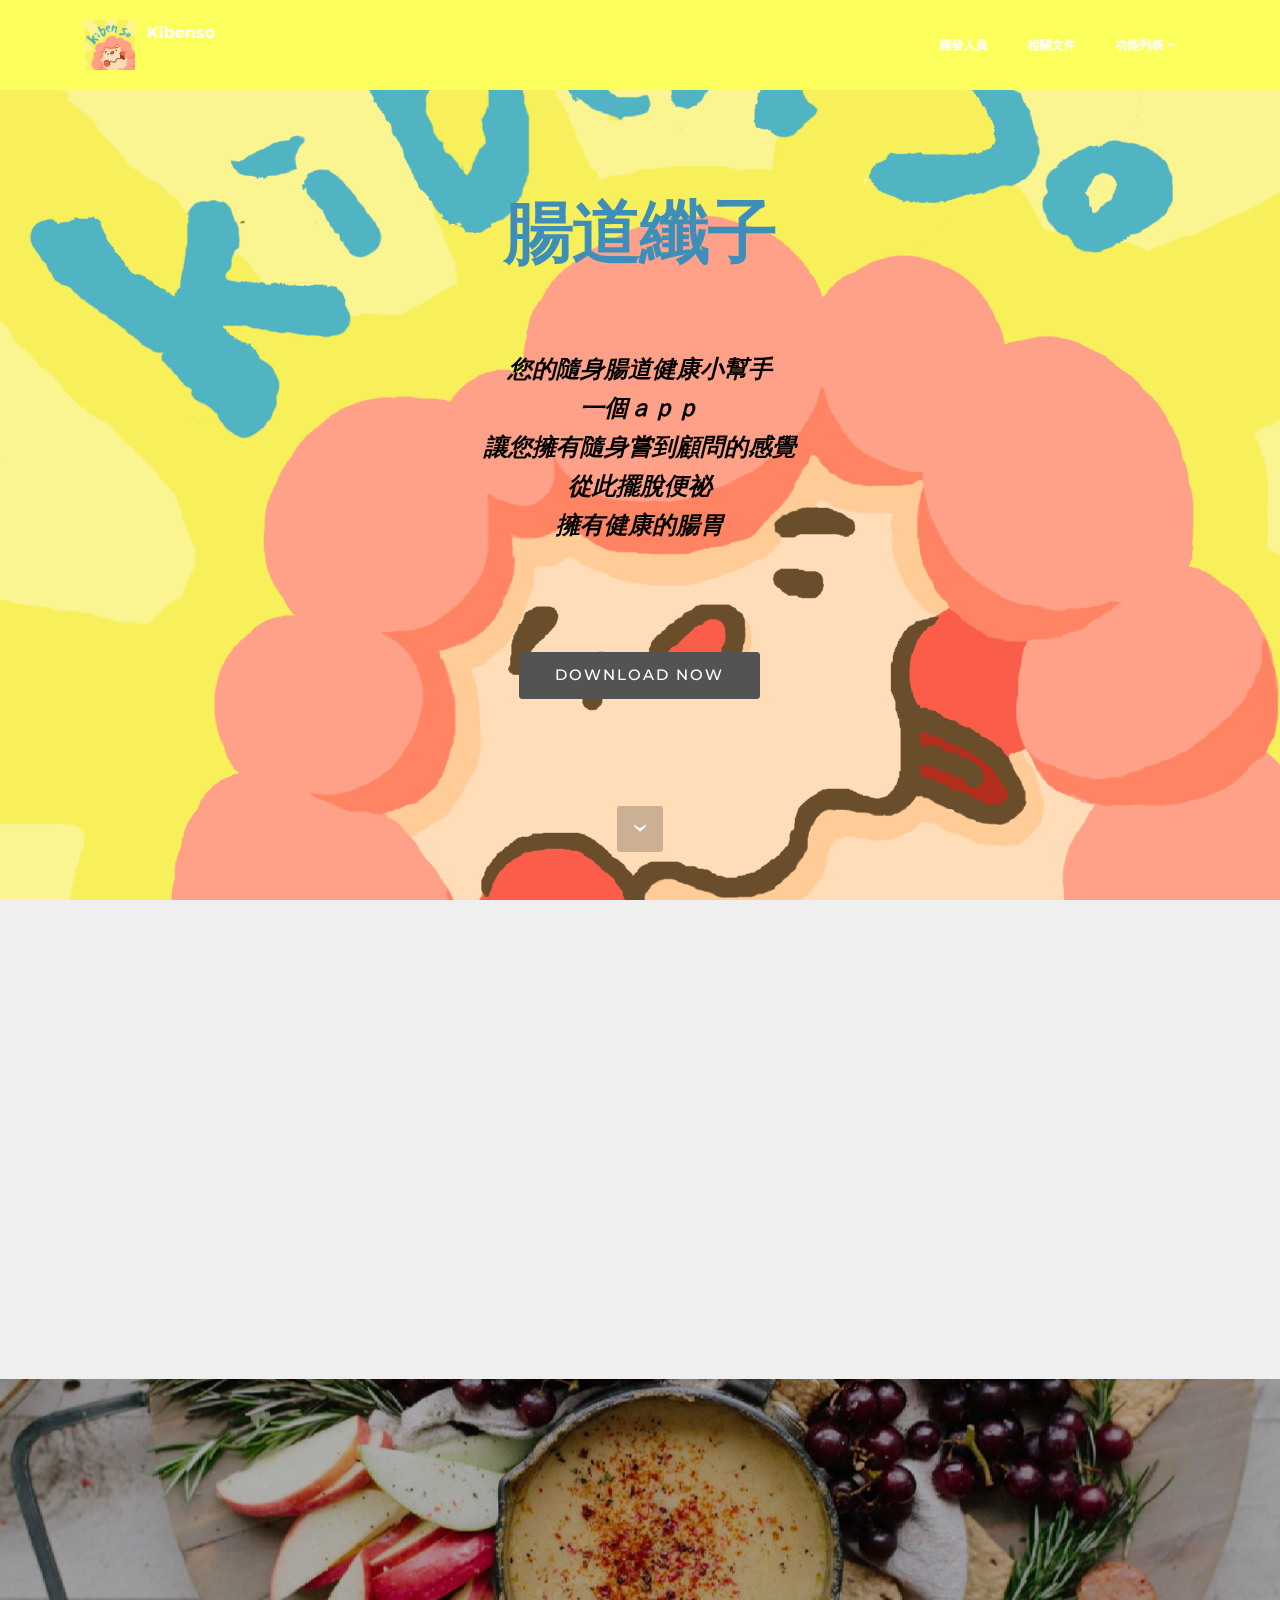
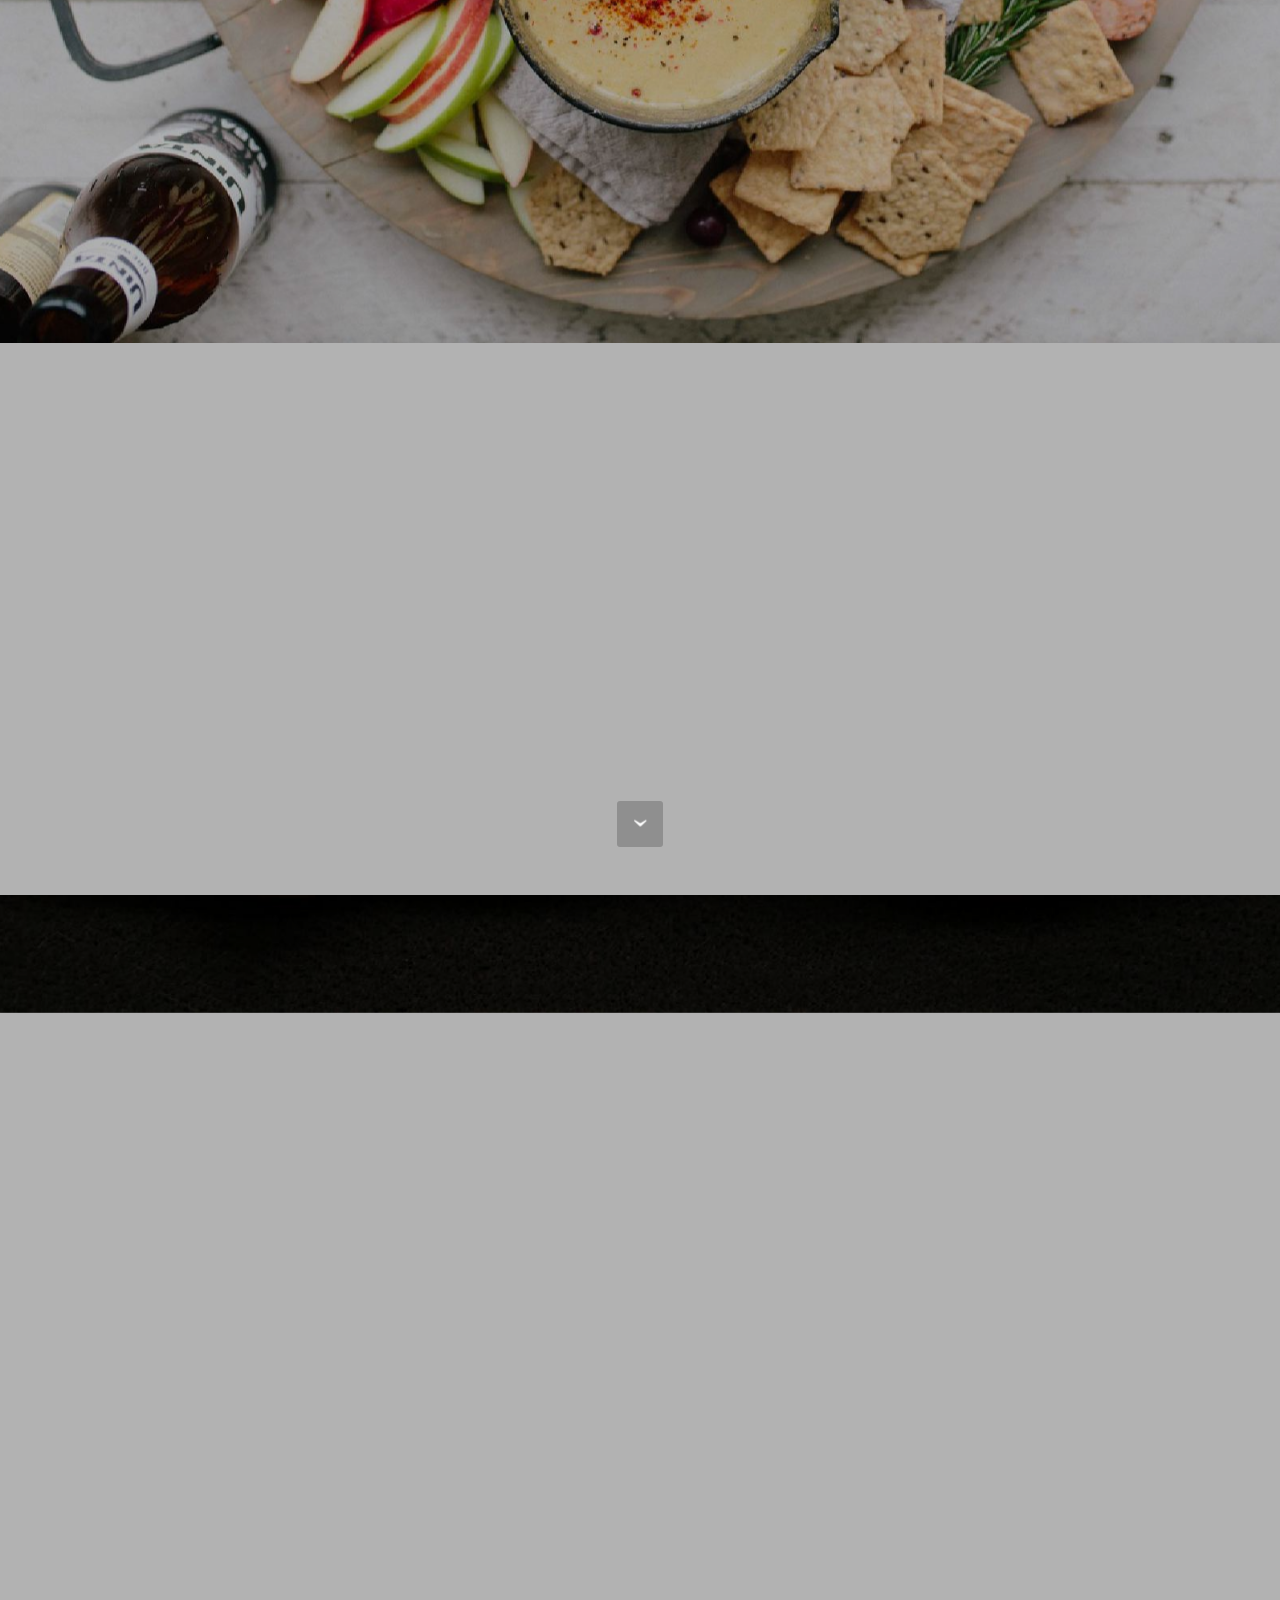
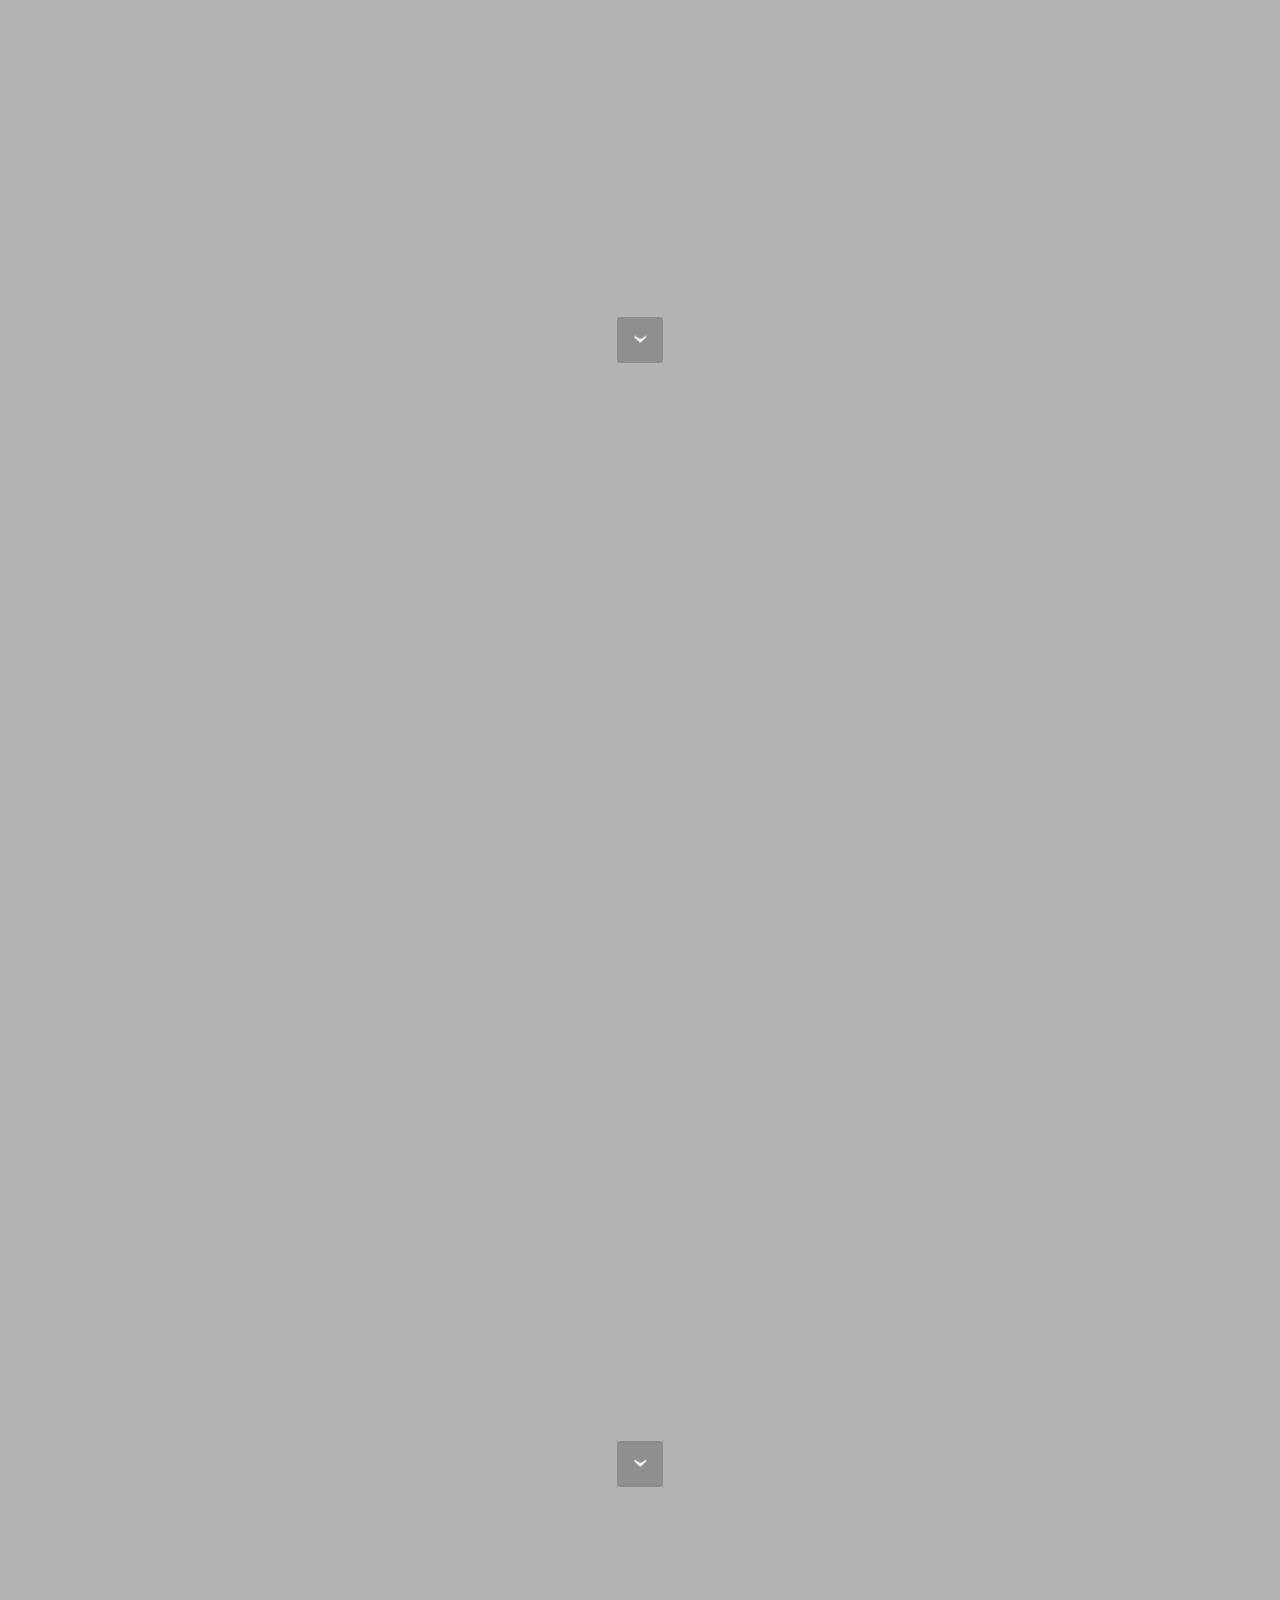
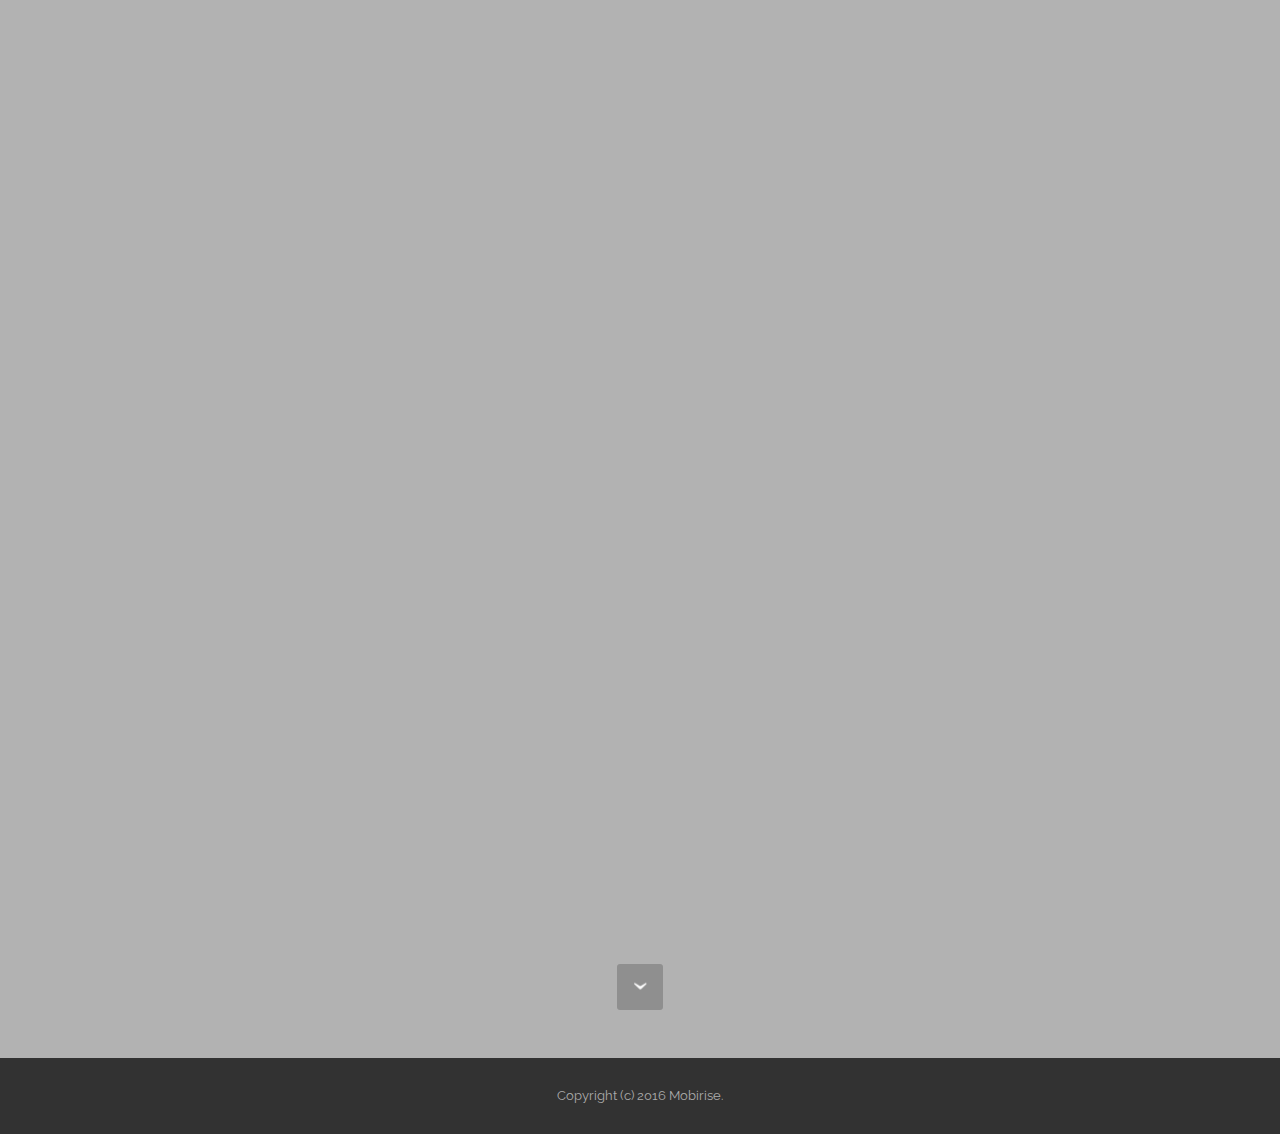
<file: index.html>
<!DOCTYPE html>
<html>
<head>
  <!-- Site made with Mobirise Website Builder v3.12.1, https://mobirise.com -->
  <meta charset="UTF-8">
  <meta http-equiv="X-UA-Compatible" content="IE=edge">
  <meta name="generator" content="Mobirise v3.12.1, mobirise.com">
  <meta name="viewport" content="width=device-width, initial-scale=1">
  <link rel="shortcut icon" href="assets/images/kibenso-127x128.png" type="image/x-icon">
  <meta name="description" content="">
  
  <link rel="stylesheet" href="https://fonts.googleapis.com/css?family=Lora:400,700,400italic,700italic&amp;subset=latin">
  <link rel="stylesheet" href="https://fonts.googleapis.com/css?family=Montserrat:400,700">
  <link rel="stylesheet" href="https://fonts.googleapis.com/css?family=Raleway:100,100i,200,200i,300,300i,400,400i,500,500i,600,600i,700,700i,800,800i,900,900i">
  <link rel="stylesheet" href="assets/bootstrap-material-design-font/css/material.css">
  <link rel="stylesheet" href="assets/web/assets/mobirise-icons/mobirise-icons.css">
  <link rel="stylesheet" href="assets/et-line-font-plugin/style.css">
  <link rel="stylesheet" href="assets/tether/tether.min.css">
  <link rel="stylesheet" href="assets/bootstrap/css/bootstrap.min.css">
  <link rel="stylesheet" href="assets/dropdown/css/style.css">
  <link rel="stylesheet" href="assets/animate.css/animate.min.css">
  <link rel="stylesheet" href="assets/theme/css/style.css">
  <link rel="stylesheet" href="assets/mobirise/css/mbr-additional.css" type="text/css">
  
  
  
</head>
<body>
<section id="ext_menu-0">

    <nav class="navbar navbar-dropdown navbar-fixed-top">
        <div class="container">

            <div class="mbr-table">
                <div class="mbr-table-cell">

                    <div class="navbar-brand">
                        <a href="index.html" class="navbar-logo"><img src="assets/images/kibenso-127x128.png" alt="Mobirise"></a>
                        <a class="navbar-caption" href="index.html">Kibenso<br><br></a>
                    </div>

                </div>
                <div class="mbr-table-cell">

                    <button class="navbar-toggler pull-xs-right hidden-md-up" type="button" data-toggle="collapse" data-target="#exCollapsingNavbar">
                        <div class="hamburger-icon"></div>
                    </button>

                    <ul class="nav-dropdown collapse pull-xs-right nav navbar-nav navbar-toggleable-sm" id="exCollapsingNavbar"><li class="nav-item"><a class="nav-link link" href="page1.html">開發人員</a></li><li class="nav-item"><a class="nav-link link" href="page2.html">相關文件</a></li><li class="nav-item dropdown open"><a class="nav-link link dropdown-toggle" href="page2.html" data-toggle="dropdown-submenu" aria-expanded="true">功能列表</a><div class="dropdown-menu"><a class="dropdown-item" href="辨識.html">辨識功能</a><a class="dropdown-item" href="問卷.html">問卷功能</a><a class="dropdown-item" href="計畫.html">計畫功能</a><a class="dropdown-item" href="查詢.html">查詢功能</a></div></li></ul>
                    <button hidden="" class="navbar-toggler navbar-close" type="button" data-toggle="collapse" data-target="#exCollapsingNavbar">
                        <div class="close-icon"></div>
                    </button>

                </div>
            </div>

        </div>
    </nav>

</section>

<section class="engine"><a rel="external" href="https://mobirise.com">Mobirise Web Creator</a></section><section class="mbr-section mbr-section-hero mbr-section-full mbr-parallax-background mbr-section-with-arrow mbr-after-navbar" id="header1-7" style="background-image: url(assets/images/kibenso-2000x2001.png);">

    

    <div class="mbr-table-cell">

        <div class="container">
            <div class="row">
                <div class="mbr-section col-md-10 col-md-offset-1 text-xs-center">

                    <h1 class="mbr-section-title display-1">腸道纖子</h1>
                    <p class="mbr-section-lead lead"><font color="#000000"><br></font><br><strong><font color="#000000">您的隨身腸道健康小幫手</font><br><font color="#000000">一個ａｐｐ<br>讓您擁有隨身嘗到顧問的感覺</font><br><font color="#000000">從此擺脫便祕</font><br></strong><font color="#000000"><strong>擁有健康的腸胃</strong><br></font><br><br></p>
                    <div class="mbr-section-btn"><a class="btn btn-lg btn-black" href="https://drive.google.com/drive/folders/0B69LGT6plQ8cMndBNDdSMTVucEE?usp=sharing" target="_blank">DOWNLOAD NOW</a>  </div>
                </div>
            </div>
        </div>
    </div>

    <div class="mbr-arrow mbr-arrow-floating" aria-hidden="true"><a href="#features6-4"><i class="mbr-arrow-icon"></i></a></div>

</section>

<section class="mbr-cards mbr-section mbr-section-nopadding" id="features6-4" style="background-color: rgb(239, 239, 239);">

    

    <div class="mbr-cards-row row">
        <div class="mbr-cards-col col-xs-12 col-lg-3" style="padding-top: 80px; padding-bottom: 80px;">
            <div class="container">
              <div class="card cart-block">
                  <div class="card-img"><a href="https://mobirise.com" class="mbri-file mbr-iconfont mbr-iconfont-features3"></a></div>
                  <div class="card-block">
                    <h4 class="card-title">問卷</h4>
                    
                    <p class="card-text">透過問卷了解自身健康.<br></p>
                    <div class="card-btn"><a href="index.html#header2-8" class="btn btn-primary">MORE</a></div>
                    </div>
                </div>
            </div>
        </div>
        <div class="mbr-cards-col col-xs-12 col-lg-3" style="padding-top: 80px; padding-bottom: 80px;">
            <div class="container">
                <div class="card cart-block">
                    <div class="card-img"><a href="https://mobirise.com" class="etl-icon icon-pencil mbr-iconfont mbr-iconfont-features3"></a></div>
                    <div class="card-block">
                        <h4 class="card-title">計畫</h4>
                        
                        <p class="card-text">客製化的整腸計畫.</p>
                        <div class="card-btn"><a href="index.html#header2-2" class="btn btn-primary">MORE</a></div>
                    </div>
                </div>
            </div>
        </div>
        <div class="mbr-cards-col col-xs-12 col-lg-3" style="padding-top: 80px; padding-bottom: 80px;">
            <div class="container">
                <div class="card cart-block">
                    <div class="card-img"><a href="https://mobirise.com" class="mbri-search mbr-iconfont mbr-iconfont-features3"></a></div>
                    <div class="card-block">
                        <h4 class="card-title">查詢</h4>
                        
                        <p class="card-text">查詢健康小撇步..</p>
                        <div class="card-btn"><a href="index.html#header2-3" class="btn btn-primary">MORE</a></div>
                    </div>
                </div>
            </div>
        </div>
        <div class="mbr-cards-col col-xs-12 col-lg-3" style="padding-top: 80px; padding-bottom: 80px;">
            <div class="container">
                <div class="card cart-block">
                    <div class="card-img"><a href="https://mobirise.com" class="mbri-camera mbr-iconfont mbr-iconfont-features3"></a></div>
                    <div class="card-block">
                        <h4 class="card-title">辨識</h4>
                        
                        <p class="card-text">辨識蔬菜，提供您有關蔬菜的資訊</p>
                        <div class="card-btn"><a href="index.html#header2-6" class="btn btn-primary">MORE</a></div>
                    </div>
                </div>
            </div>
        </div>
        
        
    </div>
</section>

<section class="mbr-section mbr-section-hero mbr-section-full header2 mbr-parallax-background" id="header2-8" style="background-image: url(assets/images/mbr-2000x1497.jpg);">

    <div class="mbr-overlay" style="opacity: 0.3; background-color: rgb(0, 0, 0);">
    </div>

    <div class="mbr-table mbr-table-full">
        <div class="mbr-table-cell">

            <div class="container">
                <div class="mbr-section row">
                    <div class="mbr-table-md-up">
                        
                        
                        

                        <div class="mbr-table-cell col-md-5 content-size text-xs-center text-md-right">

                            <h3 class="mbr-section-title display-2">腸道健康問卷</h3>

                            <div class="mbr-section-text">
                                <p>我們透過問卷的方式來了解使用者的飲食習慣、排便狀況、生活習性。</p>
                            </div>

                            <div class="mbr-section-btn"><a class="btn btn-primary" href="問卷.html">MORE</a></div>

                        </div>
                        <div class="mbr-table-cell mbr-valign-top mbr-left-padding-md-up col-md-7 image-size" style="width: 50%;">
                            <div class="mbr-figure"><img src="assets/images/-1400x2468.png"></div>
                        </div>

                    </div>
                </div>
            </div>

        </div>
    </div>

    <div class="mbr-arrow mbr-arrow-floating hidden-sm-down" aria-hidden="true"><a href="#header2-2"><i class="mbr-arrow-icon"></i></a></div>

</section>

<section class="mbr-section mbr-section-hero mbr-section-full header2 mbr-parallax-background" id="header2-2" style="background-image: url(assets/images/mbr-2000x1333.jpg);">

    <div class="mbr-overlay" style="opacity: 0.3; background-color: rgb(0, 0, 0);">
    </div>

    <div class="mbr-table mbr-table-full">
        <div class="mbr-table-cell">

            <div class="container">
                <div class="mbr-section row">
                    <div class="mbr-table-md-up">
                        
                        
                        

                        <div class="mbr-table-cell col-md-5 content-size text-xs-center text-md-right">

                            <h3 class="mbr-section-title display-2">整腸計畫</h3>

                            <div class="mbr-section-text">
                                <p>根據問卷所取得的使用者健康狀況後，給予使用者有效的整腸計畫，<br>並以圖表的方式呈現資訊，使得使用者能得以輕鬆的理解資訊。</p>
                            </div>

                            <div class="mbr-section-btn"><a class="btn btn-primary" href="計畫.html">MORE</a></div>

                        </div>
                        <div class="mbr-table-cell mbr-valign-top mbr-left-padding-md-up col-md-7 image-size" style="width: 50%;">
                            <div class="mbr-figure"><img src="assets/images/1-1400x2469.png"></div>
                        </div>

                    </div>
                </div>
            </div>

        </div>
    </div>

    <div class="mbr-arrow mbr-arrow-floating hidden-sm-down" aria-hidden="true"><a href="#header2-3"><i class="mbr-arrow-icon"></i></a></div>

</section>

<section class="mbr-section mbr-section-hero mbr-section-full header2 mbr-parallax-background" id="header2-3" style="background-image: url(assets/images/mbr-1-2000x1333.jpg);">

    <div class="mbr-overlay" style="opacity: 0.3; background-color: rgb(0, 0, 0);">
    </div>

    <div class="mbr-table mbr-table-full">
        <div class="mbr-table-cell">

            <div class="container">
                <div class="mbr-section row">
                    <div class="mbr-table-md-up">
                        
                        
                        

                        <div class="mbr-table-cell col-md-5 content-size text-xs-center text-md-right">

                            <h3 class="mbr-section-title display-2"><font color="#000000">腸道保健小知識</font></h3>

                            <div class="mbr-section-text">
                                <p>我們整理了許多提供腸道健康資訊的網站與部落格，<br>並利用ｇｏｏｇｌｅ　ｃｕｓｔｏｍ　ｓｅａｒｃｈ，<br>讓使用者能夠輕鬆的獲取這些健康資訊。</p>
                            </div>

                            <div class="mbr-section-btn"><a class="btn btn-primary" href="查詢.html">MORE</a></div>

                        </div>
                        <div class="mbr-table-cell mbr-valign-top mbr-left-padding-md-up col-md-7 image-size" style="width: 50%;">
                            <div class="mbr-figure"><img src="assets/images/-1400x2493.png"></div>
                        </div>

                    </div>
                </div>
            </div>

        </div>
    </div>

    <div class="mbr-arrow mbr-arrow-floating hidden-sm-down" aria-hidden="true"><a href="#footer1-5"><i class="mbr-arrow-icon"></i></a></div>

</section>

<section class="mbr-section mbr-section-hero mbr-section-full header2 mbr-parallax-background" id="header2-6" style="background-image: url(assets/images/mbr-2-2000x1333.jpg);">

    <div class="mbr-overlay" style="opacity: 0.3; background-color: rgb(0, 0, 0);">
    </div>

    <div class="mbr-table mbr-table-full">
        <div class="mbr-table-cell">

            <div class="container">
                <div class="mbr-section row">
                    <div class="mbr-table-md-up">
                        
                        
                        

                        <div class="mbr-table-cell col-md-5 content-size text-xs-center text-md-right">

                            <h3 class="mbr-section-title display-2"><font color="#000000">蔬菜</font>辨識</h3>

                            <div class="mbr-section-text">
                                <p>讓使用者拍攝蔬菜後，透過影像辨識＋ｏｐｅｎｄａｔａ，<br>讓使用者能夠輕鬆地得到該蔬菜的相關營養資訊</p>
                            </div>

                            <div class="mbr-section-btn"><a class="btn btn-primary" href="辨識.html">MORE</a></div>

                        </div>
                        <div class="mbr-table-cell mbr-valign-top mbr-left-padding-md-up col-md-7 image-size" style="width: 50%;">
                            <div class="mbr-figure"><img src="assets/images/18789957-1347154331986584-74972514-o-1400x2488.png"></div>
                        </div>

                    </div>
                </div>
            </div>

        </div>
    </div>

    <div class="mbr-arrow mbr-arrow-floating hidden-sm-down" aria-hidden="true"><a href="#next"><i class="mbr-arrow-icon"></i></a></div>

</section>

<footer class="mbr-small-footer mbr-section mbr-section-nopadding" id="footer1-5" style="background-color: rgb(50, 50, 50); padding-top: 1.75rem; padding-bottom: 1.75rem;">
    
    <div class="container">
        <p class="text-xs-center">Copyright (c) 2016 Mobirise.</p>
    </div>
</footer>


  <script src="assets/web/assets/jquery/jquery.min.js"></script>
  <script src="assets/tether/tether.min.js"></script>
  <script src="assets/bootstrap/js/bootstrap.min.js"></script>
  <script src="assets/smooth-scroll/smooth-scroll.js"></script>
  <script src="assets/dropdown/js/script.min.js"></script>
  <script src="assets/touch-swipe/jquery.touch-swipe.min.js"></script>
  <script src="assets/viewport-checker/jquery.viewportchecker.js"></script>
  <script src="assets/jarallax/jarallax.js"></script>
  <script src="assets/theme/js/script.js"></script>
  
  
  <input name="animation" type="hidden">
  </body>
</html>
</file>
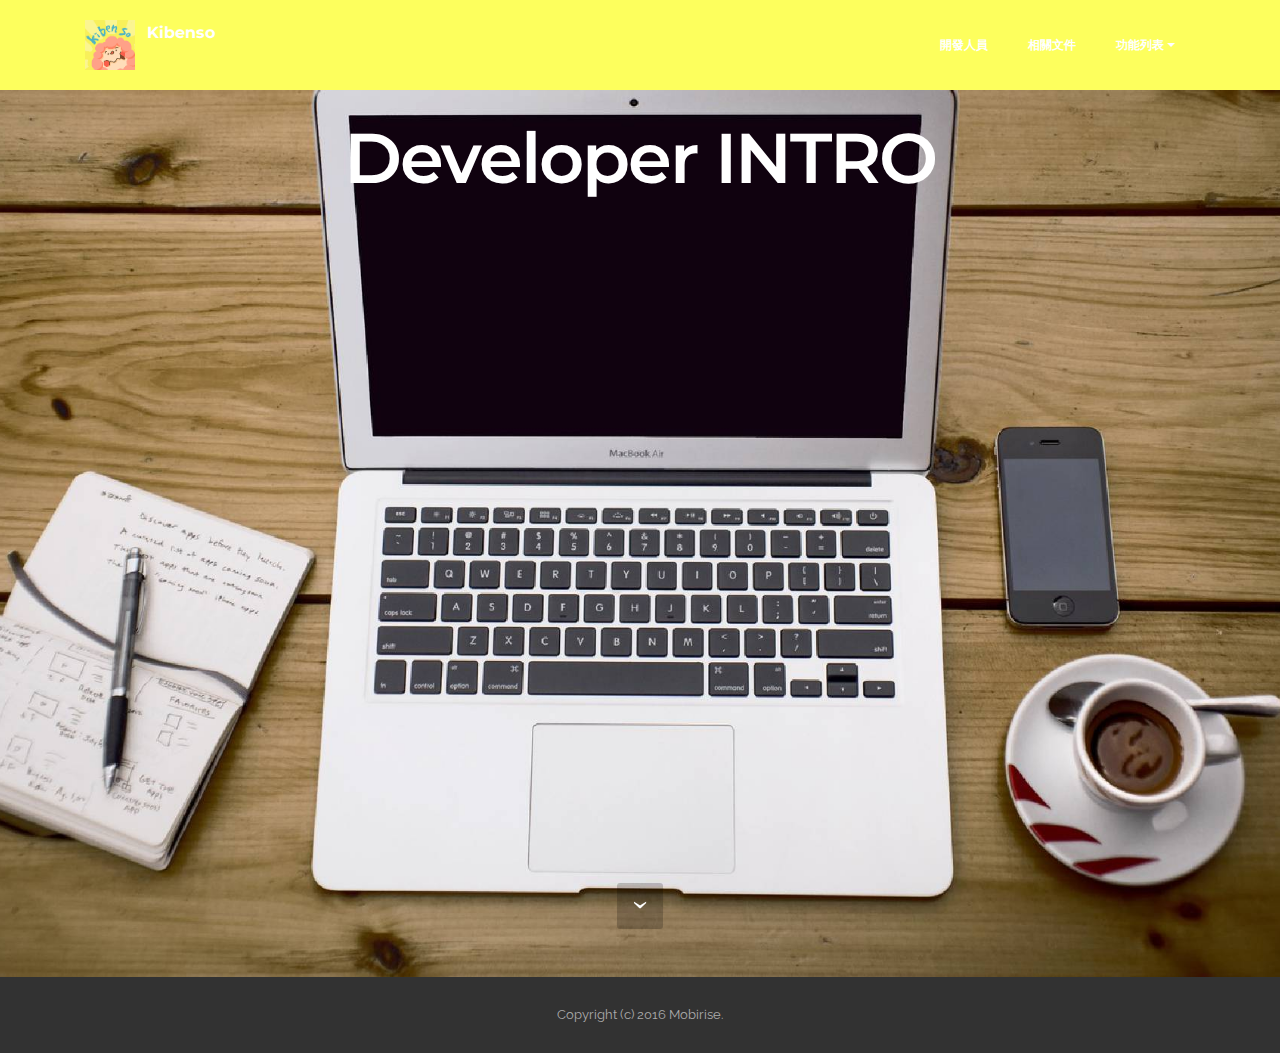
<file: page1.html>
<!DOCTYPE html>
<html>
<head>
  <!-- Site made with Mobirise Website Builder v3.12.1, https://mobirise.com -->
  <meta charset="UTF-8">
  <meta http-equiv="X-UA-Compatible" content="IE=edge">
  <meta name="generator" content="Mobirise v3.12.1, mobirise.com">
  <meta name="viewport" content="width=device-width, initial-scale=1">
  <link rel="shortcut icon" href="assets/images/kibenso-127x128.png" type="image/x-icon">
  <meta name="description" content="Web Site Builder Description">
  <title>Web Site Builder Title</title>
  <link rel="stylesheet" href="https://fonts.googleapis.com/css?family=Lora:400,700,400italic,700italic&amp;subset=latin">
  <link rel="stylesheet" href="https://fonts.googleapis.com/css?family=Montserrat:400,700">
  <link rel="stylesheet" href="https://fonts.googleapis.com/css?family=Raleway:100,100i,200,200i,300,300i,400,400i,500,500i,600,600i,700,700i,800,800i,900,900i">
  <link rel="stylesheet" href="assets/bootstrap-material-design-font/css/material.css">
  <link rel="stylesheet" href="assets/tether/tether.min.css">
  <link rel="stylesheet" href="assets/bootstrap/css/bootstrap.min.css">
  <link rel="stylesheet" href="assets/animate.css/animate.min.css">
  <link rel="stylesheet" href="assets/dropdown/css/style.css">
  <link rel="stylesheet" href="assets/theme/css/style.css">
  <link rel="stylesheet" href="assets/mobirise/css/mbr-additional.css" type="text/css">
  
  
  
</head>
<body>
<section id="ext_menu-0">

    <nav class="navbar navbar-dropdown navbar-fixed-top">
        <div class="container">

            <div class="mbr-table">
                <div class="mbr-table-cell">

                    <div class="navbar-brand">
                        <a href="index.html" class="navbar-logo"><img src="assets/images/kibenso-127x128.png" alt="Mobirise"></a>
                        <a class="navbar-caption" href="index.html">Kibenso<br><br></a>
                    </div>

                </div>
                <div class="mbr-table-cell">

                    <button class="navbar-toggler pull-xs-right hidden-md-up" type="button" data-toggle="collapse" data-target="#exCollapsingNavbar">
                        <div class="hamburger-icon"></div>
                    </button>

                    <ul class="nav-dropdown collapse pull-xs-right nav navbar-nav navbar-toggleable-sm" id="exCollapsingNavbar"><li class="nav-item"><a class="nav-link link" href="page1.html">開發人員</a></li><li class="nav-item"><a class="nav-link link" href="page2.html">相關文件</a></li><li class="nav-item dropdown open"><a class="nav-link link dropdown-toggle" href="page2.html" data-toggle="dropdown-submenu" aria-expanded="true">功能列表</a><div class="dropdown-menu"><a class="dropdown-item" href="辨識.html">辨識功能</a><a class="dropdown-item" href="問卷.html">問卷功能</a><a class="dropdown-item" href="計畫.html">計畫功能</a><a class="dropdown-item" href="查詢.html">查詢功能</a></div></li></ul>
                    <button hidden="" class="navbar-toggler navbar-close" type="button" data-toggle="collapse" data-target="#exCollapsingNavbar">
                        <div class="close-icon"></div>
                    </button>

                </div>
            </div>

        </div>
    </nav>

</section>

<section class="engine"><a rel="external" href="https://mobirise.com">Mobirise</a></section><section class="mbr-section mbr-section-hero mbr-section-full mbr-parallax-background mbr-section-with-arrow mbr-after-navbar" id="header1-c" style="background-image: url(assets/images/mbr-3-2000x1333.jpg);">

    

    <div class="mbr-table-cell">

        <div class="container">
            <div class="row">
                <div class="mbr-section col-md-10 col-md-offset-1 text-xs-center">

                    <h1 class="mbr-section-title display-1">Developer INTRO</h1>
                    <p class="mbr-section-lead lead"></p><p><a href="http://">&nbsp; &nbsp; &nbsp; &nbsp; &nbsp;&nbsp;<iframe height="600px" width="100%" style="border:none;" src="https://view-awesome-table.com/-KlPQv-dOq9E82PmiFxc/view"></iframe></a></p><p></p>
                    
                </div>
            </div>
        </div>
    </div>

    <div class="mbr-arrow mbr-arrow-floating" aria-hidden="true"><a href="#next"><i class="mbr-arrow-icon"></i></a></div>

</section>

<footer class="mbr-small-footer mbr-section mbr-section-nopadding" id="footer1-a" style="background-color: rgb(50, 50, 50); padding-top: 1.75rem; padding-bottom: 1.75rem;">
    
    <div class="container">
        <p class="text-xs-center">Copyright (c) 2016 Mobirise.</p>
    </div>
</footer>


  <script src="assets/web/assets/jquery/jquery.min.js"></script>
  <script src="assets/tether/tether.min.js"></script>
  <script src="assets/bootstrap/js/bootstrap.min.js"></script>
  <script src="assets/smooth-scroll/smooth-scroll.js"></script>
  <script src="assets/viewport-checker/jquery.viewportchecker.js"></script>
  <script src="assets/jarallax/jarallax.js"></script>
  <script src="assets/dropdown/js/script.min.js"></script>
  <script src="assets/touch-swipe/jquery.touch-swipe.min.js"></script>
  <script src="assets/theme/js/script.js"></script>
  
  
  <input name="animation" type="hidden">
  </body>
</html>
</file>
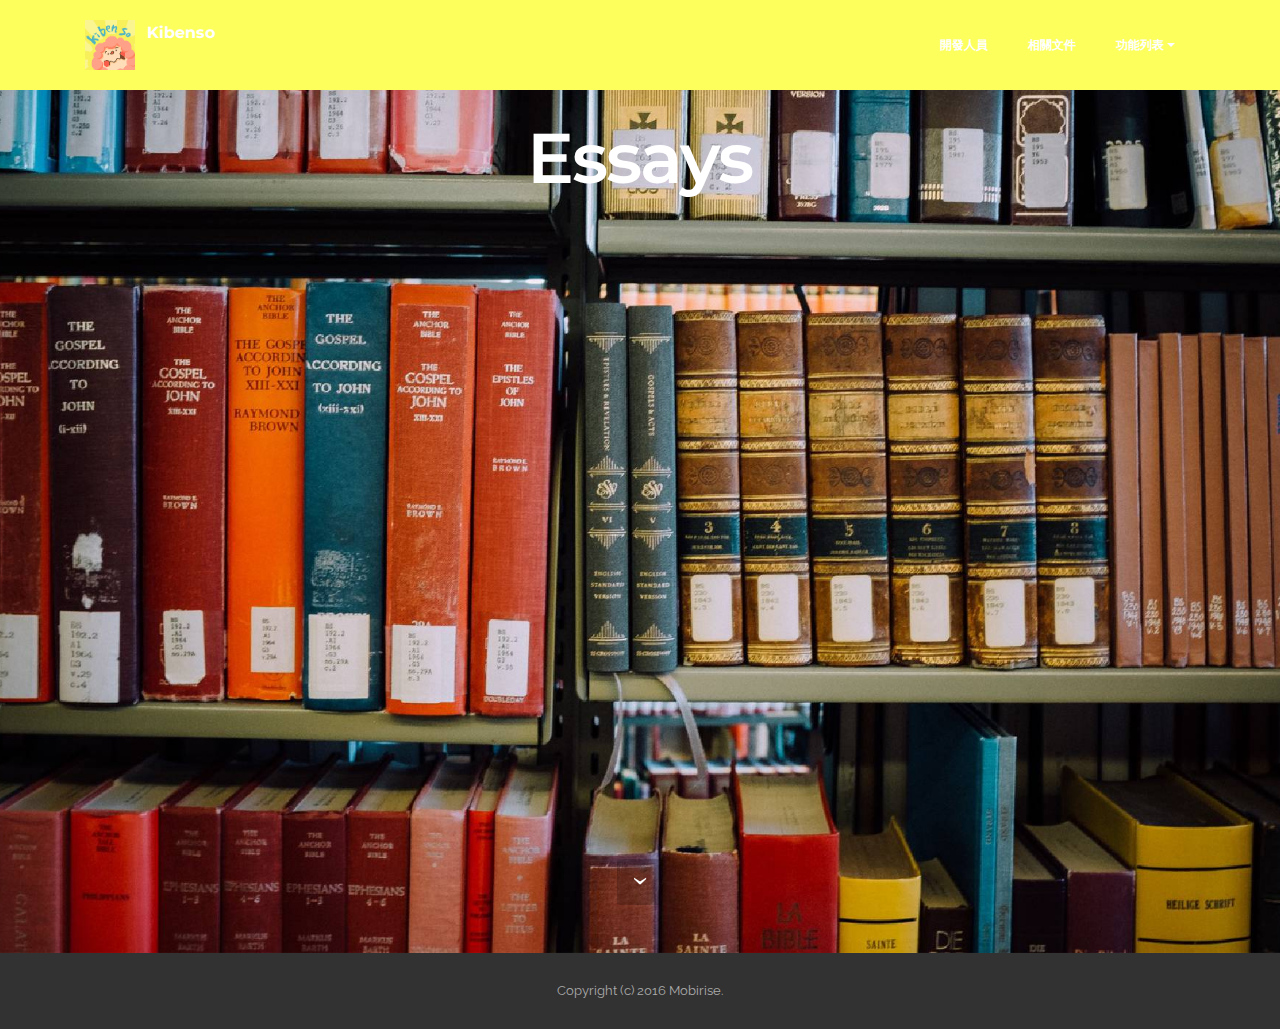
<file: page2.html>
<!DOCTYPE html>
<html>
<head>
  <!-- Site made with Mobirise Website Builder v3.12.1, https://mobirise.com -->
  <meta charset="UTF-8">
  <meta http-equiv="X-UA-Compatible" content="IE=edge">
  <meta name="generator" content="Mobirise v3.12.1, mobirise.com">
  <meta name="viewport" content="width=device-width, initial-scale=1">
  <link rel="shortcut icon" href="assets/images/kibenso-127x128.png" type="image/x-icon">
  <meta name="description" content="Web Builder Description">
  <title>Web Builder Title</title>
  <link rel="stylesheet" href="https://fonts.googleapis.com/css?family=Lora:400,700,400italic,700italic&amp;subset=latin">
  <link rel="stylesheet" href="https://fonts.googleapis.com/css?family=Montserrat:400,700">
  <link rel="stylesheet" href="https://fonts.googleapis.com/css?family=Raleway:100,100i,200,200i,300,300i,400,400i,500,500i,600,600i,700,700i,800,800i,900,900i">
  <link rel="stylesheet" href="assets/bootstrap-material-design-font/css/material.css">
  <link rel="stylesheet" href="assets/tether/tether.min.css">
  <link rel="stylesheet" href="assets/bootstrap/css/bootstrap.min.css">
  <link rel="stylesheet" href="assets/animate.css/animate.min.css">
  <link rel="stylesheet" href="assets/dropdown/css/style.css">
  <link rel="stylesheet" href="assets/theme/css/style.css">
  <link rel="stylesheet" href="assets/mobirise/css/mbr-additional.css" type="text/css">
  
  
  
</head>
<body>
<section id="ext_menu-0">

    <nav class="navbar navbar-dropdown navbar-fixed-top">
        <div class="container">

            <div class="mbr-table">
                <div class="mbr-table-cell">

                    <div class="navbar-brand">
                        <a href="index.html" class="navbar-logo"><img src="assets/images/kibenso-127x128.png" alt="Mobirise"></a>
                        <a class="navbar-caption" href="index.html">Kibenso<br><br></a>
                    </div>

                </div>
                <div class="mbr-table-cell">

                    <button class="navbar-toggler pull-xs-right hidden-md-up" type="button" data-toggle="collapse" data-target="#exCollapsingNavbar">
                        <div class="hamburger-icon"></div>
                    </button>

                    <ul class="nav-dropdown collapse pull-xs-right nav navbar-nav navbar-toggleable-sm" id="exCollapsingNavbar"><li class="nav-item"><a class="nav-link link" href="page1.html">開發人員</a></li><li class="nav-item"><a class="nav-link link" href="page2.html">相關文件</a></li><li class="nav-item dropdown open"><a class="nav-link link dropdown-toggle" href="page2.html" data-toggle="dropdown-submenu" aria-expanded="true">功能列表</a><div class="dropdown-menu"><a class="dropdown-item" href="辨識.html">辨識功能</a><a class="dropdown-item" href="問卷.html">問卷功能</a><a class="dropdown-item" href="計畫.html">計畫功能</a><a class="dropdown-item" href="查詢.html">查詢功能</a></div></li></ul>
                    <button hidden="" class="navbar-toggler navbar-close" type="button" data-toggle="collapse" data-target="#exCollapsingNavbar">
                        <div class="close-icon"></div>
                    </button>

                </div>
            </div>

        </div>
    </nav>

</section>

<section class="engine"><a rel="external" href="https://mobirise.com">mobirise.com</a></section><section class="mbr-section mbr-section-hero mbr-section-full mbr-parallax-background mbr-section-with-arrow mbr-after-navbar" id="header1-g" style="background-image: url(assets/images/mbr-4-2000x1333.jpg);">

    

    <div class="mbr-table-cell">

        <div class="container">
            <div class="row">
                <div class="mbr-section col-md-10 col-md-offset-1 text-xs-center">

                    <h1 class="mbr-section-title display-1">Essays</h1>
                    <p class="mbr-section-lead lead"></p><p><a href="http://"><iframe height="600px" width="100%" style="border:none;" src="https://view-awesome-table.com/-KlQ84C5MwH9eNVcSiPm/view"></iframe></a><a href="http://"></a></p><p></p>
                    
                </div>
            </div>
        </div>
    </div>

    <div class="mbr-arrow mbr-arrow-floating" aria-hidden="true"><a href="#next"><i class="mbr-arrow-icon"></i></a></div>

</section>

<footer class="mbr-small-footer mbr-section mbr-section-nopadding" id="footer1-e" style="background-color: rgb(50, 50, 50); padding-top: 1.75rem; padding-bottom: 1.75rem;">
    
    <div class="container">
        <p class="text-xs-center">Copyright (c) 2016 Mobirise.</p>
    </div>
</footer>


  <script src="assets/web/assets/jquery/jquery.min.js"></script>
  <script src="assets/tether/tether.min.js"></script>
  <script src="assets/bootstrap/js/bootstrap.min.js"></script>
  <script src="assets/smooth-scroll/smooth-scroll.js"></script>
  <script src="assets/viewport-checker/jquery.viewportchecker.js"></script>
  <script src="assets/jarallax/jarallax.js"></script>
  <script src="assets/dropdown/js/script.min.js"></script>
  <script src="assets/touch-swipe/jquery.touch-swipe.min.js"></script>
  <script src="assets/theme/js/script.js"></script>
  
  
  <input name="animation" type="hidden">
  </body>
</html>
</file>
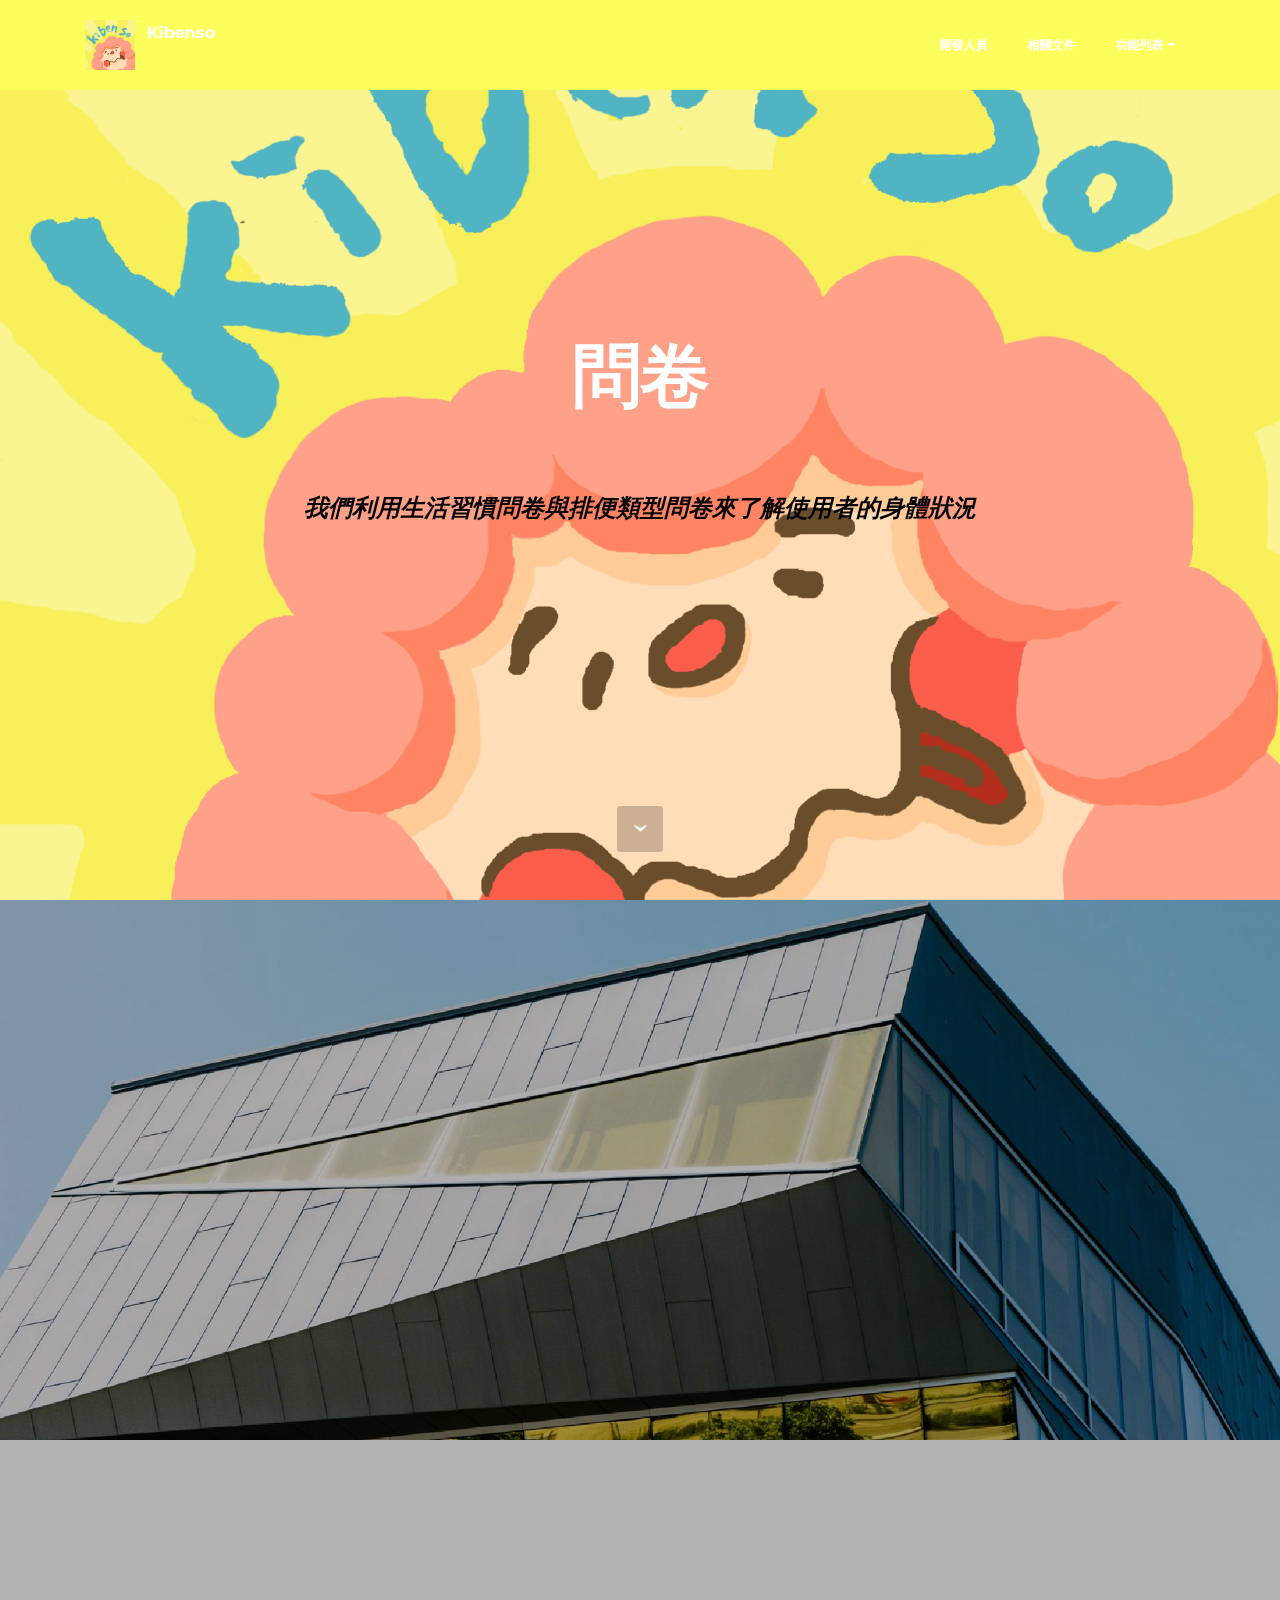
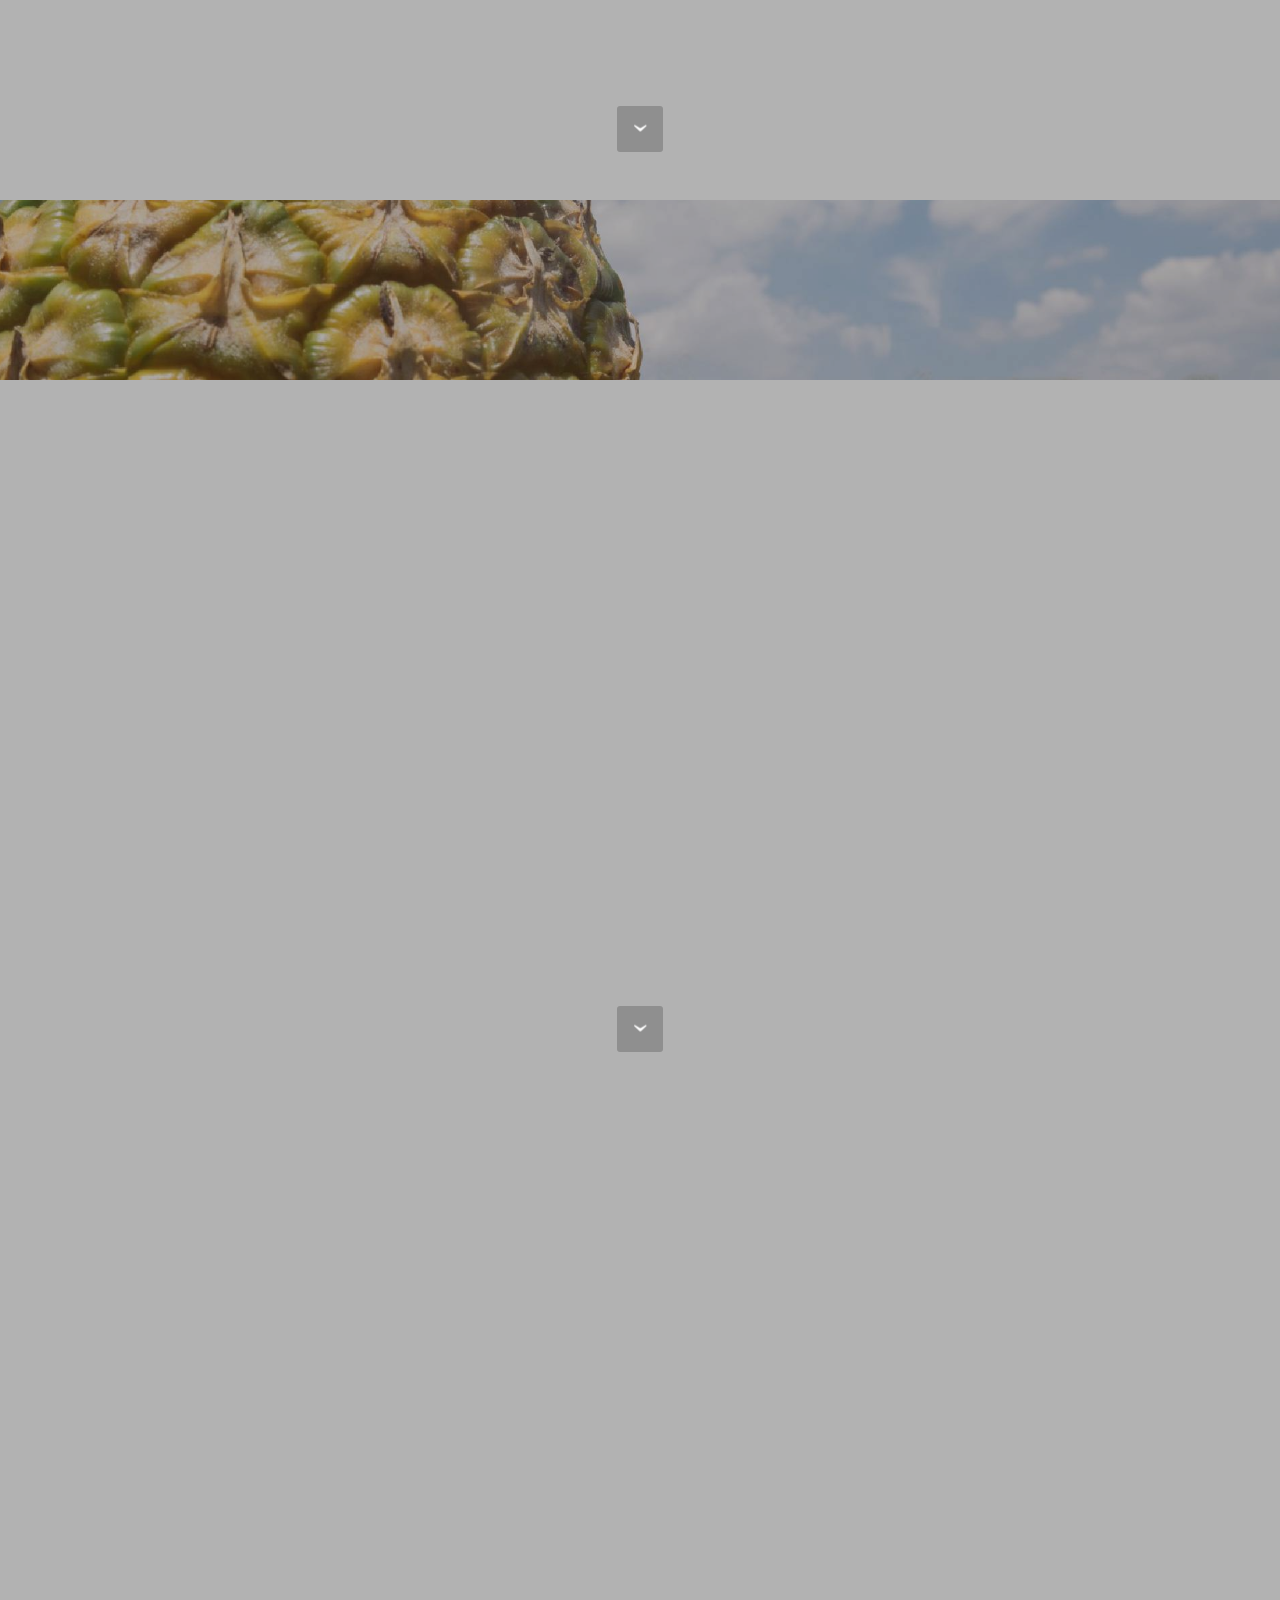
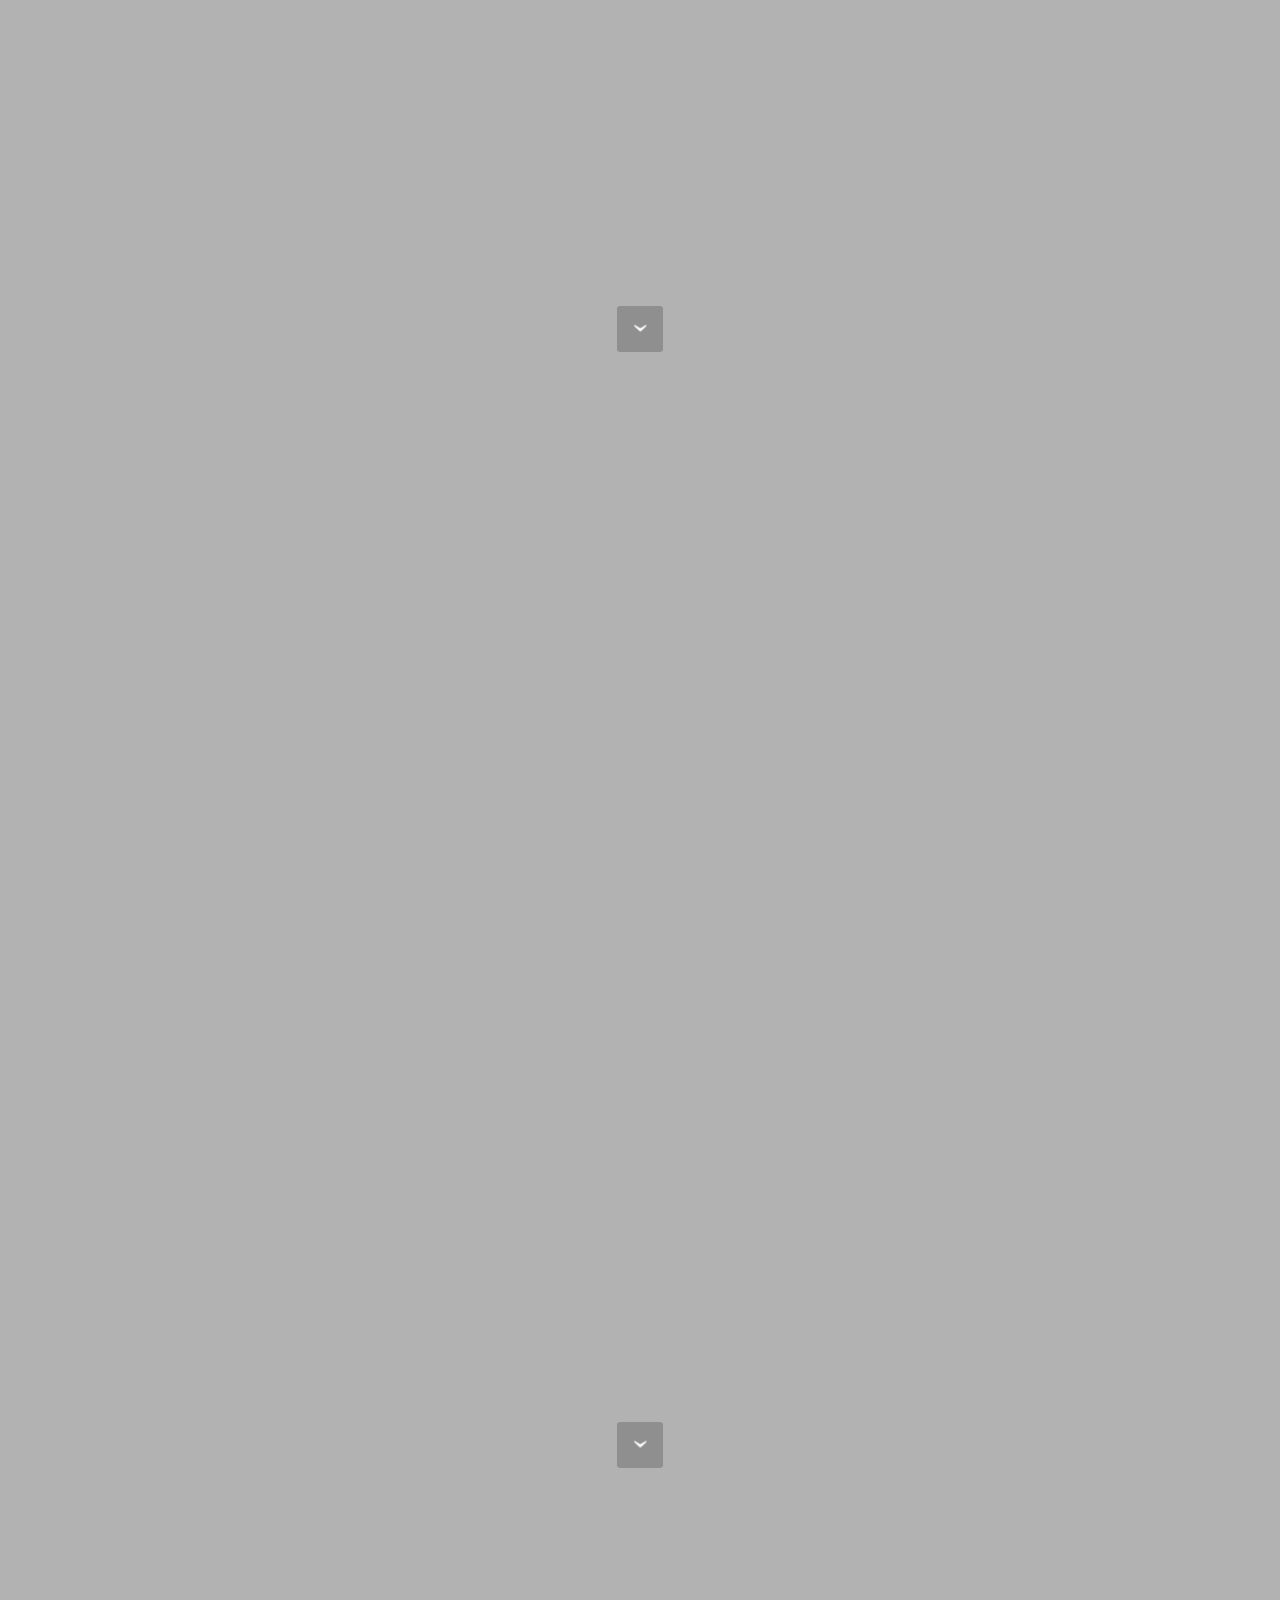
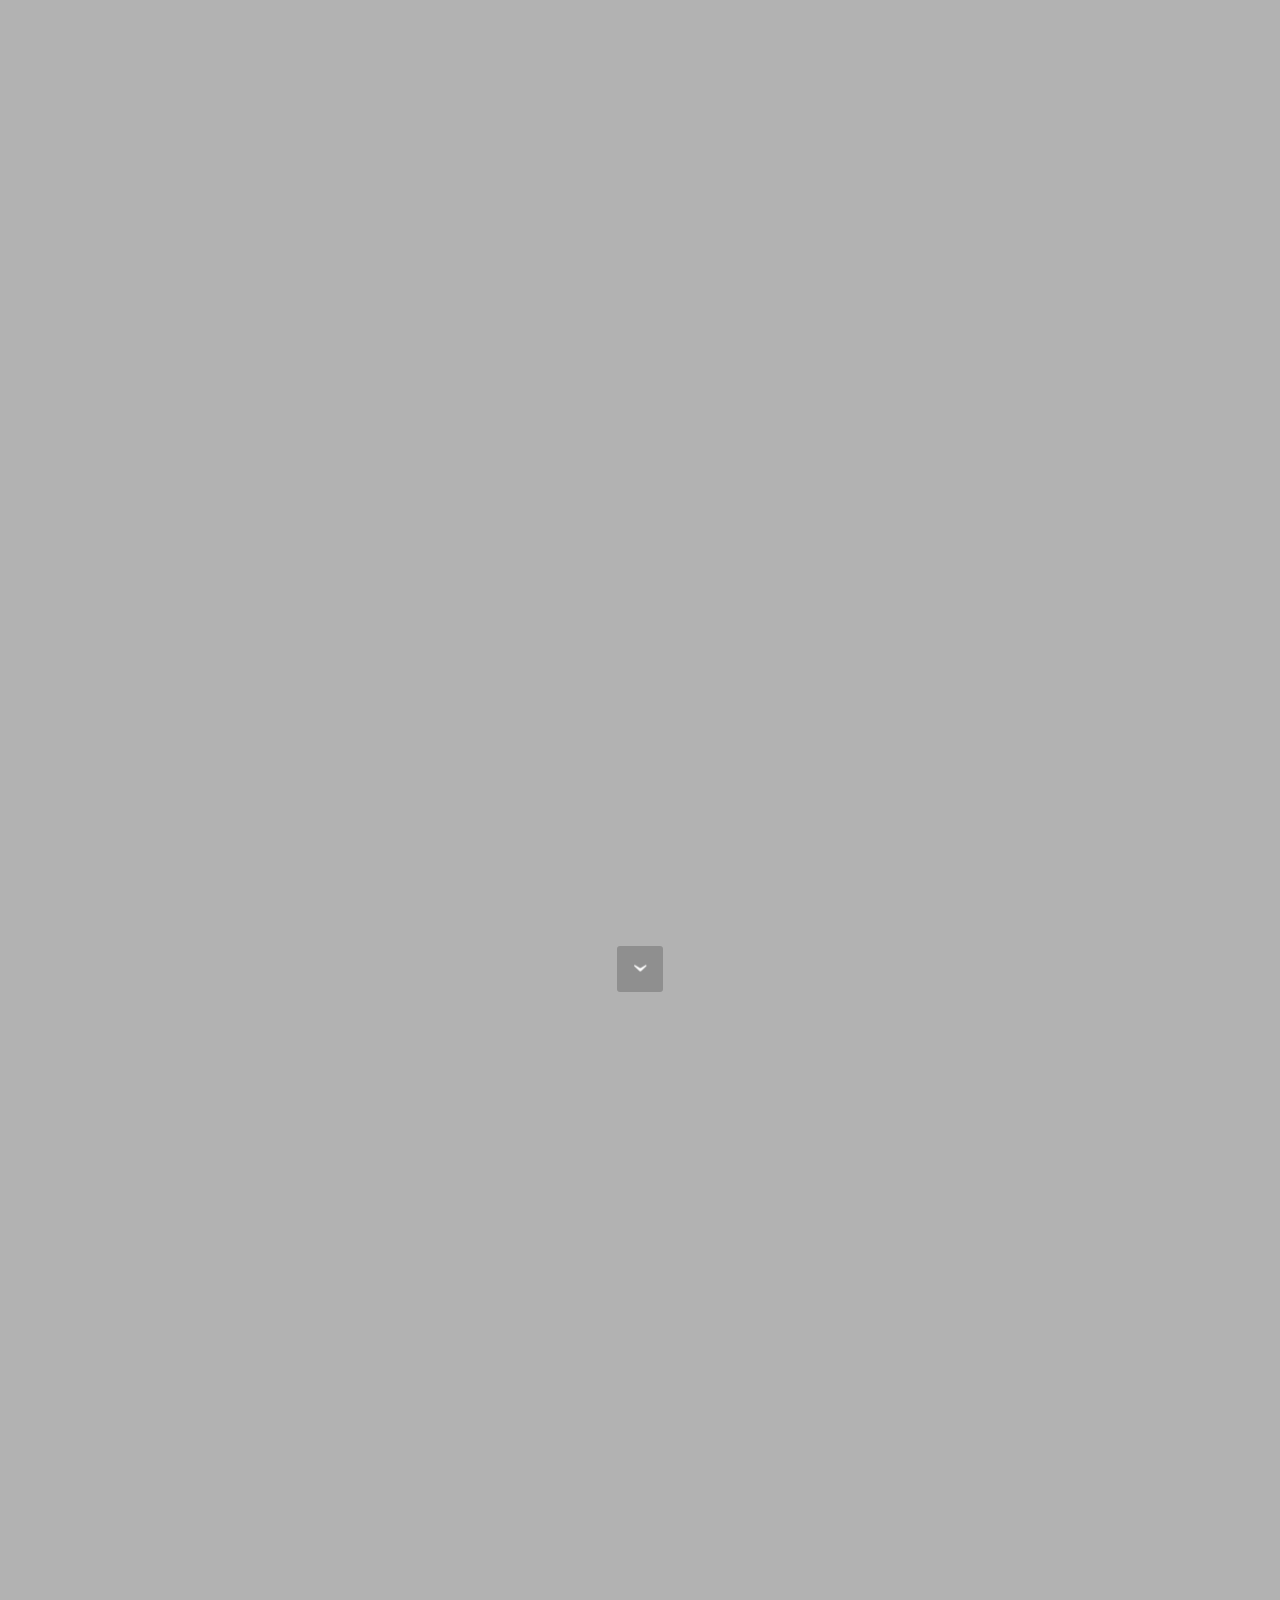
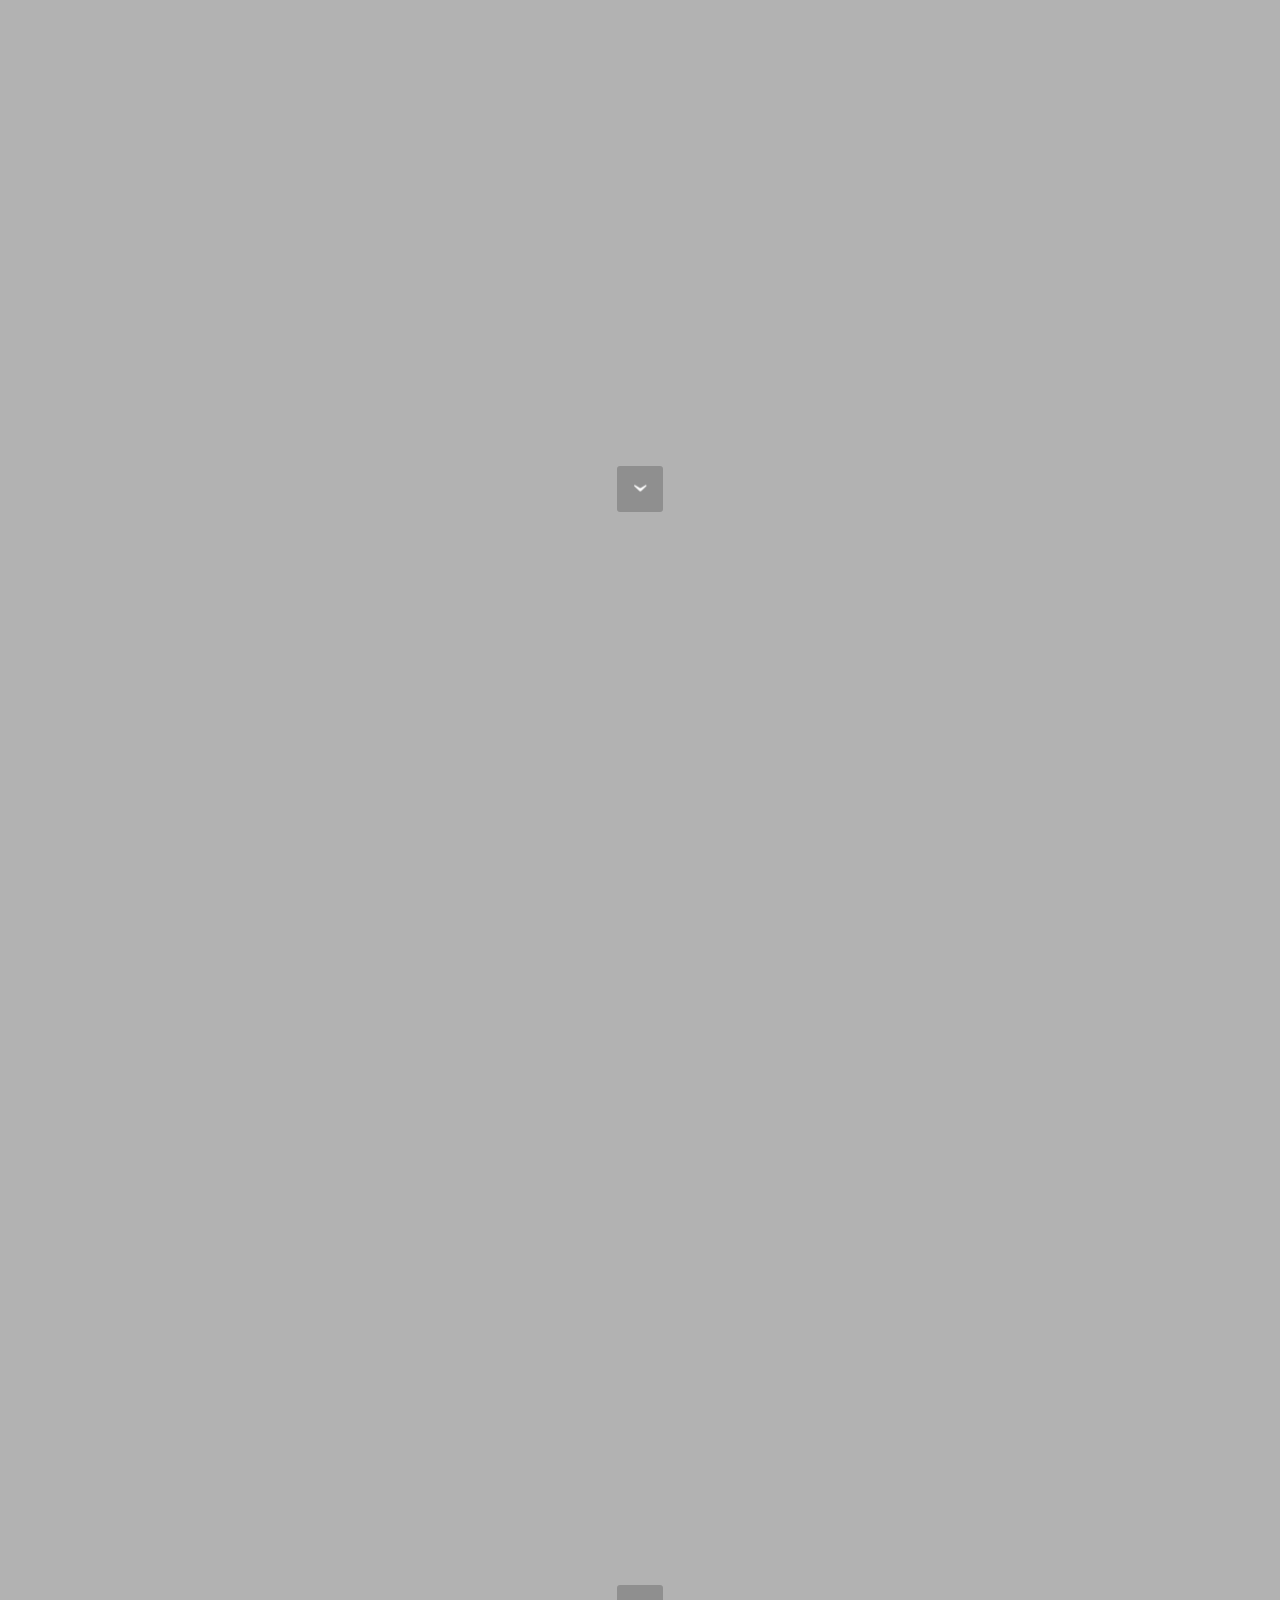
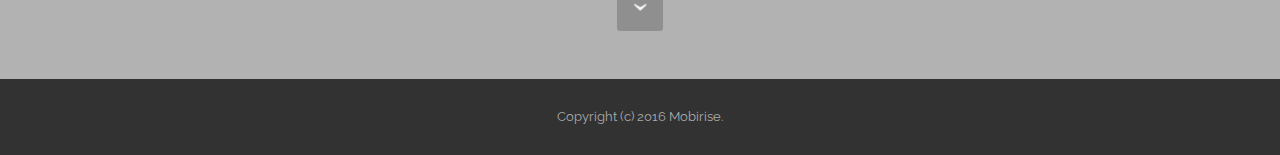
<file: 問卷.html>
<!DOCTYPE html>
<html>
<head>
  <!-- Site made with Mobirise Website Builder v3.12.1, https://mobirise.com -->
  <meta charset="UTF-8">
  <meta http-equiv="X-UA-Compatible" content="IE=edge">
  <meta name="generator" content="Mobirise v3.12.1, mobirise.com">
  <meta name="viewport" content="width=device-width, initial-scale=1">
  <link rel="shortcut icon" href="assets/images/kibenso-127x128.png" type="image/x-icon">
  <meta name="description" content="Site Maker Description">
  <title>Site Maker Title</title>
  <link rel="stylesheet" href="https://fonts.googleapis.com/css?family=Lora:400,700,400italic,700italic&amp;subset=latin">
  <link rel="stylesheet" href="https://fonts.googleapis.com/css?family=Montserrat:400,700">
  <link rel="stylesheet" href="https://fonts.googleapis.com/css?family=Raleway:100,100i,200,200i,300,300i,400,400i,500,500i,600,600i,700,700i,800,800i,900,900i">
  <link rel="stylesheet" href="assets/bootstrap-material-design-font/css/material.css">
  <link rel="stylesheet" href="assets/tether/tether.min.css">
  <link rel="stylesheet" href="assets/bootstrap/css/bootstrap.min.css">
  <link rel="stylesheet" href="assets/animate.css/animate.min.css">
  <link rel="stylesheet" href="assets/dropdown/css/style.css">
  <link rel="stylesheet" href="assets/theme/css/style.css">
  <link rel="stylesheet" href="assets/mobirise/css/mbr-additional.css" type="text/css">
  
  
  
</head>
<body>
<section id="ext_menu-0">

    <nav class="navbar navbar-dropdown navbar-fixed-top">
        <div class="container">

            <div class="mbr-table">
                <div class="mbr-table-cell">

                    <div class="navbar-brand">
                        <a href="index.html" class="navbar-logo"><img src="assets/images/kibenso-127x128.png" alt="Mobirise"></a>
                        <a class="navbar-caption" href="index.html">Kibenso<br><br></a>
                    </div>

                </div>
                <div class="mbr-table-cell">

                    <button class="navbar-toggler pull-xs-right hidden-md-up" type="button" data-toggle="collapse" data-target="#exCollapsingNavbar">
                        <div class="hamburger-icon"></div>
                    </button>

                    <ul class="nav-dropdown collapse pull-xs-right nav navbar-nav navbar-toggleable-sm" id="exCollapsingNavbar"><li class="nav-item"><a class="nav-link link" href="page1.html">開發人員</a></li><li class="nav-item"><a class="nav-link link" href="page2.html">相關文件</a></li><li class="nav-item dropdown open"><a class="nav-link link dropdown-toggle" href="page2.html" data-toggle="dropdown-submenu" aria-expanded="true">功能列表</a><div class="dropdown-menu"><a class="dropdown-item" href="辨識.html">辨識功能</a><a class="dropdown-item" href="問卷.html">問卷功能</a><a class="dropdown-item" href="計畫.html">計畫功能</a><a class="dropdown-item" href="查詢.html">查詢功能</a></div></li></ul>
                    <button hidden="" class="navbar-toggler navbar-close" type="button" data-toggle="collapse" data-target="#exCollapsingNavbar">
                        <div class="close-icon"></div>
                    </button>

                </div>
            </div>

        </div>
    </nav>

</section>

<section class="engine"><a rel="external" href="https://mobirise.com">Mobirise</a></section><section class="mbr-section mbr-section-hero mbr-section-full mbr-parallax-background mbr-section-with-arrow mbr-after-navbar" id="header1-q" style="background-image: url(assets/images/kibenso-2000x2001.png);">

    

    <div class="mbr-table-cell">

        <div class="container">
            <div class="row">
                <div class="mbr-section col-md-10 col-md-offset-1 text-xs-center">

                    <h1 class="mbr-section-title display-1">問卷</h1>
                    <p class="mbr-section-lead lead"><font color="#000000"><br></font><br><font color="#000000"><strong>我們利用生活習慣問卷與排便類型問卷來了解使用者的身體狀況</strong></font></p>
                    
                </div>
            </div>
        </div>
    </div>

    <div class="mbr-arrow mbr-arrow-floating" aria-hidden="true"><a href="#header2-1a"><i class="mbr-arrow-icon"></i></a></div>

</section>

<section class="mbr-section mbr-section-hero mbr-section-full header2 mbr-parallax-background" id="header2-1a" style="background-image: url(assets/images/mbr-7-2000x1333.jpg);">

    <div class="mbr-overlay" style="opacity: 0.3; background-color: rgb(0, 0, 0);">
    </div>

    <div class="mbr-table mbr-table-full">
        <div class="mbr-table-cell">

            <div class="container">
                <div class="mbr-section row">
                    <div class="mbr-table-md-up">
                        
                        
                        

                        <div class="mbr-table-cell col-md-5 content-size text-xs-center text-md-right">

                            <h3 class="mbr-section-title display-2"><font color="#000000">資料來源</font></h3>

                            <div class="mbr-section-text">
                                <p>我們從美國衛生研究院的官網研讀了許多關腸道健康的知識，<br>例如：如何計算個人一日所需的膳食纖維ˊ、飲水量、<br>何謂正確的排便姿勢、哪些作息影響排便狀況．．．等。</p>
                            </div>

                            

                        </div>
                        <div class="mbr-table-cell mbr-valign-top mbr-left-padding-md-up col-md-7 image-size" style="width: 50%;">
                            <div class="mbr-figure"><img src="assets/images/-1400x526.png"></div>
                        </div>

                    </div>
                </div>
            </div>

        </div>
    </div>

    <div class="mbr-arrow mbr-arrow-floating hidden-sm-down" aria-hidden="true"><a href="#header2-18"><i class="mbr-arrow-icon"></i></a></div>

</section>

<section class="mbr-section mbr-section-hero mbr-section-full header2 mbr-parallax-background" id="header2-18" style="background-image: url(assets/images/mbr-8-2000x1333.jpg);">

    <div class="mbr-overlay" style="opacity: 0.3; background-color: rgb(0, 0, 0);">
    </div>

    <div class="mbr-table mbr-table-full">
        <div class="mbr-table-cell">

            <div class="container">
                <div class="mbr-section row">
                    <div class="mbr-table-md-up">
                        
                        
                        

                        <div class="mbr-table-cell col-md-5 content-size text-xs-center text-md-right">

                            <h3 class="mbr-section-title display-2"><font color="#000000">問卷資料來源</font></h3>

                            <div class="mbr-section-text">
                                <p>亞洲著名腸道健康專家「便便博士」蔡英傑的著作之一</p>
                            </div>

                            

                        </div>
                        <div class="mbr-table-cell mbr-valign-top mbr-left-padding-md-up col-md-7 image-size" style="width: 50%;">
                            <div class="mbr-figure"><img src="assets/images/getimage-1400x1400.jpg"></div>
                        </div>

                    </div>
                </div>
            </div>

        </div>
    </div>

    <div class="mbr-arrow mbr-arrow-floating hidden-sm-down" aria-hidden="true"><a href="#header2-19"><i class="mbr-arrow-icon"></i></a></div>

</section>

<section class="mbr-section mbr-section-hero mbr-section-full header2 mbr-parallax-background" id="header2-19" style="background-image: url(assets/images/mbr-9-2000x1333.jpg);">

    <div class="mbr-overlay" style="opacity: 0.3; background-color: rgb(0, 0, 0);">
    </div>

    <div class="mbr-table mbr-table-full">
        <div class="mbr-table-cell">

            <div class="container">
                <div class="mbr-section row">
                    <div class="mbr-table-md-up">
                        
                        
                        

                        <div class="mbr-table-cell col-md-5 content-size text-xs-center text-md-right">

                            <h3 class="mbr-section-title display-2">資料來源</h3>

                            <div class="mbr-section-text">
                                <p></p>
                            </div>

                            

                        </div>
                        <div class="mbr-table-cell mbr-valign-top mbr-left-padding-md-up col-md-7 image-size" style="width: 50%;">
                            <div class="mbr-figure"><img src="assets/images/getimage-1-1400x1400.jpg"></div>
                        </div>

                    </div>
                </div>
            </div>

        </div>
    </div>

    <div class="mbr-arrow mbr-arrow-floating hidden-sm-down" aria-hidden="true"><a href="#header2-p"><i class="mbr-arrow-icon"></i></a></div>

</section>

<section class="mbr-section mbr-section-hero mbr-section-full header2 mbr-parallax-background" id="header2-p" style="background-image: url(assets/images/mbr-2000x1328.jpg);">

    <div class="mbr-overlay" style="opacity: 0.3; background-color: rgb(0, 0, 0);">
    </div>

    <div class="mbr-table mbr-table-full">
        <div class="mbr-table-cell">

            <div class="container">
                <div class="mbr-section row">
                    <div class="mbr-table-md-up">
                        
                        
                        

                        <div class="mbr-table-cell col-md-5 content-size text-xs-center text-md-right">

                            <h3 class="mbr-section-title display-2">飲食習慣與生活習性問卷</h3>

                            <div class="mbr-section-text">
                                <p><br></p>
                            </div>

                            

                        </div>
                        <div class="mbr-table-cell mbr-valign-top mbr-left-padding-md-up col-md-7 image-size" style="width: 50%;">
                            <div class="mbr-figure"><img src="assets/images/-1400x2468.png"></div>
                        </div>

                    </div>
                </div>
            </div>

        </div>
    </div>

    <div class="mbr-arrow mbr-arrow-floating hidden-sm-down" aria-hidden="true"><a href="#header2-r"><i class="mbr-arrow-icon"></i></a></div>

</section>

<section class="mbr-section mbr-section-hero mbr-section-full header2 mbr-parallax-background" id="header2-r" style="background-image: url(assets/images/mbr-5-2000x1333.jpg);">

    <div class="mbr-overlay" style="opacity: 0.3; background-color: rgb(0, 0, 0);">
    </div>

    <div class="mbr-table mbr-table-full">
        <div class="mbr-table-cell">

            <div class="container">
                <div class="mbr-section row">
                    <div class="mbr-table-md-up">
                        
                        
                        

                        <div class="mbr-table-cell col-md-5 content-size text-xs-center text-md-right">

                            <h3 class="mbr-section-title display-2">大便型態問卷</h3>

                            <div class="mbr-section-text">
                                <p></p>
                            </div>

                            

                        </div>
                        <div class="mbr-table-cell mbr-valign-top mbr-left-padding-md-up col-md-7 image-size" style="width: 50%;">
                            <div class="mbr-figure"><img src="assets/images/-1400x2494.png"></div>
                        </div>

                    </div>
                </div>
            </div>

        </div>
    </div>

    <div class="mbr-arrow mbr-arrow-floating hidden-sm-down" aria-hidden="true"><a href="#header2-s"><i class="mbr-arrow-icon"></i></a></div>

</section>

<section class="mbr-section mbr-section-hero mbr-section-full header2 mbr-parallax-background" id="header2-s" style="background-image: url(assets/images/mbr-2000x1364.jpg);">

    <div class="mbr-overlay" style="opacity: 0.3; background-color: rgb(0, 0, 0);">
    </div>

    <div class="mbr-table mbr-table-full">
        <div class="mbr-table-cell">

            <div class="container">
                <div class="mbr-section row">
                    <div class="mbr-table-md-up">
                        
                        
                        

                        <div class="mbr-table-cell col-md-5 content-size text-xs-center text-md-right">

                            <h3 class="mbr-section-title display-2">結果</h3>

                            <div class="mbr-section-text">
                                <p>根據使用者的答案，判斷該使用者便祕型態，與發生原因。</p>
                            </div>

                            

                        </div>
                        <div class="mbr-table-cell mbr-valign-top mbr-left-padding-md-up col-md-7 image-size" style="width: 50%;">
                            <div class="mbr-figure"><img src="assets/images/1-1400x2478.png"></div>
                        </div>

                    </div>
                </div>
            </div>

        </div>
    </div>

    <div class="mbr-arrow mbr-arrow-floating hidden-sm-down" aria-hidden="true"><a href="#header2-t"><i class="mbr-arrow-icon"></i></a></div>

</section>

<section class="mbr-section mbr-section-hero mbr-section-full header2 mbr-parallax-background" id="header2-t" style="background-image: url(assets/images/mbr-2000x1329.jpg);">

    <div class="mbr-overlay" style="opacity: 0.3; background-color: rgb(0, 0, 0);">
    </div>

    <div class="mbr-table mbr-table-full">
        <div class="mbr-table-cell">

            <div class="container">
                <div class="mbr-section row">
                    <div class="mbr-table-md-up">
                        
                        
                        

                        <div class="mbr-table-cell col-md-5 content-size text-xs-center text-md-right">

                            <h3 class="mbr-section-title display-2">結果</h3>

                            <div class="mbr-section-text">
                                <p>了解原因後，讓使用者制訂整腸計畫。</p>
                            </div>

                            <div class="mbr-section-btn"><a class="btn btn-primary" href="計畫.html">前往整腸</a></div>

                        </div>
                        <div class="mbr-table-cell mbr-valign-top mbr-left-padding-md-up col-md-7 image-size" style="width: 50%;">
                            <div class="mbr-figure"><img src="assets/images/2-1400x2479.png"></div>
                        </div>

                    </div>
                </div>
            </div>

        </div>
    </div>

    <div class="mbr-arrow mbr-arrow-floating hidden-sm-down" aria-hidden="true"><a href="#next"><i class="mbr-arrow-icon"></i></a></div>

</section>

<footer class="mbr-small-footer mbr-section mbr-section-nopadding" id="footer1-i" style="background-color: rgb(50, 50, 50); padding-top: 1.75rem; padding-bottom: 1.75rem;">
    
    <div class="container">
        <p class="text-xs-center">Copyright (c) 2016 Mobirise.</p>
    </div>
</footer>


  <script src="assets/web/assets/jquery/jquery.min.js"></script>
  <script src="assets/tether/tether.min.js"></script>
  <script src="assets/bootstrap/js/bootstrap.min.js"></script>
  <script src="assets/smooth-scroll/smooth-scroll.js"></script>
  <script src="assets/viewport-checker/jquery.viewportchecker.js"></script>
  <script src="assets/jarallax/jarallax.js"></script>
  <script src="assets/dropdown/js/script.min.js"></script>
  <script src="assets/touch-swipe/jquery.touch-swipe.min.js"></script>
  <script src="assets/theme/js/script.js"></script>
  
  
  <input name="animation" type="hidden">
  </body>
</html>
</file>
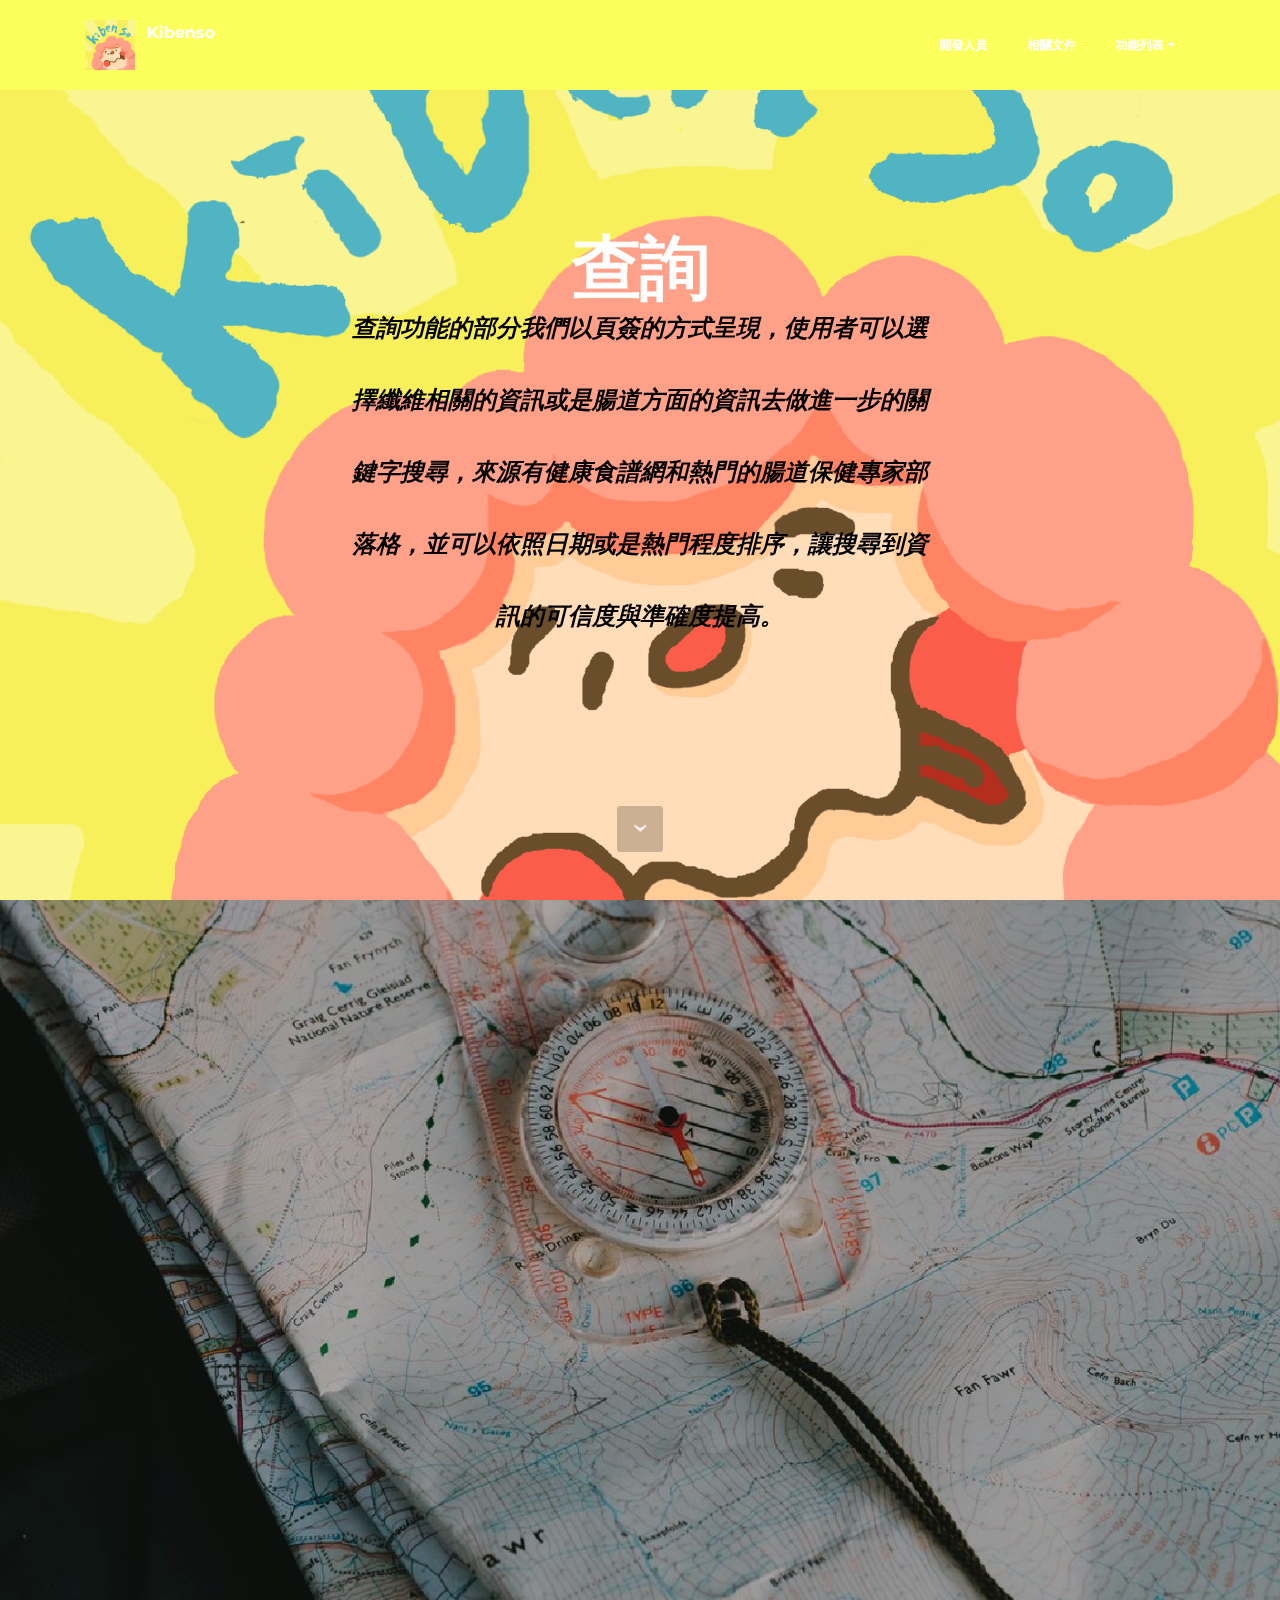
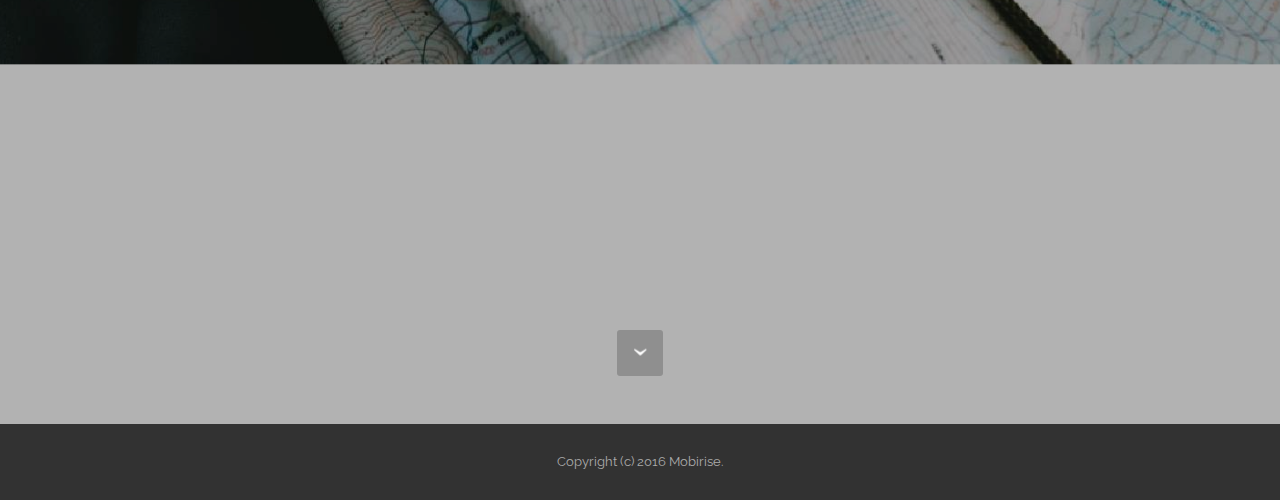
<file: 查詢.html>
<!DOCTYPE html>
<html>
<head>
  <!-- Site made with Mobirise Website Builder v3.12.1, https://mobirise.com -->
  <meta charset="UTF-8">
  <meta http-equiv="X-UA-Compatible" content="IE=edge">
  <meta name="generator" content="Mobirise v3.12.1, mobirise.com">
  <meta name="viewport" content="width=device-width, initial-scale=1">
  <link rel="shortcut icon" href="assets/images/kibenso-127x128.png" type="image/x-icon">
  <meta name="description" content="Web Builder Description">
  <title>Web Builder Title</title>
  <link rel="stylesheet" href="https://fonts.googleapis.com/css?family=Lora:400,700,400italic,700italic&amp;subset=latin">
  <link rel="stylesheet" href="https://fonts.googleapis.com/css?family=Montserrat:400,700">
  <link rel="stylesheet" href="https://fonts.googleapis.com/css?family=Raleway:100,100i,200,200i,300,300i,400,400i,500,500i,600,600i,700,700i,800,800i,900,900i">
  <link rel="stylesheet" href="assets/bootstrap-material-design-font/css/material.css">
  <link rel="stylesheet" href="assets/tether/tether.min.css">
  <link rel="stylesheet" href="assets/bootstrap/css/bootstrap.min.css">
  <link rel="stylesheet" href="assets/animate.css/animate.min.css">
  <link rel="stylesheet" href="assets/dropdown/css/style.css">
  <link rel="stylesheet" href="assets/theme/css/style.css">
  <link rel="stylesheet" href="assets/mobirise/css/mbr-additional.css" type="text/css">
  
  
  
</head>
<body>
<section id="ext_menu-0">

    <nav class="navbar navbar-dropdown navbar-fixed-top">
        <div class="container">

            <div class="mbr-table">
                <div class="mbr-table-cell">

                    <div class="navbar-brand">
                        <a href="index.html" class="navbar-logo"><img src="assets/images/kibenso-127x128.png" alt="Mobirise"></a>
                        <a class="navbar-caption" href="index.html">Kibenso<br><br></a>
                    </div>

                </div>
                <div class="mbr-table-cell">

                    <button class="navbar-toggler pull-xs-right hidden-md-up" type="button" data-toggle="collapse" data-target="#exCollapsingNavbar">
                        <div class="hamburger-icon"></div>
                    </button>

                    <ul class="nav-dropdown collapse pull-xs-right nav navbar-nav navbar-toggleable-sm" id="exCollapsingNavbar"><li class="nav-item"><a class="nav-link link" href="page1.html">開發人員</a></li><li class="nav-item"><a class="nav-link link" href="page2.html">相關文件</a></li><li class="nav-item dropdown open"><a class="nav-link link dropdown-toggle" href="page2.html" data-toggle="dropdown-submenu" aria-expanded="true">功能列表</a><div class="dropdown-menu"><a class="dropdown-item" href="辨識.html">辨識功能</a><a class="dropdown-item" href="問卷.html">問卷功能</a><a class="dropdown-item" href="計畫.html">計畫功能</a><a class="dropdown-item" href="查詢.html">查詢功能</a></div></li></ul>
                    <button hidden="" class="navbar-toggler navbar-close" type="button" data-toggle="collapse" data-target="#exCollapsingNavbar">
                        <div class="close-icon"></div>
                    </button>

                </div>
            </div>

        </div>
    </nav>

</section>

<section class="engine"><a rel="external" href="https://mobirise.com">mobirise.com</a></section><section class="mbr-section mbr-section-hero mbr-section-full mbr-parallax-background mbr-section-with-arrow mbr-after-navbar" id="header1-10" style="background-image: url(assets/images/kibenso-2000x2001.png);">

    

    <div class="mbr-table-cell">

        <div class="container">
            <div class="row">
                <div class="mbr-section col-md-10 col-md-offset-1 text-xs-center">

                    <h1 class="mbr-section-title display-1">查詢</h1>
                    <p class="mbr-section-lead lead"><strong>查詢功能的部分我們以頁簽的方式呈現，使用者可以選<br></strong><br><strong>擇纖維相關的資訊或是腸道方面的資訊去做進一步的關<br></strong><br><strong>鍵字搜尋，來源有健康食譜網和熱門的腸道保健專家部<br></strong><br><strong>落格，並可以依照日期或是熱門程度排序，讓搜尋到資<br></strong><span style="font-size: 1.5rem; line-height: 1.5;"><br></span><span style="font-size: 1.5rem; line-height: 1.5;"><strong>訊的可信度與準確度提高。</strong></span><br></p>
                    
                </div>
            </div>
        </div>
    </div>

    <div class="mbr-arrow mbr-arrow-floating" aria-hidden="true"><a href="#header2-11"><i class="mbr-arrow-icon"></i></a></div>

</section>

<section class="mbr-section mbr-section-hero mbr-section-full header2 mbr-parallax-background" id="header2-11" style="background-image: url(assets/images/mbr-6-2000x1333.jpg);">

    <div class="mbr-overlay" style="opacity: 0.3; background-color: rgb(0, 0, 0);">
    </div>

    <div class="mbr-table mbr-table-full">
        <div class="mbr-table-cell">

            <div class="container">
                <div class="mbr-section row">
                    <div class="mbr-table-md-up">
                        
                        
                        

                        <div class="mbr-table-cell col-md-5 content-size text-xs-center text-md-right">

                            <h3 class="mbr-section-title display-2">查詢畫面</h3>

                            <div class="mbr-section-text">
                                <p><font color="#000000">運用google custom search來實現查詢功能</font>.</p>
                            </div>

                            <div class="mbr-section-btn"><a class="btn btn-primary" href="辨識.html">前往辨識</a></div>

                        </div>
                        <div class="mbr-table-cell mbr-valign-top mbr-left-padding-md-up col-md-7 image-size" style="width: 50%;">
                            <div class="mbr-figure"><img src="assets/images/-1400x2493.png"></div>
                        </div>

                    </div>
                </div>
            </div>

        </div>
    </div>

    <div class="mbr-arrow mbr-arrow-floating hidden-sm-down" aria-hidden="true"><a href="#next"><i class="mbr-arrow-icon"></i></a></div>

</section>

<footer class="mbr-small-footer mbr-section mbr-section-nopadding" id="footer1-o" style="background-color: rgb(50, 50, 50); padding-top: 1.75rem; padding-bottom: 1.75rem;">
    
    <div class="container">
        <p class="text-xs-center">Copyright (c) 2016 Mobirise.</p>
    </div>
</footer>


  <script src="assets/web/assets/jquery/jquery.min.js"></script>
  <script src="assets/tether/tether.min.js"></script>
  <script src="assets/bootstrap/js/bootstrap.min.js"></script>
  <script src="assets/smooth-scroll/smooth-scroll.js"></script>
  <script src="assets/viewport-checker/jquery.viewportchecker.js"></script>
  <script src="assets/jarallax/jarallax.js"></script>
  <script src="assets/dropdown/js/script.min.js"></script>
  <script src="assets/touch-swipe/jquery.touch-swipe.min.js"></script>
  <script src="assets/theme/js/script.js"></script>
  
  
  <input name="animation" type="hidden">
  </body>
</html>
</file>
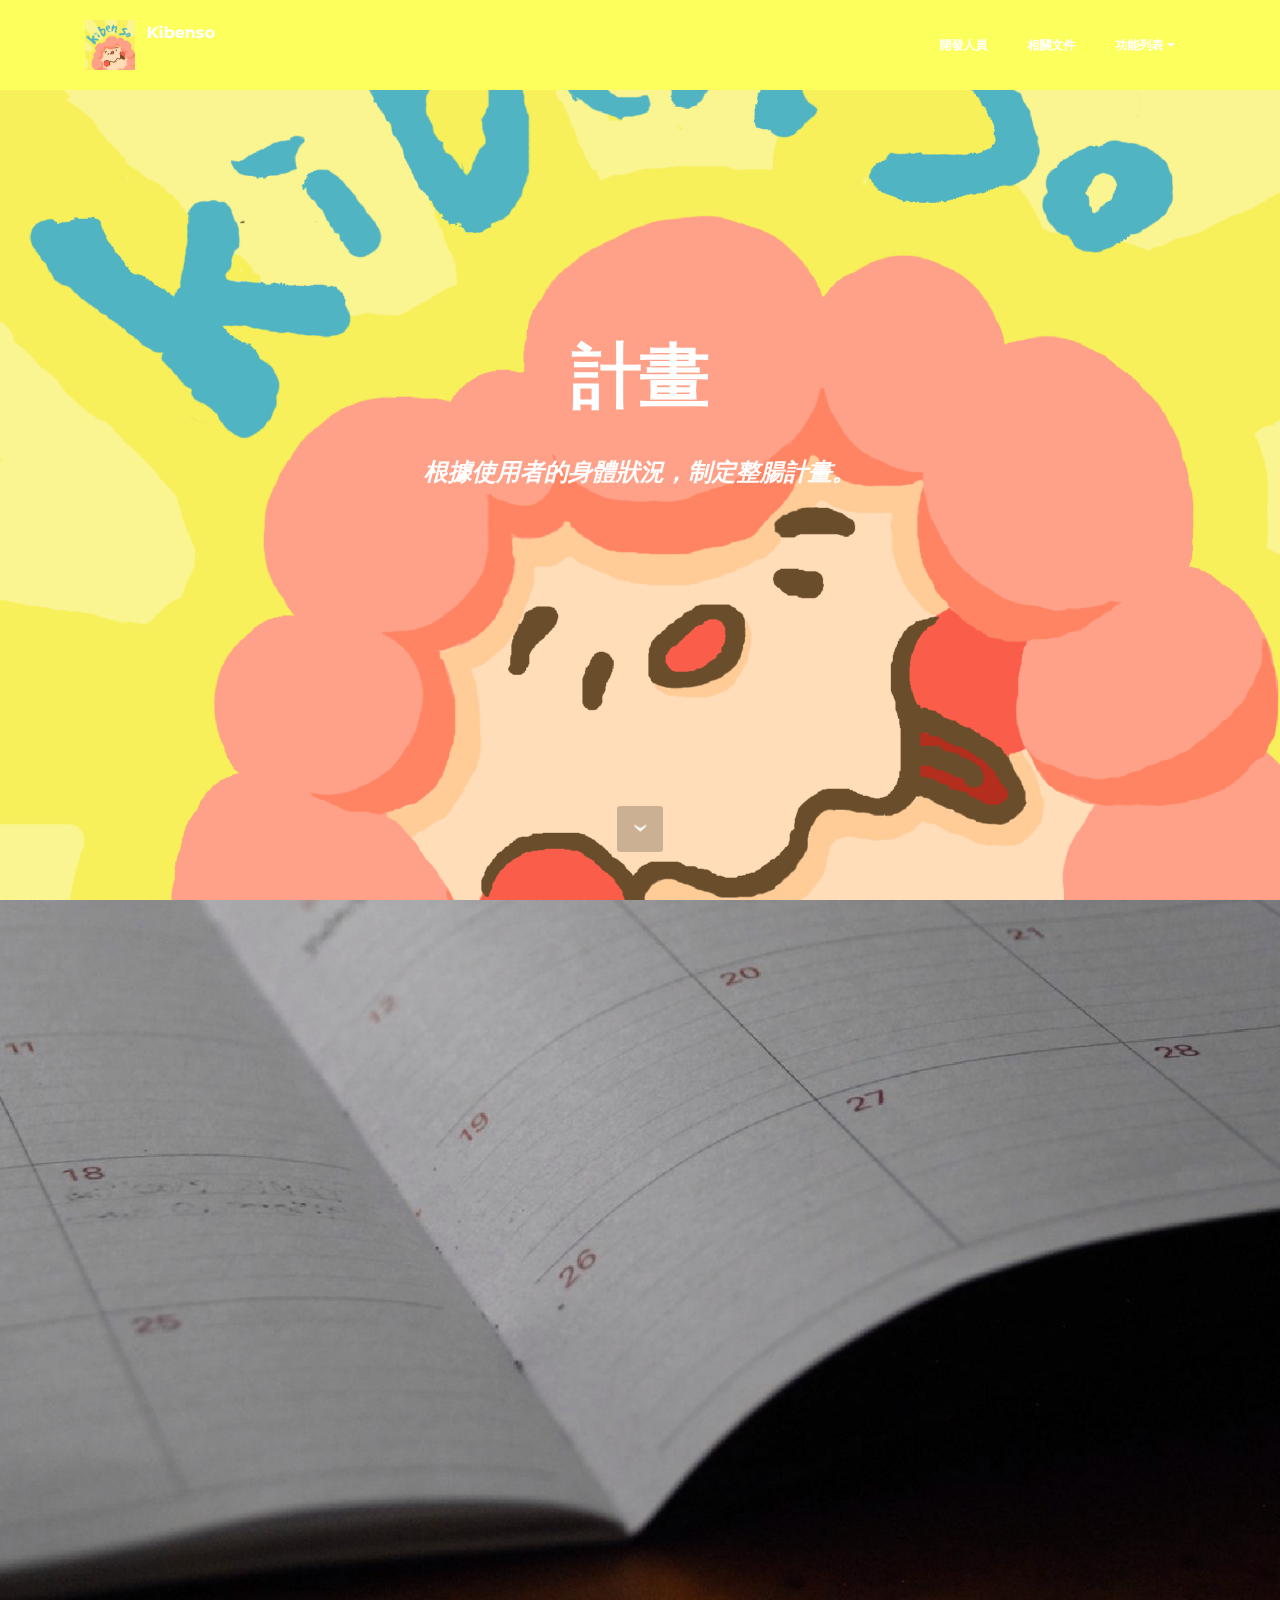
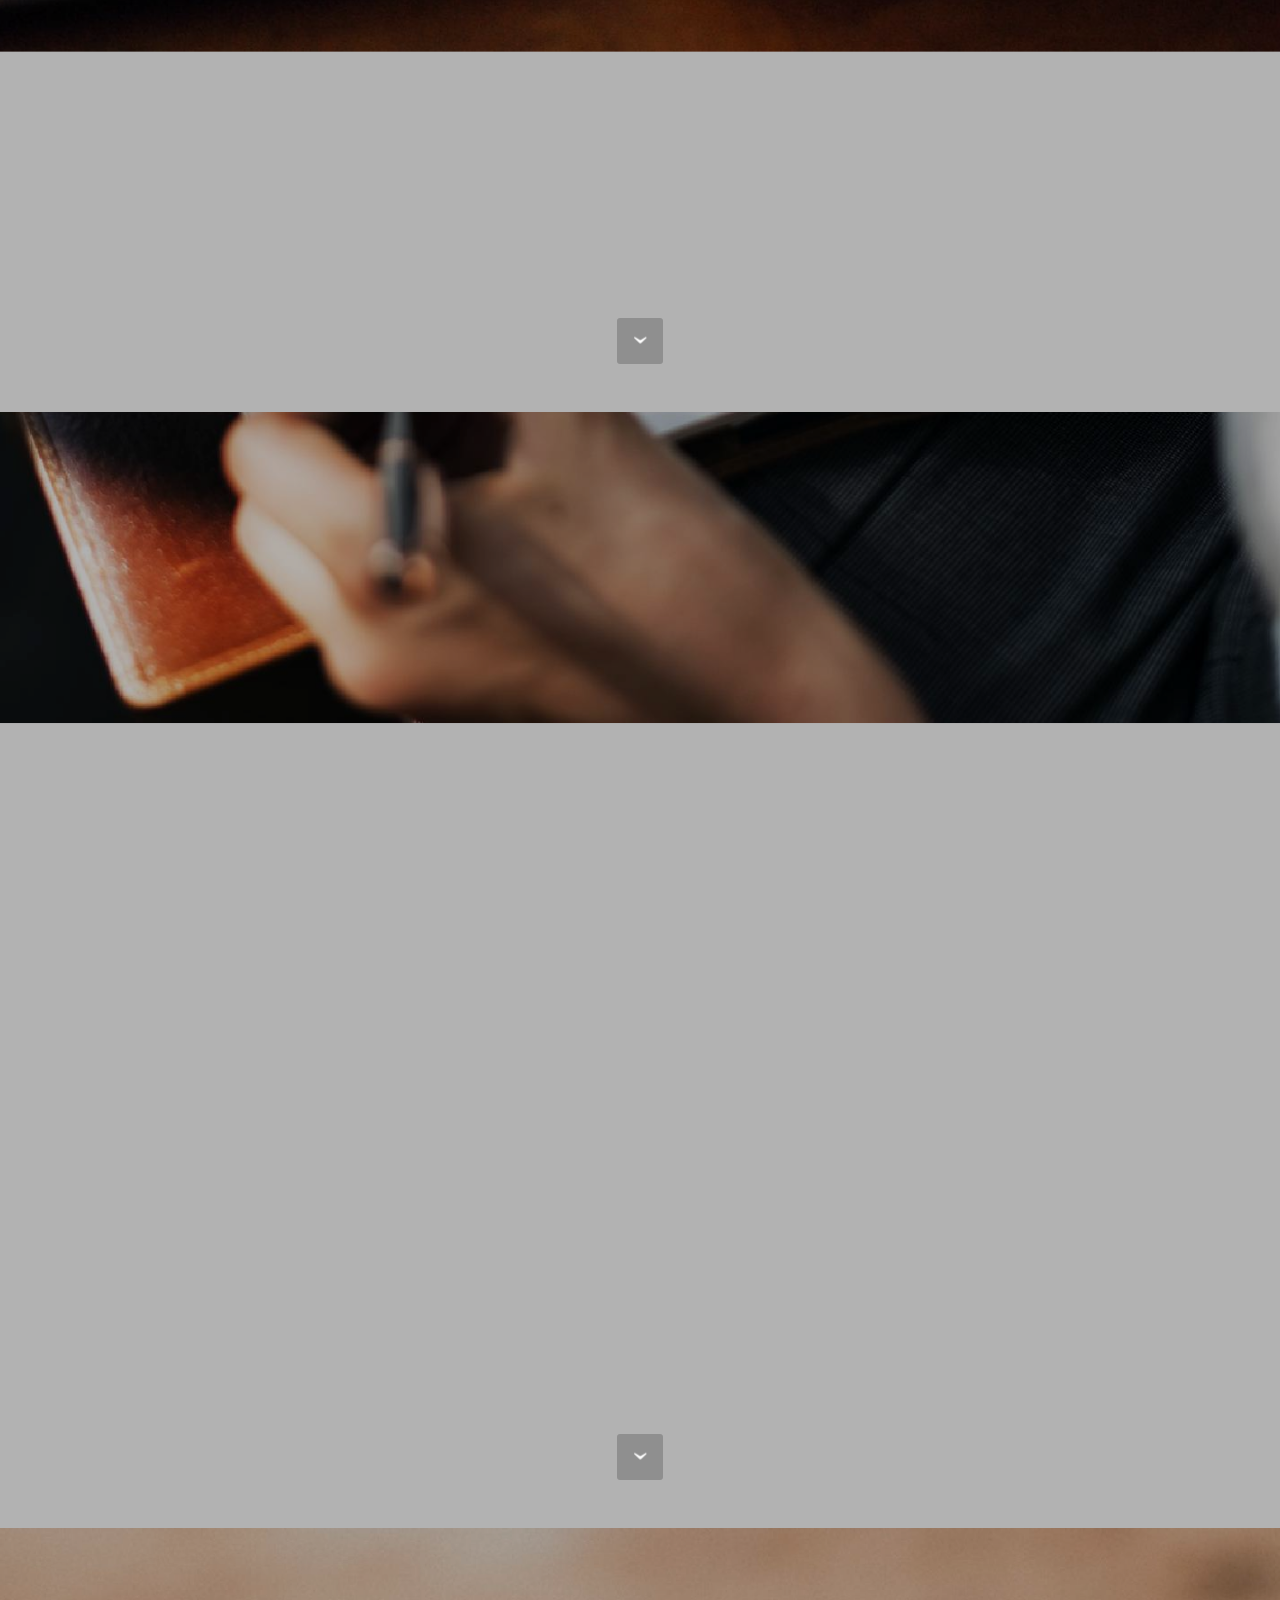
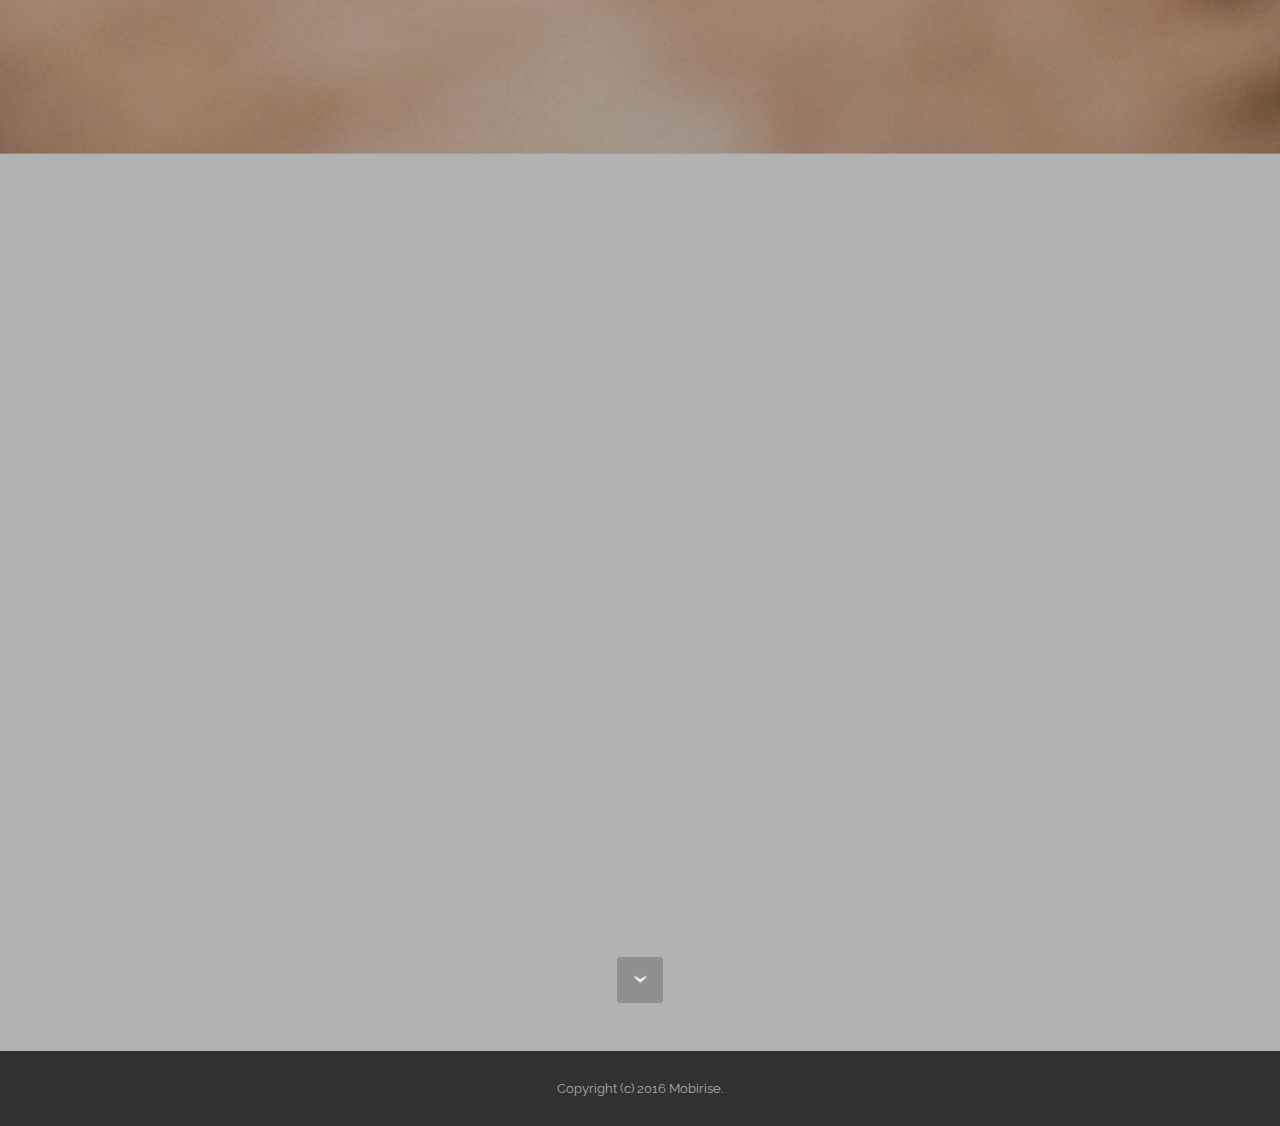
<file: 計畫.html>
<!DOCTYPE html>
<html>
<head>
  <!-- Site made with Mobirise Website Builder v3.12.1, https://mobirise.com -->
  <meta charset="UTF-8">
  <meta http-equiv="X-UA-Compatible" content="IE=edge">
  <meta name="generator" content="Mobirise v3.12.1, mobirise.com">
  <meta name="viewport" content="width=device-width, initial-scale=1">
  <link rel="shortcut icon" href="assets/images/kibenso-127x128.png" type="image/x-icon">
  <meta name="description" content="Web Page Builder Description">
  <title>Web Page Builder Title</title>
  <link rel="stylesheet" href="https://fonts.googleapis.com/css?family=Lora:400,700,400italic,700italic&amp;subset=latin">
  <link rel="stylesheet" href="https://fonts.googleapis.com/css?family=Montserrat:400,700">
  <link rel="stylesheet" href="https://fonts.googleapis.com/css?family=Raleway:100,100i,200,200i,300,300i,400,400i,500,500i,600,600i,700,700i,800,800i,900,900i">
  <link rel="stylesheet" href="assets/bootstrap-material-design-font/css/material.css">
  <link rel="stylesheet" href="assets/tether/tether.min.css">
  <link rel="stylesheet" href="assets/bootstrap/css/bootstrap.min.css">
  <link rel="stylesheet" href="assets/animate.css/animate.min.css">
  <link rel="stylesheet" href="assets/dropdown/css/style.css">
  <link rel="stylesheet" href="assets/theme/css/style.css">
  <link rel="stylesheet" href="assets/mobirise/css/mbr-additional.css" type="text/css">
  
  
  
</head>
<body>
<section id="ext_menu-0">

    <nav class="navbar navbar-dropdown navbar-fixed-top">
        <div class="container">

            <div class="mbr-table">
                <div class="mbr-table-cell">

                    <div class="navbar-brand">
                        <a href="index.html" class="navbar-logo"><img src="assets/images/kibenso-127x128.png" alt="Mobirise"></a>
                        <a class="navbar-caption" href="index.html">Kibenso<br><br></a>
                    </div>

                </div>
                <div class="mbr-table-cell">

                    <button class="navbar-toggler pull-xs-right hidden-md-up" type="button" data-toggle="collapse" data-target="#exCollapsingNavbar">
                        <div class="hamburger-icon"></div>
                    </button>

                    <ul class="nav-dropdown collapse pull-xs-right nav navbar-nav navbar-toggleable-sm" id="exCollapsingNavbar"><li class="nav-item"><a class="nav-link link" href="page1.html">開發人員</a></li><li class="nav-item"><a class="nav-link link" href="page2.html">相關文件</a></li><li class="nav-item dropdown open"><a class="nav-link link dropdown-toggle" href="page2.html" data-toggle="dropdown-submenu" aria-expanded="true">功能列表</a><div class="dropdown-menu"><a class="dropdown-item" href="辨識.html">辨識功能</a><a class="dropdown-item" href="問卷.html">問卷功能</a><a class="dropdown-item" href="計畫.html">計畫功能</a><a class="dropdown-item" href="查詢.html">查詢功能</a></div></li></ul>
                    <button hidden="" class="navbar-toggler navbar-close" type="button" data-toggle="collapse" data-target="#exCollapsingNavbar">
                        <div class="close-icon"></div>
                    </button>

                </div>
            </div>

        </div>
    </nav>

</section>

<section class="engine"><a rel="external" href="https://mobirise.com">https://mobirise.com/</a></section><section class="mbr-section mbr-section-hero mbr-section-full mbr-parallax-background mbr-section-with-arrow mbr-after-navbar" id="header1-w" style="background-image: url(assets/images/kibenso-2000x2001.png);">

    

    <div class="mbr-table-cell">

        <div class="container">
            <div class="row">
                <div class="mbr-section col-md-10 col-md-offset-1 text-xs-center">

                    <h1 class="mbr-section-title display-1">計畫</h1>
                    <p class="mbr-section-lead lead"><br><strong>根據使用者的身體狀況，制定整腸計畫。</strong><br><br></p>
                    
                </div>
            </div>
        </div>
    </div>

    <div class="mbr-arrow mbr-arrow-floating" aria-hidden="true"><a href="#header2-v"><i class="mbr-arrow-icon"></i></a></div>

</section>

<section class="mbr-section mbr-section-hero mbr-section-full header2 mbr-parallax-background" id="header2-v" style="background-image: url(assets/images/mbr-2000x1339.jpg);">

    <div class="mbr-overlay" style="opacity: 0.3; background-color: rgb(0, 0, 0);">
    </div>

    <div class="mbr-table mbr-table-full">
        <div class="mbr-table-cell">

            <div class="container">
                <div class="mbr-section row">
                    <div class="mbr-table-md-up">
                        
                        
                        

                        <div class="mbr-table-cell col-md-5 content-size text-xs-center text-md-right">

                            <h3 class="mbr-section-title display-2">制定計畫的頁面</h3>

                            <div class="mbr-section-text">
                                <p></p>
                            </div>

                            

                        </div>
                        <div class="mbr-table-cell mbr-valign-top mbr-left-padding-md-up col-md-7 image-size" style="width: 50%;">
                            <div class="mbr-figure"><img src="assets/images/-1400x2458.png"></div>
                        </div>

                    </div>
                </div>
            </div>

        </div>
    </div>

    <div class="mbr-arrow mbr-arrow-floating hidden-sm-down" aria-hidden="true"><a href="#header2-x"><i class="mbr-arrow-icon"></i></a></div>

</section>

<section class="mbr-section mbr-section-hero mbr-section-full header2 mbr-parallax-background" id="header2-x" style="background-image: url(assets/images/mbr-2000x1334.jpg);">

    <div class="mbr-overlay" style="opacity: 0.3; background-color: rgb(0, 0, 0);">
    </div>

    <div class="mbr-table mbr-table-full">
        <div class="mbr-table-cell">

            <div class="container">
                <div class="mbr-section row">
                    <div class="mbr-table-md-up">
                        
                        
                        

                        <div class="mbr-table-cell col-md-5 content-size text-xs-center text-md-right">

                            <h3 class="mbr-section-title display-2">資料圖形化</h3>

                            <div class="mbr-section-text">
                                <p>我們透過chart.js將相關資訊圖表畫，讓使用者能夠輕鬆地接受資訊</p>
                            </div>

                            

                        </div>
                        <div class="mbr-table-cell mbr-valign-top mbr-left-padding-md-up col-md-7 image-size" style="width: 50%;">
                            <div class="mbr-figure"><img src="assets/images/1-1400x2469.png"></div>
                        </div>

                    </div>
                </div>
            </div>

        </div>
    </div>

    <div class="mbr-arrow mbr-arrow-floating hidden-sm-down" aria-hidden="true"><a href="#header2-z"><i class="mbr-arrow-icon"></i></a></div>

</section>

<section class="mbr-section mbr-section-hero mbr-section-full header2 mbr-parallax-background" id="header2-z" style="background-image: url(assets/images/mbr-2000x3000.jpg);">

    <div class="mbr-overlay" style="opacity: 0.3; background-color: rgb(0, 0, 0);">
    </div>

    <div class="mbr-table mbr-table-full">
        <div class="mbr-table-cell">

            <div class="container">
                <div class="mbr-section row">
                    <div class="mbr-table-md-up">
                        
                        
                        

                        <div class="mbr-table-cell col-md-5 content-size text-xs-center text-md-right">

                            <h3 class="mbr-section-title display-2">提醒鬧鐘</h3>

                            <div class="mbr-section-text">
                                <p><font color="#000000">運用firebase could message來實現定時提醒鬧鐘</font></p>
                            </div>

                            <div class="mbr-section-btn"><a class="btn btn-primary" href="查詢.html">前往腸道健康小知識</a></div>

                        </div>
                        <div class="mbr-table-cell mbr-valign-top mbr-left-padding-md-up col-md-7 image-size" style="width: 50%;">
                            <div class="mbr-figure"><img src="assets/images/18697489-1341373565897994-1400173551-o-1400x2488.png"></div>
                        </div>

                    </div>
                </div>
            </div>

        </div>
    </div>

    <div class="mbr-arrow mbr-arrow-floating hidden-sm-down" aria-hidden="true"><a href="#footer1-5"><i class="mbr-arrow-icon"></i></a></div>

</section>

<footer class="mbr-small-footer mbr-section mbr-section-nopadding" id="footer1-5" style="background-color: rgb(50, 50, 50); padding-top: 1.75rem; padding-bottom: 1.75rem;">
    
    <div class="container">
        <p class="text-xs-center">Copyright (c) 2016 Mobirise.</p>
    </div>
</footer>


  <script src="assets/web/assets/jquery/jquery.min.js"></script>
  <script src="assets/tether/tether.min.js"></script>
  <script src="assets/bootstrap/js/bootstrap.min.js"></script>
  <script src="assets/smooth-scroll/smooth-scroll.js"></script>
  <script src="assets/jarallax/jarallax.js"></script>
  <script src="assets/viewport-checker/jquery.viewportchecker.js"></script>
  <script src="assets/dropdown/js/script.min.js"></script>
  <script src="assets/touch-swipe/jquery.touch-swipe.min.js"></script>
  <script src="assets/theme/js/script.js"></script>
  
  
  <input name="animation" type="hidden">
  </body>
</html>
</file>
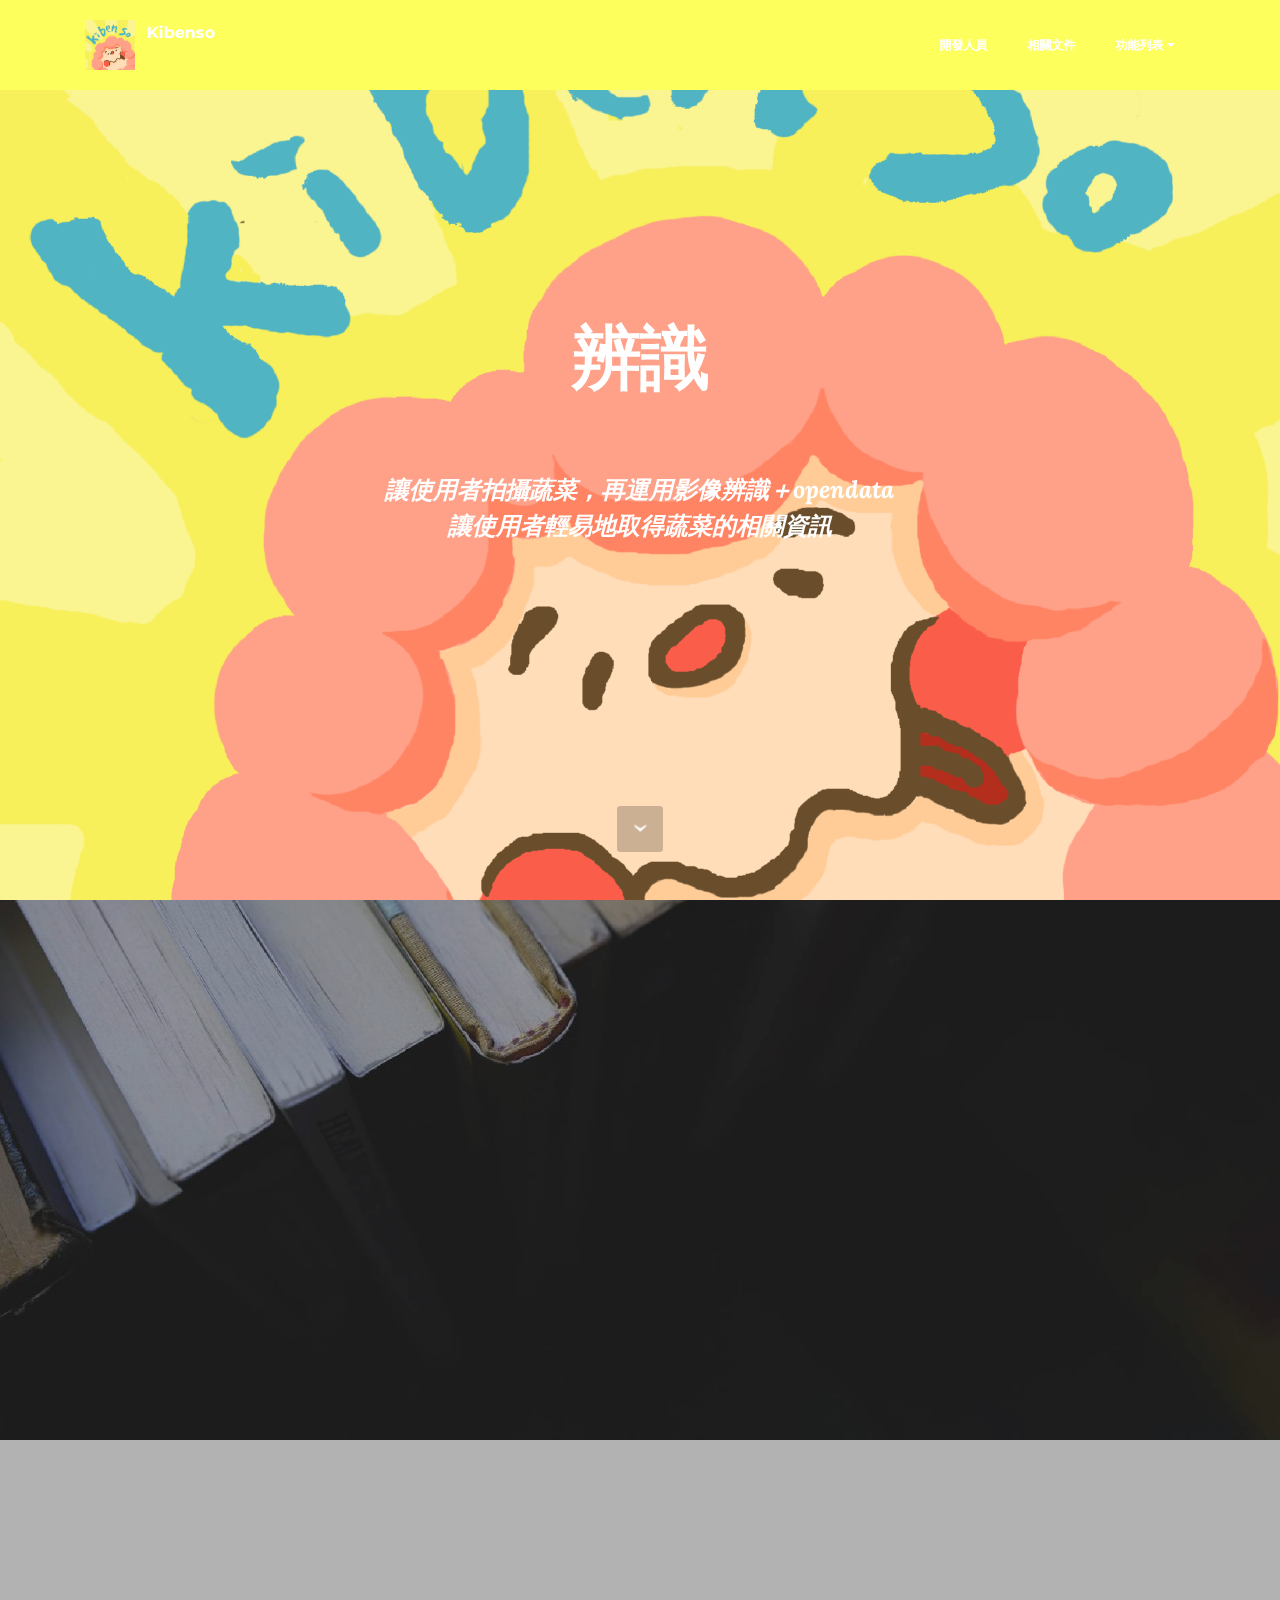
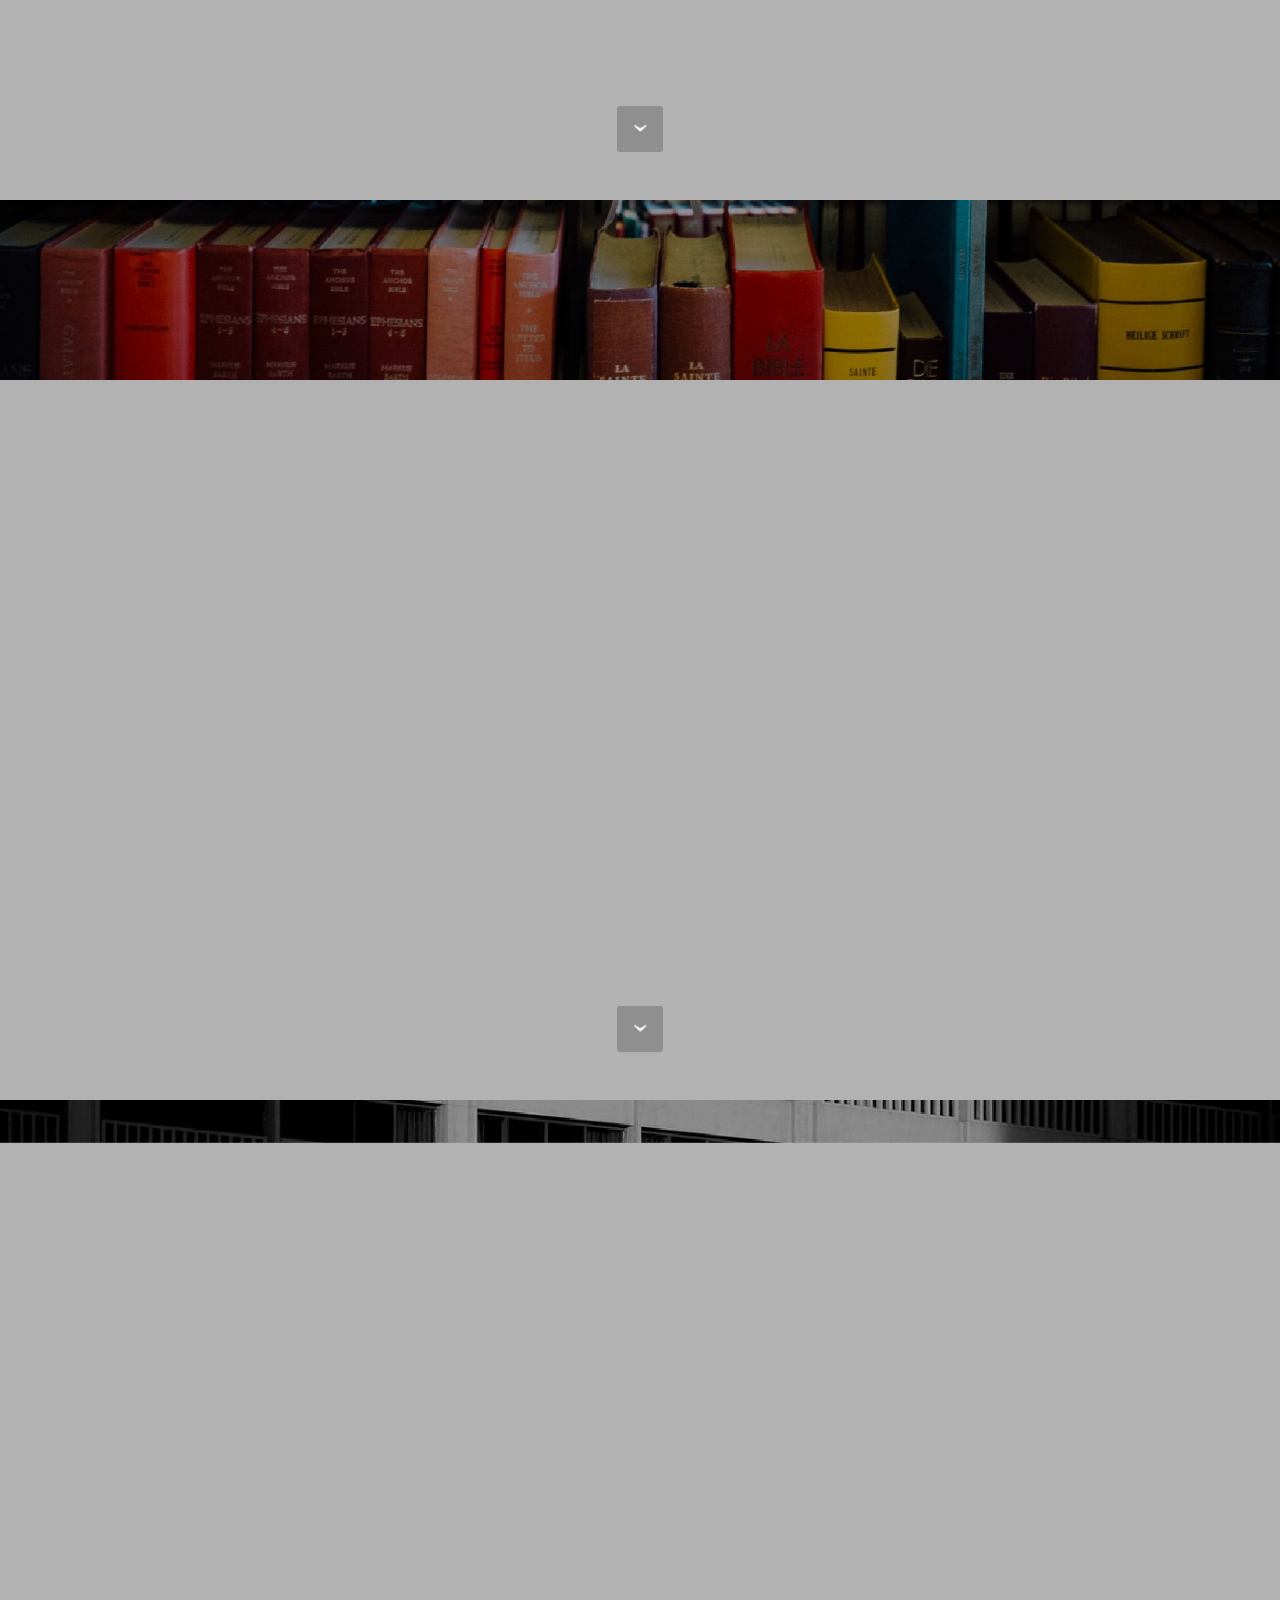
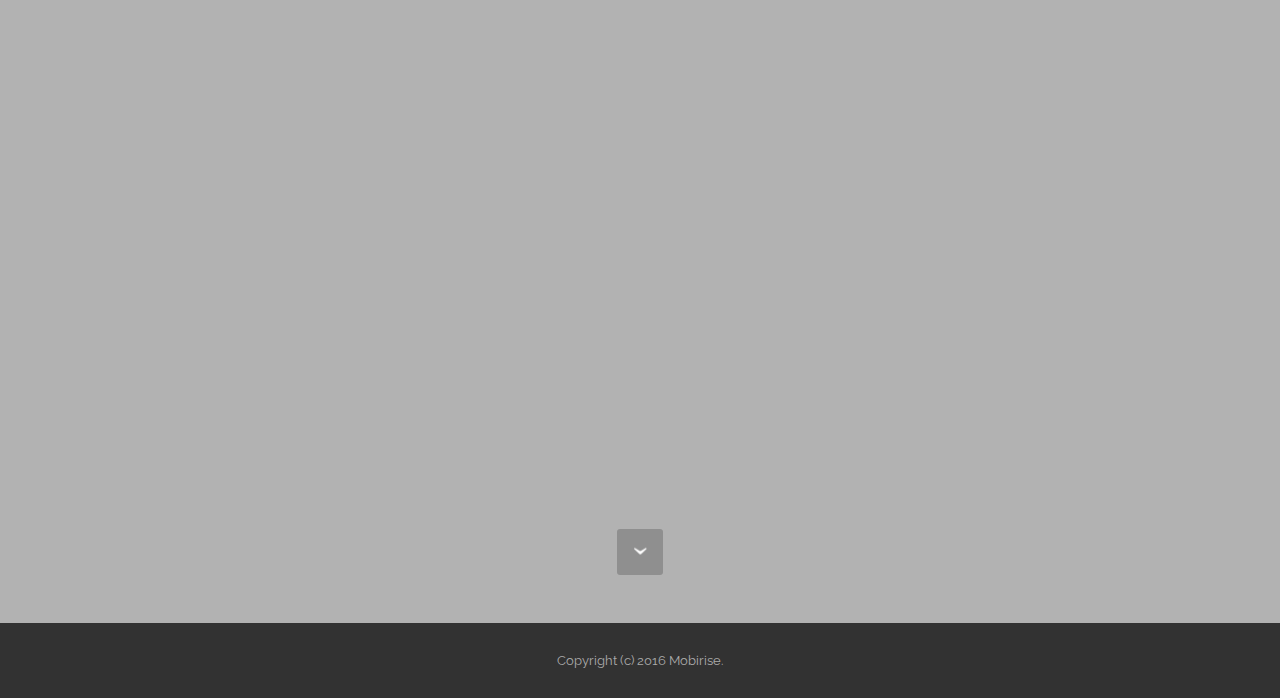
<file: 辨識.html>
<!DOCTYPE html>
<html>
<head>
  <!-- Site made with Mobirise Website Builder v3.12.1, https://mobirise.com -->
  <meta charset="UTF-8">
  <meta http-equiv="X-UA-Compatible" content="IE=edge">
  <meta name="generator" content="Mobirise v3.12.1, mobirise.com">
  <meta name="viewport" content="width=device-width, initial-scale=1">
  <link rel="shortcut icon" href="assets/images/kibenso-127x128.png" type="image/x-icon">
  <meta name="description" content="Web Page Maker Description">
  <title>Web Page Maker Title</title>
  <link rel="stylesheet" href="https://fonts.googleapis.com/css?family=Lora:400,700,400italic,700italic&amp;subset=latin">
  <link rel="stylesheet" href="https://fonts.googleapis.com/css?family=Montserrat:400,700">
  <link rel="stylesheet" href="https://fonts.googleapis.com/css?family=Raleway:100,100i,200,200i,300,300i,400,400i,500,500i,600,600i,700,700i,800,800i,900,900i">
  <link rel="stylesheet" href="assets/bootstrap-material-design-font/css/material.css">
  <link rel="stylesheet" href="assets/tether/tether.min.css">
  <link rel="stylesheet" href="assets/bootstrap/css/bootstrap.min.css">
  <link rel="stylesheet" href="assets/animate.css/animate.min.css">
  <link rel="stylesheet" href="assets/dropdown/css/style.css">
  <link rel="stylesheet" href="assets/theme/css/style.css">
  <link rel="stylesheet" href="assets/mobirise/css/mbr-additional.css" type="text/css">
  
  
  
</head>
<body>
<section id="ext_menu-0">

    <nav class="navbar navbar-dropdown navbar-fixed-top">
        <div class="container">

            <div class="mbr-table">
                <div class="mbr-table-cell">

                    <div class="navbar-brand">
                        <a href="index.html" class="navbar-logo"><img src="assets/images/kibenso-127x128.png" alt="Mobirise"></a>
                        <a class="navbar-caption" href="index.html">Kibenso<br><br></a>
                    </div>

                </div>
                <div class="mbr-table-cell">

                    <button class="navbar-toggler pull-xs-right hidden-md-up" type="button" data-toggle="collapse" data-target="#exCollapsingNavbar">
                        <div class="hamburger-icon"></div>
                    </button>

                    <ul class="nav-dropdown collapse pull-xs-right nav navbar-nav navbar-toggleable-sm" id="exCollapsingNavbar"><li class="nav-item"><a class="nav-link link" href="page1.html">開發人員</a></li><li class="nav-item"><a class="nav-link link" href="page2.html">相關文件</a></li><li class="nav-item dropdown open"><a class="nav-link link dropdown-toggle" href="page2.html" data-toggle="dropdown-submenu" aria-expanded="true">功能列表</a><div class="dropdown-menu"><a class="dropdown-item" href="辨識.html">辨識功能</a><a class="dropdown-item" href="問卷.html">問卷功能</a><a class="dropdown-item" href="計畫.html">計畫功能</a><a class="dropdown-item" href="查詢.html">查詢功能</a></div></li></ul>
                    <button hidden="" class="navbar-toggler navbar-close" type="button" data-toggle="collapse" data-target="#exCollapsingNavbar">
                        <div class="close-icon"></div>
                    </button>

                </div>
            </div>

        </div>
    </nav>

</section>

<section class="engine"><a rel="external" href="https://mobirise.com">Mobirise</a></section><section class="mbr-section mbr-section-hero mbr-section-full mbr-parallax-background mbr-section-with-arrow mbr-after-navbar" id="header1-12" style="background-image: url(assets/images/kibenso-2000x2001.png);">

    

    <div class="mbr-table-cell">

        <div class="container">
            <div class="row">
                <div class="mbr-section col-md-10 col-md-offset-1 text-xs-center">

                    <h1 class="mbr-section-title display-1">辨識</h1>
                    <p class="mbr-section-lead lead"><font color="#000000"><br></font><br><font color="#000000"><strong>讓使用者拍攝蔬菜，再運用影像辨識＋opendata<br>讓使用者輕易地取得蔬菜的相關資訊</strong></font></p>
                    
                </div>
            </div>
        </div>
    </div>

    <div class="mbr-arrow mbr-arrow-floating" aria-hidden="true"><a href="#header2-15"><i class="mbr-arrow-icon"></i></a></div>

</section>

<section class="mbr-section mbr-section-hero mbr-section-full header2 mbr-parallax-background" id="header2-15" style="background-image: url(assets/images/mbr-10-2000x1333.jpg);">

    <div class="mbr-overlay" style="opacity: 0.3; background-color: rgb(0, 0, 0);">
    </div>

    <div class="mbr-table mbr-table-full">
        <div class="mbr-table-cell">

            <div class="container">
                <div class="mbr-section row">
                    <div class="mbr-table-md-up">
                        
                        
                        

                        <div class="mbr-table-cell col-md-5 content-size text-xs-center text-md-right">

                            <h3 class="mbr-section-title display-2"><font color="#000000">更精準的辨識&nbsp;</font></h3>

                            <div class="mbr-section-text">
                                <p>Scikit-Image 的feature module中local_binary_pattern是用來做LBP(局部二值模式)的計算，即擷取圖片中的特徵以方便作為後面分類的處理。</p>
                            </div>

                            

                        </div>
                        <div class="mbr-table-cell mbr-valign-top mbr-left-padding-md-up col-md-7 image-size" style="width: 50%;">
                            <div class="mbr-figure"><img src="assets/images/1-1400x788.png"></div>
                        </div>

                    </div>
                </div>
            </div>

        </div>
    </div>

    <div class="mbr-arrow mbr-arrow-floating hidden-sm-down" aria-hidden="true"><a href="#header2-1b"><i class="mbr-arrow-icon"></i></a></div>

</section>

<section class="mbr-section mbr-section-hero mbr-section-full header2 mbr-parallax-background" id="header2-1b" style="background-image: url(assets/images/mbr-4-2000x1333.jpg);">

    <div class="mbr-overlay" style="opacity: 0.3; background-color: rgb(0, 0, 0);">
    </div>

    <div class="mbr-table mbr-table-full">
        <div class="mbr-table-cell">

            <div class="container">
                <div class="mbr-section row">
                    <div class="mbr-table-md-up">
                        
                        
                        

                        <div class="mbr-table-cell col-md-5 content-size text-xs-center text-md-right">

                            <h3 class="mbr-section-title display-2"></h3>

                            <div class="mbr-section-text">
                                <p>Scikit-Learn的RandomForestClassifier module是用來作為圖片辨識中的分類器，將LBP從圖片中取得的特徵加以訓練分類。</p>
                            </div>

                            

                        </div>
                        <div class="mbr-table-cell mbr-valign-top mbr-left-padding-md-up col-md-7 image-size" style="width: 50%;">
                            <div class="mbr-figure"><img src="assets/images/2-1400x780.png"></div>
                        </div>

                    </div>
                </div>
            </div>

        </div>
    </div>

    <div class="mbr-arrow mbr-arrow-floating hidden-sm-down" aria-hidden="true"><a href="#header2-13"><i class="mbr-arrow-icon"></i></a></div>

</section>

<section class="mbr-section mbr-section-hero mbr-section-full header2 mbr-parallax-background" id="header2-13" style="background-image: url(assets/images/mbr-2000x1305.jpg);">

    <div class="mbr-overlay" style="opacity: 0.3; background-color: rgb(0, 0, 0);">
    </div>

    <div class="mbr-table mbr-table-full">
        <div class="mbr-table-cell">

            <div class="container">
                <div class="mbr-section row">
                    <div class="mbr-table-md-up">
                        
                        
                        

                        <div class="mbr-table-cell col-md-5 content-size text-xs-center text-md-right">

                            <h3 class="mbr-section-title display-2">辨識結果</h3>

                            <div class="mbr-section-text">
                                <p><font color="#000000">拍攝玩相機後運用</font>Scikit-Learn、Scikit-Image、Opencv來實現辨識功能，<br>再將opendata中關於該蔬菜的相關資訊呈現給使用者。</p>
                            </div>

                            

                        </div>
                        <div class="mbr-table-cell mbr-valign-top mbr-left-padding-md-up col-md-7 image-size" style="width: 50%;">
                            <div class="mbr-figure"><img src="assets/images/18789957-1347154331986584-74972514-o-1400x2488.png"></div>
                        </div>

                    </div>
                </div>
            </div>

        </div>
    </div>

    <div class="mbr-arrow mbr-arrow-floating hidden-sm-down" aria-hidden="true"><a href="#next"><i class="mbr-arrow-icon"></i></a></div>

</section>

<footer class="mbr-small-footer mbr-section mbr-section-nopadding" id="footer1-m" style="background-color: rgb(50, 50, 50); padding-top: 1.75rem; padding-bottom: 1.75rem;">
    
    <div class="container">
        <p class="text-xs-center">Copyright (c) 2016 Mobirise.</p>
    </div>
</footer>


  <script src="assets/web/assets/jquery/jquery.min.js"></script>
  <script src="assets/tether/tether.min.js"></script>
  <script src="assets/bootstrap/js/bootstrap.min.js"></script>
  <script src="assets/smooth-scroll/smooth-scroll.js"></script>
  <script src="assets/viewport-checker/jquery.viewportchecker.js"></script>
  <script src="assets/jarallax/jarallax.js"></script>
  <script src="assets/dropdown/js/script.min.js"></script>
  <script src="assets/touch-swipe/jquery.touch-swipe.min.js"></script>
  <script src="assets/theme/js/script.js"></script>
  
  
  <input name="animation" type="hidden">
  </body>
</html>
</file>
<file: assets/bootstrap-material-design-font/css/material.css>
@font-face {
  font-family: 'Material-Design-Icons';
  src: url('../fonts/Material-Design-Icons.eot?3ocs8m');
  src: url('../fonts/Material-Design-Icons.eot?#iefix3ocs8m') format('embedded-opentype'), url('../fonts/Material-Design-Icons.woff?3ocs8m') format('woff'), url('../fonts/Material-Design-Icons.ttf?3ocs8m') format('truetype'), url('../fonts/Material-Design-Icons.svg?3ocs8m#Material-Design-Icons') format('svg');
  font-weight: normal;
  font-style: normal;
}
[class^="mdi-"],
[class*="mdi-"] {
  speak: none;
  display: inline-block;
  font-style: normal;
  font-variant:normal;
  font-weight:normal;
  /*font-size:24px;*/
  line-height:1;
  font-family:'Material-Design-Icons' !important;
  text-rendering: auto;
  
  -webkit-font-smoothing: antialiased;
  -moz-osx-font-smoothing: grayscale;
  -webkit-transform: translate(0, 0);
      -ms-transform: translate(0, 0);
          transform: translate(0, 0);
}
[class^="mdi-"]:before,
[class*="mdi-"]:before {
  display: inline-block;
  speak: none;
  text-decoration: inherit;
}
[class^="mdi-"].pull-left,
[class*="mdi-"].pull-left {
  margin-right: .3em;
}
[class^="mdi-"].pull-right,
[class*="mdi-"].pull-right {
  margin-left: .3em;
}
[class^="mdi-"].mdi-lg:before,
[class*="mdi-"].mdi-lg:before,
[class^="mdi-"].mdi-lg:after,
[class*="mdi-"].mdi-lg:after {
  font-size: 1.33333333em;
  line-height: 0.75em;
  vertical-align: -15%;
}
[class^="mdi-"].mdi-2x:before,
[class*="mdi-"].mdi-2x:before,
[class^="mdi-"].mdi-2x:after,
[class*="mdi-"].mdi-2x:after {
  font-size: 2em;
}
[class^="mdi-"].mdi-3x:before,
[class*="mdi-"].mdi-3x:before,
[class^="mdi-"].mdi-3x:after,
[class*="mdi-"].mdi-3x:after {
  font-size: 3em;
}
[class^="mdi-"].mdi-4x:before,
[class*="mdi-"].mdi-4x:before,
[class^="mdi-"].mdi-4x:after,
[class*="mdi-"].mdi-4x:after {
  font-size: 4em;
}
[class^="mdi-"].mdi-5x:before,
[class*="mdi-"].mdi-5x:before,
[class^="mdi-"].mdi-5x:after,
[class*="mdi-"].mdi-5x:after {
  font-size: 5em;
}
[class^="mdi-device-signal-cellular-"]:after,
[class^="mdi-device-battery-"]:after,
[class^="mdi-device-battery-charging-"]:after,
[class^="mdi-device-signal-cellular-connected-no-internet-"]:after,
[class^="mdi-device-signal-wifi-"]:after,
[class^="mdi-device-signal-wifi-statusbar-not-connected"]:after,
.mdi-device-network-wifi:after {
  opacity: .3;
  position: absolute;
  left: 0;
  top: 0;
  z-index: 1;
  display: inline-block;
  speak: none;
  text-decoration: inherit;
}
[class^="mdi-device-signal-cellular-"]:after {
  content: "\e758";
}
[class^="mdi-device-battery-"]:after {
  content: "\e735";
}
[class^="mdi-device-battery-charging-"]:after {
  content: "\e733";
}
[class^="mdi-device-signal-cellular-connected-no-internet-"]:after {
  content: "\e75d";
}
[class^="mdi-device-signal-wifi-"]:after,
.mdi-device-network-wifi:after {
  content: "\e765";
}
[class^="mdi-device-signal-wifi-statusbasr-not-connected"]:after {
  content: "\e8f7";
}
.mdi-device-signal-cellular-off:after,
.mdi-device-signal-cellular-null:after,
.mdi-device-signal-cellular-no-sim:after,
.mdi-device-signal-wifi-off:after,
.mdi-device-signal-wifi-4-bar:after,
.mdi-device-signal-cellular-4-bar:after,
.mdi-device-battery-alert:after,
.mdi-device-signal-cellular-connected-no-internet-4-bar:after,
.mdi-device-battery-std:after,
.mdi-device-battery-full .mdi-device-battery-unknown:after {
  content: "";
}
.mdi-fw {
  width: 1.28571429em;
  text-align: center;
}
.mdi-ul {
  padding-left: 0;
  margin-left: 2.14285714em;
  list-style-type: none;
}
.mdi-ul > li {
  position: relative;
}
.mdi-li {
  position: absolute;
  left: -2.14285714em;
  width: 2.14285714em;
  top: 0.14285714em;
  text-align: center;
}
.mdi-li.mdi-lg {
  left: -1.85714286em;
}
.mdi-border {
  padding: .2em .25em .15em;
  border: solid 0.08em #eeeeee;
  border-radius: .1em;
}
.mdi-spin {
  -webkit-animation: mdi-spin 2s infinite linear;
  animation: mdi-spin 2s infinite linear;
  -webkit-transform-origin: 50% 50%;
  -ms-transform-origin: 50% 50%;
      transform-origin: 50% 50%;
}
.mdi-pulse {
  -webkit-animation: mdi-spin 1s steps(8) infinite;
  animation: mdi-spin 1s steps(8) infinite;
  -webkit-transform-origin: 50% 50%;
  -ms-transform-origin: 50% 50%;
      transform-origin: 50% 50%;
}
@-webkit-keyframes mdi-spin {
  0% {
    -webkit-transform: rotate(0deg);
    transform: rotate(0deg);
  }
  100% {
    -webkit-transform: rotate(359deg);
    transform: rotate(359deg);
  }
}
@keyframes mdi-spin {
  0% {
    -webkit-transform: rotate(0deg);
    transform: rotate(0deg);
  }
  100% {
    -webkit-transform: rotate(359deg);
    transform: rotate(359deg);
  }
}
.mdi-rotate-90 {
  filter: progid:DXImageTransform.Microsoft.BasicImage(rotation=1);
  -webkit-transform: rotate(90deg);
  -ms-transform: rotate(90deg);
  transform: rotate(90deg);
}
.mdi-rotate-180 {
  filter: progid:DXImageTransform.Microsoft.BasicImage(rotation=2);
  -webkit-transform: rotate(180deg);
  -ms-transform: rotate(180deg);
  transform: rotate(180deg);
}
.mdi-rotate-270 {
  filter: progid:DXImageTransform.Microsoft.BasicImage(rotation=3);
  -webkit-transform: rotate(270deg);
  -ms-transform: rotate(270deg);
  transform: rotate(270deg);
}
.mdi-flip-horizontal {
  filter: progid:DXImageTransform.Microsoft.BasicImage(rotation=0, mirror=1);
  -webkit-transform: scale(-1, 1);
  -ms-transform: scale(-1, 1);
  transform: scale(-1, 1);
}
.mdi-flip-vertical {
  filter: progid:DXImageTransform.Microsoft.BasicImage(rotation=2, mirror=1);
  -webkit-transform: scale(1, -1);
  -ms-transform: scale(1, -1);
  transform: scale(1, -1);
}
:root .mdi-rotate-90,
:root .mdi-rotate-180,
:root .mdi-rotate-270,
:root .mdi-flip-horizontal,
:root .mdi-flip-vertical {
  -webkit-filter: none;
          filter: none;
}
.mdi-stack {
  position: relative;
  display: inline-block;
  width: 2em;
  height: 2em;
  line-height: 2em;
  vertical-align: middle;
}
.mdi-stack-1x,
.mdi-stack-2x {
  position: absolute;
  left: 0;
  width: 100%;
  text-align: center;
}
.mdi-stack-1x {
  line-height: inherit;
}
.mdi-stack-2x {
  font-size: 2em;
}
.mdi-inverse {
  color: #ffffff;
}
/* Start Icons */
.mdi-action-3d-rotation:before {
  content: "\e600";
}
.mdi-action-accessibility:before {
  content: "\e601";
}
.mdi-action-account-balance-wallet:before {
  content: "\e602";
}
.mdi-action-account-balance:before {
  content: "\e603";
}
.mdi-action-account-box:before {
  content: "\e604";
}
.mdi-action-account-child:before {
  content: "\e605";
}
.mdi-action-account-circle:before {
  content: "\e606";
}
.mdi-action-add-shopping-cart:before {
  content: "\e607";
}
.mdi-action-alarm-add:before {
  content: "\e608";
}
.mdi-action-alarm-off:before {
  content: "\e609";
}
.mdi-action-alarm-on:before {
  content: "\e60a";
}
.mdi-action-alarm:before {
  content: "\e60b";
}
.mdi-action-android:before {
  content: "\e60c";
}
.mdi-action-announcement:before {
  content: "\e60d";
}
.mdi-action-aspect-ratio:before {
  content: "\e60e";
}
.mdi-action-assessment:before {
  content: "\e60f";
}
.mdi-action-assignment-ind:before {
  content: "\e610";
}
.mdi-action-assignment-late:before {
  content: "\e611";
}
.mdi-action-assignment-return:before {
  content: "\e612";
}
.mdi-action-assignment-returned:before {
  content: "\e613";
}
.mdi-action-assignment-turned-in:before {
  content: "\e614";
}
.mdi-action-assignment:before {
  content: "\e615";
}
.mdi-action-autorenew:before {
  content: "\e616";
}
.mdi-action-backup:before {
  content: "\e617";
}
.mdi-action-book:before {
  content: "\e618";
}
.mdi-action-bookmark-outline:before {
  content: "\e619";
}
.mdi-action-bookmark:before {
  content: "\e61a";
}
.mdi-action-bug-report:before {
  content: "\e61b";
}
.mdi-action-cached:before {
  content: "\e61c";
}
.mdi-action-check-circle:before {
  content: "\e61d";
}
.mdi-action-class:before {
  content: "\e61e";
}
.mdi-action-credit-card:before {
  content: "\e61f";
}
.mdi-action-dashboard:before {
  content: "\e620";
}
.mdi-action-delete:before {
  content: "\e621";
}
.mdi-action-description:before {
  content: "\e622";
}
.mdi-action-dns:before {
  content: "\e623";
}
.mdi-action-done-all:before {
  content: "\e624";
}
.mdi-action-done:before {
  content: "\e625";
}
.mdi-action-event:before {
  content: "\e626";
}
.mdi-action-exit-to-app:before {
  content: "\e627";
}
.mdi-action-explore:before {
  content: "\e628";
}
.mdi-action-extension:before {
  content: "\e629";
}
.mdi-action-face-unlock:before {
  content: "\e62a";
}
.mdi-action-favorite-outline:before {
  content: "\e62b";
}
.mdi-action-favorite:before {
  content: "\e62c";
}
.mdi-action-find-in-page:before {
  content: "\e62d";
}
.mdi-action-find-replace:before {
  content: "\e62e";
}
.mdi-action-flip-to-back:before {
  content: "\e62f";
}
.mdi-action-flip-to-front:before {
  content: "\e630";
}
.mdi-action-get-app:before {
  content: "\e631";
}
.mdi-action-grade:before {
  content: "\e632";
}
.mdi-action-group-work:before {
  content: "\e633";
}
.mdi-action-help:before {
  content: "\e634";
}
.mdi-action-highlight-remove:before {
  content: "\e635";
}
.mdi-action-history:before {
  content: "\e636";
}
.mdi-action-home:before {
  content: "\e637";
}
.mdi-action-https:before {
  content: "\e638";
}
.mdi-action-info-outline:before {
  content: "\e639";
}
.mdi-action-info:before {
  content: "\e63a";
}
.mdi-action-input:before {
  content: "\e63b";
}
.mdi-action-invert-colors:before {
  content: "\e63c";
}
.mdi-action-label-outline:before {
  content: "\e63d";
}
.mdi-action-label:before {
  content: "\e63e";
}
.mdi-action-language:before {
  content: "\e63f";
}
.mdi-action-launch:before {
  content: "\e640";
}
.mdi-action-list:before {
  content: "\e641";
}
.mdi-action-lock-open:before {
  content: "\e642";
}
.mdi-action-lock-outline:before {
  content: "\e643";
}
.mdi-action-lock:before {
  content: "\e644";
}
.mdi-action-loyalty:before {
  content: "\e645";
}
.mdi-action-markunread-mailbox:before {
  content: "\e646";
}
.mdi-action-note-add:before {
  content: "\e647";
}
.mdi-action-open-in-browser:before {
  content: "\e648";
}
.mdi-action-open-in-new:before {
  content: "\e649";
}
.mdi-action-open-with:before {
  content: "\e64a";
}
.mdi-action-pageview:before {
  content: "\e64b";
}
.mdi-action-payment:before {
  content: "\e64c";
}
.mdi-action-perm-camera-mic:before {
  content: "\e64d";
}
.mdi-action-perm-contact-cal:before {
  content: "\e64e";
}
.mdi-action-perm-data-setting:before {
  content: "\e64f";
}
.mdi-action-perm-device-info:before {
  content: "\e650";
}
.mdi-action-perm-identity:before {
  content: "\e651";
}
.mdi-action-perm-media:before {
  content: "\e652";
}
.mdi-action-perm-phone-msg:before {
  content: "\e653";
}
.mdi-action-perm-scan-wifi:before {
  content: "\e654";
}
.mdi-action-picture-in-picture:before {
  content: "\e655";
}
.mdi-action-polymer:before {
  content: "\e656";
}
.mdi-action-print:before {
  content: "\e657";
}
.mdi-action-query-builder:before {
  content: "\e658";
}
.mdi-action-question-answer:before {
  content: "\e659";
}
.mdi-action-receipt:before {
  content: "\e65a";
}
.mdi-action-redeem:before {
  content: "\e65b";
}
.mdi-action-reorder:before {
  content: "\e65c";
}
.mdi-action-report-problem:before {
  content: "\e65d";
}
.mdi-action-restore:before {
  content: "\e65e";
}
.mdi-action-room:before {
  content: "\e65f";
}
.mdi-action-schedule:before {
  content: "\e660";
}
.mdi-action-search:before {
  content: "\e661";
}
.mdi-action-settings-applications:before {
  content: "\e662";
}
.mdi-action-settings-backup-restore:before {
  content: "\e663";
}
.mdi-action-settings-bluetooth:before {
  content: "\e664";
}
.mdi-action-settings-cell:before {
  content: "\e665";
}
.mdi-action-settings-display:before {
  content: "\e666";
}
.mdi-action-settings-ethernet:before {
  content: "\e667";
}
.mdi-action-settings-input-antenna:before {
  content: "\e668";
}
.mdi-action-settings-input-component:before {
  content: "\e669";
}
.mdi-action-settings-input-composite:before {
  content: "\e66a";
}
.mdi-action-settings-input-hdmi:before {
  content: "\e66b";
}
.mdi-action-settings-input-svideo:before {
  content: "\e66c";
}
.mdi-action-settings-overscan:before {
  content: "\e66d";
}
.mdi-action-settings-phone:before {
  content: "\e66e";
}
.mdi-action-settings-power:before {
  content: "\e66f";
}
.mdi-action-settings-remote:before {
  content: "\e670";
}
.mdi-action-settings-voice:before {
  content: "\e671";
}
.mdi-action-settings:before {
  content: "\e672";
}
.mdi-action-shop-two:before {
  content: "\e673";
}
.mdi-action-shop:before {
  content: "\e674";
}
.mdi-action-shopping-basket:before {
  content: "\e675";
}
.mdi-action-shopping-cart:before {
  content: "\e676";
}
.mdi-action-speaker-notes:before {
  content: "\e677";
}
.mdi-action-spellcheck:before {
  content: "\e678";
}
.mdi-action-star-rate:before {
  content: "\e679";
}
.mdi-action-stars:before {
  content: "\e67a";
}
.mdi-action-store:before {
  content: "\e67b";
}
.mdi-action-subject:before {
  content: "\e67c";
}
.mdi-action-supervisor-account:before {
  content: "\e67d";
}
.mdi-action-swap-horiz:before {
  content: "\e67e";
}
.mdi-action-swap-vert-circle:before {
  content: "\e67f";
}
.mdi-action-swap-vert:before {
  content: "\e680";
}
.mdi-action-system-update-tv:before {
  content: "\e681";
}
.mdi-action-tab-unselected:before {
  content: "\e682";
}
.mdi-action-tab:before {
  content: "\e683";
}
.mdi-action-theaters:before {
  content: "\e684";
}
.mdi-action-thumb-down:before {
  content: "\e685";
}
.mdi-action-thumb-up:before {
  content: "\e686";
}
.mdi-action-thumbs-up-down:before {
  content: "\e687";
}
.mdi-action-toc:before {
  content: "\e688";
}
.mdi-action-today:before {
  content: "\e689";
}
.mdi-action-track-changes:before {
  content: "\e68a";
}
.mdi-action-translate:before {
  content: "\e68b";
}
.mdi-action-trending-down:before {
  content: "\e68c";
}
.mdi-action-trending-neutral:before {
  content: "\e68d";
}
.mdi-action-trending-up:before {
  content: "\e68e";
}
.mdi-action-turned-in-not:before {
  content: "\e68f";
}
.mdi-action-turned-in:before {
  content: "\e690";
}
.mdi-action-verified-user:before {
  content: "\e691";
}
.mdi-action-view-agenda:before {
  content: "\e692";
}
.mdi-action-view-array:before {
  content: "\e693";
}
.mdi-action-view-carousel:before {
  content: "\e694";
}
.mdi-action-view-column:before {
  content: "\e695";
}
.mdi-action-view-day:before {
  content: "\e696";
}
.mdi-action-view-headline:before {
  content: "\e697";
}
.mdi-action-view-list:before {
  content: "\e698";
}
.mdi-action-view-module:before {
  content: "\e699";
}
.mdi-action-view-quilt:before {
  content: "\e69a";
}
.mdi-action-view-stream:before {
  content: "\e69b";
}
.mdi-action-view-week:before {
  content: "\e69c";
}
.mdi-action-visibility-off:before {
  content: "\e69d";
}
.mdi-action-visibility:before {
  content: "\e69e";
}
.mdi-action-wallet-giftcard:before {
  content: "\e69f";
}
.mdi-action-wallet-membership:before {
  content: "\e6a0";
}
.mdi-action-wallet-travel:before {
  content: "\e6a1";
}
.mdi-action-work:before {
  content: "\e6a2";
}
.mdi-alert-error:before {
  content: "\e6a3";
}
.mdi-alert-warning:before {
  content: "\e6a4";
}
.mdi-av-album:before {
  content: "\e6a5";
}
.mdi-av-closed-caption:before {
  content: "\e6a6";
}
.mdi-av-equalizer:before {
  content: "\e6a7";
}
.mdi-av-explicit:before {
  content: "\e6a8";
}
.mdi-av-fast-forward:before {
  content: "\e6a9";
}
.mdi-av-fast-rewind:before {
  content: "\e6aa";
}
.mdi-av-games:before {
  content: "\e6ab";
}
.mdi-av-hearing:before {
  content: "\e6ac";
}
.mdi-av-high-quality:before {
  content: "\e6ad";
}
.mdi-av-loop:before {
  content: "\e6ae";
}
.mdi-av-mic-none:before {
  content: "\e6af";
}
.mdi-av-mic-off:before {
  content: "\e6b0";
}
.mdi-av-mic:before {
  content: "\e6b1";
}
.mdi-av-movie:before {
  content: "\e6b2";
}
.mdi-av-my-library-add:before {
  content: "\e6b3";
}
.mdi-av-my-library-books:before {
  content: "\e6b4";
}
.mdi-av-my-library-music:before {
  content: "\e6b5";
}
.mdi-av-new-releases:before {
  content: "\e6b6";
}
.mdi-av-not-interested:before {
  content: "\e6b7";
}
.mdi-av-pause-circle-fill:before {
  content: "\e6b8";
}
.mdi-av-pause-circle-outline:before {
  content: "\e6b9";
}
.mdi-av-pause:before {
  content: "\e6ba";
}
.mdi-av-play-arrow:before {
  content: "\e6bb";
}
.mdi-av-play-circle-fill:before {
  content: "\e6bc";
}
.mdi-av-play-circle-outline:before {
  content: "\e6bd";
}
.mdi-av-play-shopping-bag:before {
  content: "\e6be";
}
.mdi-av-playlist-add:before {
  content: "\e6bf";
}
.mdi-av-queue-music:before {
  content: "\e6c0";
}
.mdi-av-queue:before {
  content: "\e6c1";
}
.mdi-av-radio:before {
  content: "\e6c2";
}
.mdi-av-recent-actors:before {
  content: "\e6c3";
}
.mdi-av-repeat-one:before {
  content: "\e6c4";
}
.mdi-av-repeat:before {
  content: "\e6c5";
}
.mdi-av-replay:before {
  content: "\e6c6";
}
.mdi-av-shuffle:before {
  content: "\e6c7";
}
.mdi-av-skip-next:before {
  content: "\e6c8";
}
.mdi-av-skip-previous:before {
  content: "\e6c9";
}
.mdi-av-snooze:before {
  content: "\e6ca";
}
.mdi-av-stop:before {
  content: "\e6cb";
}
.mdi-av-subtitles:before {
  content: "\e6cc";
}
.mdi-av-surround-sound:before {
  content: "\e6cd";
}
.mdi-av-timer:before {
  content: "\e6ce";
}
.mdi-av-video-collection:before {
  content: "\e6cf";
}
.mdi-av-videocam-off:before {
  content: "\e6d0";
}
.mdi-av-videocam:before {
  content: "\e6d1";
}
.mdi-av-volume-down:before {
  content: "\e6d2";
}
.mdi-av-volume-mute:before {
  content: "\e6d3";
}
.mdi-av-volume-off:before {
  content: "\e6d4";
}
.mdi-av-volume-up:before {
  content: "\e6d5";
}
.mdi-av-web:before {
  content: "\e6d6";
}
.mdi-communication-business:before {
  content: "\e6d7";
}
.mdi-communication-call-end:before {
  content: "\e6d8";
}
.mdi-communication-call-made:before {
  content: "\e6d9";
}
.mdi-communication-call-merge:before {
  content: "\e6da";
}
.mdi-communication-call-missed:before {
  content: "\e6db";
}
.mdi-communication-call-received:before {
  content: "\e6dc";
}
.mdi-communication-call-split:before {
  content: "\e6dd";
}
.mdi-communication-call:before {
  content: "\e6de";
}
.mdi-communication-chat:before {
  content: "\e6df";
}
.mdi-communication-clear-all:before {
  content: "\e6e0";
}
.mdi-communication-comment:before {
  content: "\e6e1";
}
.mdi-communication-contacts:before {
  content: "\e6e2";
}
.mdi-communication-dialer-sip:before {
  content: "\e6e3";
}
.mdi-communication-dialpad:before {
  content: "\e6e4";
}
.mdi-communication-dnd-on:before {
  content: "\e6e5";
}
.mdi-communication-email:before {
  content: "\e6e6";
}
.mdi-communication-forum:before {
  content: "\e6e7";
}
.mdi-communication-import-export:before {
  content: "\e6e8";
}
.mdi-communication-invert-colors-off:before {
  content: "\e6e9";
}
.mdi-communication-invert-colors-on:before {
  content: "\e6ea";
}
.mdi-communication-live-help:before {
  content: "\e6eb";
}
.mdi-communication-location-off:before {
  content: "\e6ec";
}
.mdi-communication-location-on:before {
  content: "\e6ed";
}
.mdi-communication-message:before {
  content: "\e6ee";
}
.mdi-communication-messenger:before {
  content: "\e6ef";
}
.mdi-communication-no-sim:before {
  content: "\e6f0";
}
.mdi-communication-phone:before {
  content: "\e6f1";
}
.mdi-communication-portable-wifi-off:before {
  content: "\e6f2";
}
.mdi-communication-quick-contacts-dialer:before {
  content: "\e6f3";
}
.mdi-communication-quick-contacts-mail:before {
  content: "\e6f4";
}
.mdi-communication-ring-volume:before {
  content: "\e6f5";
}
.mdi-communication-stay-current-landscape:before {
  content: "\e6f6";
}
.mdi-communication-stay-current-portrait:before {
  content: "\e6f7";
}
.mdi-communication-stay-primary-landscape:before {
  content: "\e6f8";
}
.mdi-communication-stay-primary-portrait:before {
  content: "\e6f9";
}
.mdi-communication-swap-calls:before {
  content: "\e6fa";
}
.mdi-communication-textsms:before {
  content: "\e6fb";
}
.mdi-communication-voicemail:before {
  content: "\e6fc";
}
.mdi-communication-vpn-key:before {
  content: "\e6fd";
}
.mdi-content-add-box:before {
  content: "\e6fe";
}
.mdi-content-add-circle-outline:before {
  content: "\e6ff";
}
.mdi-content-add-circle:before {
  content: "\e700";
}
.mdi-content-add:before {
  content: "\e701";
}
.mdi-content-archive:before {
  content: "\e702";
}
.mdi-content-backspace:before {
  content: "\e703";
}
.mdi-content-block:before {
  content: "\e704";
}
.mdi-content-clear:before {
  content: "\e705";
}
.mdi-content-content-copy:before {
  content: "\e706";
}
.mdi-content-content-cut:before {
  content: "\e707";
}
.mdi-content-content-paste:before {
  content: "\e708";
}
.mdi-content-create:before {
  content: "\e709";
}
.mdi-content-drafts:before {
  content: "\e70a";
}
.mdi-content-filter-list:before {
  content: "\e70b";
}
.mdi-content-flag:before {
  content: "\e70c";
}
.mdi-content-forward:before {
  content: "\e70d";
}
.mdi-content-gesture:before {
  content: "\e70e";
}
.mdi-content-inbox:before {
  content: "\e70f";
}
.mdi-content-link:before {
  content: "\e710";
}
.mdi-content-mail:before {
  content: "\e711";
}
.mdi-content-markunread:before {
  content: "\e712";
}
.mdi-content-redo:before {
  content: "\e713";
}
.mdi-content-remove-circle-outline:before {
  content: "\e714";
}
.mdi-content-remove-circle:before {
  content: "\e715";
}
.mdi-content-remove:before {
  content: "\e716";
}
.mdi-content-reply-all:before {
  content: "\e717";
}
.mdi-content-reply:before {
  content: "\e718";
}
.mdi-content-report:before {
  content: "\e719";
}
.mdi-content-save:before {
  content: "\e71a";
}
.mdi-content-select-all:before {
  content: "\e71b";
}
.mdi-content-send:before {
  content: "\e71c";
}
.mdi-content-sort:before {
  content: "\e71d";
}
.mdi-content-text-format:before {
  content: "\e71e";
}
.mdi-content-undo:before {
  content: "\e71f";
}
.mdi-editor-attach-file:before {
  content: "\e776";
}
.mdi-editor-attach-money:before {
  content: "\e777";
}
.mdi-editor-border-all:before {
  content: "\e778";
}
.mdi-editor-border-bottom:before {
  content: "\e779";
}
.mdi-editor-border-clear:before {
  content: "\e77a";
}
.mdi-editor-border-color:before {
  content: "\e77b";
}
.mdi-editor-border-horizontal:before {
  content: "\e77c";
}
.mdi-editor-border-inner:before {
  content: "\e77d";
}
.mdi-editor-border-left:before {
  content: "\e77e";
}
.mdi-editor-border-outer:before {
  content: "\e77f";
}
.mdi-editor-border-right:before {
  content: "\e780";
}
.mdi-editor-border-style:before {
  content: "\e781";
}
.mdi-editor-border-top:before {
  content: "\e782";
}
.mdi-editor-border-vertical:before {
  content: "\e783";
}
.mdi-editor-format-align-center:before {
  content: "\e784";
}
.mdi-editor-format-align-justify:before {
  content: "\e785";
}
.mdi-editor-format-align-left:before {
  content: "\e786";
}
.mdi-editor-format-align-right:before {
  content: "\e787";
}
.mdi-editor-format-bold:before {
  content: "\e788";
}
.mdi-editor-format-clear:before {
  content: "\e789";
}
.mdi-editor-format-color-fill:before {
  content: "\e78a";
}
.mdi-editor-format-color-reset:before {
  content: "\e78b";
}
.mdi-editor-format-color-text:before {
  content: "\e78c";
}
.mdi-editor-format-indent-decrease:before {
  content: "\e78d";
}
.mdi-editor-format-indent-increase:before {
  content: "\e78e";
}
.mdi-editor-format-italic:before {
  content: "\e78f";
}
.mdi-editor-format-line-spacing:before {
  content: "\e790";
}
.mdi-editor-format-list-bulleted:before {
  content: "\e791";
}
.mdi-editor-format-list-numbered:before {
  content: "\e792";
}
.mdi-editor-format-paint:before {
  content: "\e793";
}
.mdi-editor-format-quote:before {
  content: "\e794";
}
.mdi-editor-format-size:before {
  content: "\e795";
}
.mdi-editor-format-strikethrough:before {
  content: "\e796";
}
.mdi-editor-format-textdirection-l-to-r:before {
  content: "\e797";
}
.mdi-editor-format-textdirection-r-to-l:before {
  content: "\e798";
}
.mdi-editor-format-underline:before {
  content: "\e799";
}
.mdi-editor-functions:before {
  content: "\e79a";
}
.mdi-editor-insert-chart:before {
  content: "\e79b";
}
.mdi-editor-insert-comment:before {
  content: "\e79c";
}
.mdi-editor-insert-drive-file:before {
  content: "\e79d";
}
.mdi-editor-insert-emoticon:before {
  content: "\e79e";
}
.mdi-editor-insert-invitation:before {
  content: "\e79f";
}
.mdi-editor-insert-link:before {
  content: "\e7a0";
}
.mdi-editor-insert-photo:before {
  content: "\e7a1";
}
.mdi-editor-merge-type:before {
  content: "\e7a2";
}
.mdi-editor-mode-comment:before {
  content: "\e7a3";
}
.mdi-editor-mode-edit:before {
  content: "\e7a4";
}
.mdi-editor-publish:before {
  content: "\e7a5";
}
.mdi-editor-vertical-align-bottom:before {
  content: "\e7a6";
}
.mdi-editor-vertical-align-center:before {
  content: "\e7a7";
}
.mdi-editor-vertical-align-top:before {
  content: "\e7a8";
}
.mdi-editor-wrap-text:before {
  content: "\e7a9";
}
.mdi-file-attachment:before {
  content: "\e7aa";
}
.mdi-file-cloud-circle:before {
  content: "\e7ab";
}
.mdi-file-cloud-done:before {
  content: "\e7ac";
}
.mdi-file-cloud-download:before {
  content: "\e7ad";
}
.mdi-file-cloud-off:before {
  content: "\e7ae";
}
.mdi-file-cloud-queue:before {
  content: "\e7af";
}
.mdi-file-cloud-upload:before {
  content: "\e7b0";
}
.mdi-file-cloud:before {
  content: "\e7b1";
}
.mdi-file-file-download:before {
  content: "\e7b2";
}
.mdi-file-file-upload:before {
  content: "\e7b3";
}
.mdi-file-folder-open:before {
  content: "\e7b4";
}
.mdi-file-folder-shared:before {
  content: "\e7b5";
}
.mdi-file-folder:before {
  content: "\e7b6";
}
.mdi-device-access-alarm:before {
  content: "\e720";
}
.mdi-device-access-alarms:before {
  content: "\e721";
}
.mdi-device-access-time:before {
  content: "\e722";
}
.mdi-device-add-alarm:before {
  content: "\e723";
}
.mdi-device-airplanemode-off:before {
  content: "\e724";
}
.mdi-device-airplanemode-on:before {
  content: "\e725";
}
.mdi-device-battery-20:before {
  content: "\e726";
}
.mdi-device-battery-30:before {
  content: "\e727";
}
.mdi-device-battery-50:before {
  content: "\e728";
}
.mdi-device-battery-60:before {
  content: "\e729";
}
.mdi-device-battery-80:before {
  content: "\e72a";
}
.mdi-device-battery-90:before {
  content: "\e72b";
}
.mdi-device-battery-alert:before {
  content: "\e72c";
}
.mdi-device-battery-charging-20:before {
  content: "\e72d";
}
.mdi-device-battery-charging-30:before {
  content: "\e72e";
}
.mdi-device-battery-charging-50:before {
  content: "\e72f";
}
.mdi-device-battery-charging-60:before {
  content: "\e730";
}
.mdi-device-battery-charging-80:before {
  content: "\e731";
}
.mdi-device-battery-charging-90:before {
  content: "\e732";
}
.mdi-device-battery-charging-full:before {
  content: "\e733";
}
.mdi-device-battery-full:before {
  content: "\e734";
}
.mdi-device-battery-std:before {
  content: "\e735";
}
.mdi-device-battery-unknown:before {
  content: "\e736";
}
.mdi-device-bluetooth-connected:before {
  content: "\e737";
}
.mdi-device-bluetooth-disabled:before {
  content: "\e738";
}
.mdi-device-bluetooth-searching:before {
  content: "\e739";
}
.mdi-device-bluetooth:before {
  content: "\e73a";
}
.mdi-device-brightness-auto:before {
  content: "\e73b";
}
.mdi-device-brightness-high:before {
  content: "\e73c";
}
.mdi-device-brightness-low:before {
  content: "\e73d";
}
.mdi-device-brightness-medium:before {
  content: "\e73e";
}
.mdi-device-data-usage:before {
  content: "\e73f";
}
.mdi-device-developer-mode:before {
  content: "\e740";
}
.mdi-device-devices:before {
  content: "\e741";
}
.mdi-device-dvr:before {
  content: "\e742";
}
.mdi-device-gps-fixed:before {
  content: "\e743";
}
.mdi-device-gps-not-fixed:before {
  content: "\e744";
}
.mdi-device-gps-off:before {
  content: "\e745";
}
.mdi-device-location-disabled:before {
  content: "\e746";
}
.mdi-device-location-searching:before {
  content: "\e747";
}
.mdi-device-multitrack-audio:before {
  content: "\e748";
}
.mdi-device-network-cell:before {
  content: "\e749";
}
.mdi-device-network-wifi:before {
  content: "\e74a";
}
.mdi-device-nfc:before {
  content: "\e74b";
}
.mdi-device-now-wallpaper:before {
  content: "\e74c";
}
.mdi-device-now-widgets:before {
  content: "\e74d";
}
.mdi-device-screen-lock-landscape:before {
  content: "\e74e";
}
.mdi-device-screen-lock-portrait:before {
  content: "\e74f";
}
.mdi-device-screen-lock-rotation:before {
  content: "\e750";
}
.mdi-device-screen-rotation:before {
  content: "\e751";
}
.mdi-device-sd-storage:before {
  content: "\e752";
}
.mdi-device-settings-system-daydream:before {
  content: "\e753";
}
.mdi-device-signal-cellular-0-bar:before {
  content: "\e754";
}
.mdi-device-signal-cellular-1-bar:before {
  content: "\e755";
}
.mdi-device-signal-cellular-2-bar:before {
  content: "\e756";
}
.mdi-device-signal-cellular-3-bar:before {
  content: "\e757";
}
.mdi-device-signal-cellular-4-bar:before {
  content: "\e758";
}
.mdi-signal-wifi-statusbar-connected-no-internet-after:before {
  content: "\e8f6";
}
.mdi-device-signal-cellular-connected-no-internet-0-bar:before {
  content: "\e759";
}
.mdi-device-signal-cellular-connected-no-internet-1-bar:before {
  content: "\e75a";
}
.mdi-device-signal-cellular-connected-no-internet-2-bar:before {
  content: "\e75b";
}
.mdi-device-signal-cellular-connected-no-internet-3-bar:before {
  content: "\e75c";
}
.mdi-device-signal-cellular-connected-no-internet-4-bar:before {
  content: "\e75d";
}
.mdi-device-signal-cellular-no-sim:before {
  content: "\e75e";
}
.mdi-device-signal-cellular-null:before {
  content: "\e75f";
}
.mdi-device-signal-cellular-off:before {
  content: "\e760";
}
.mdi-device-signal-wifi-0-bar:before {
  content: "\e761";
}
.mdi-device-signal-wifi-1-bar:before {
  content: "\e762";
}
.mdi-device-signal-wifi-2-bar:before {
  content: "\e763";
}
.mdi-device-signal-wifi-3-bar:before {
  content: "\e764";
}
.mdi-device-signal-wifi-4-bar:before {
  content: "\e765";
}
.mdi-device-signal-wifi-off:before {
  content: "\e766";
}
.mdi-device-signal-wifi-statusbar-1-bar:before {
  content: "\e767";
}
.mdi-device-signal-wifi-statusbar-2-bar:before {
  content: "\e768";
}
.mdi-device-signal-wifi-statusbar-3-bar:before {
  content: "\e769";
}
.mdi-device-signal-wifi-statusbar-4-bar:before {
  content: "\e76a";
}
.mdi-device-signal-wifi-statusbar-connected-no-internet-:before {
  content: "\e76b";
}
.mdi-device-signal-wifi-statusbar-connected-no-internet:before {
  content: "\e76f";
}
.mdi-device-signal-wifi-statusbar-connected-no-internet-2:before {
  content: "\e76c";
}
.mdi-device-signal-wifi-statusbar-connected-no-internet-3:before {
  content: "\e76d";
}
.mdi-device-signal-wifi-statusbar-connected-no-internet-4:before {
  content: "\e76e";
}
.mdi-signal-wifi-statusbar-not-connected-after:before {
  content: "\e8f7";
}
.mdi-device-signal-wifi-statusbar-not-connected:before {
  content: "\e770";
}
.mdi-device-signal-wifi-statusbar-null:before {
  content: "\e771";
}
.mdi-device-storage:before {
  content: "\e772";
}
.mdi-device-usb:before {
  content: "\e773";
}
.mdi-device-wifi-lock:before {
  content: "\e774";
}
.mdi-device-wifi-tethering:before {
  content: "\e775";
}
.mdi-hardware-cast-connected:before {
  content: "\e7b7";
}
.mdi-hardware-cast:before {
  content: "\e7b8";
}
.mdi-hardware-computer:before {
  content: "\e7b9";
}
.mdi-hardware-desktop-mac:before {
  content: "\e7ba";
}
.mdi-hardware-desktop-windows:before {
  content: "\e7bb";
}
.mdi-hardware-dock:before {
  content: "\e7bc";
}
.mdi-hardware-gamepad:before {
  content: "\e7bd";
}
.mdi-hardware-headset-mic:before {
  content: "\e7be";
}
.mdi-hardware-headset:before {
  content: "\e7bf";
}
.mdi-hardware-keyboard-alt:before {
  content: "\e7c0";
}
.mdi-hardware-keyboard-arrow-down:before {
  content: "\e7c1";
}
.mdi-hardware-keyboard-arrow-left:before {
  content: "\e7c2";
}
.mdi-hardware-keyboard-arrow-right:before {
  content: "\e7c3";
}
.mdi-hardware-keyboard-arrow-up:before {
  content: "\e7c4";
}
.mdi-hardware-keyboard-backspace:before {
  content: "\e7c5";
}
.mdi-hardware-keyboard-capslock:before {
  content: "\e7c6";
}
.mdi-hardware-keyboard-control:before {
  content: "\e7c7";
}
.mdi-hardware-keyboard-hide:before {
  content: "\e7c8";
}
.mdi-hardware-keyboard-return:before {
  content: "\e7c9";
}
.mdi-hardware-keyboard-tab:before {
  content: "\e7ca";
}
.mdi-hardware-keyboard-voice:before {
  content: "\e7cb";
}
.mdi-hardware-keyboard:before {
  content: "\e7cc";
}
.mdi-hardware-laptop-chromebook:before {
  content: "\e7cd";
}
.mdi-hardware-laptop-mac:before {
  content: "\e7ce";
}
.mdi-hardware-laptop-windows:before {
  content: "\e7cf";
}
.mdi-hardware-laptop:before {
  content: "\e7d0";
}
.mdi-hardware-memory:before {
  content: "\e7d1";
}
.mdi-hardware-mouse:before {
  content: "\e7d2";
}
.mdi-hardware-phone-android:before {
  content: "\e7d3";
}
.mdi-hardware-phone-iphone:before {
  content: "\e7d4";
}
.mdi-hardware-phonelink-off:before {
  content: "\e7d5";
}
.mdi-hardware-phonelink:before {
  content: "\e7d6";
}
.mdi-hardware-security:before {
  content: "\e7d7";
}
.mdi-hardware-sim-card:before {
  content: "\e7d8";
}
.mdi-hardware-smartphone:before {
  content: "\e7d9";
}
.mdi-hardware-speaker:before {
  content: "\e7da";
}
.mdi-hardware-tablet-android:before {
  content: "\e7db";
}
.mdi-hardware-tablet-mac:before {
  content: "\e7dc";
}
.mdi-hardware-tablet:before {
  content: "\e7dd";
}
.mdi-hardware-tv:before {
  content: "\e7de";
}
.mdi-hardware-watch:before {
  content: "\e7df";
}
.mdi-image-add-to-photos:before {
  content: "\e7e0";
}
.mdi-image-adjust:before {
  content: "\e7e1";
}
.mdi-image-assistant-photo:before {
  content: "\e7e2";
}
.mdi-image-audiotrack:before {
  content: "\e7e3";
}
.mdi-image-blur-circular:before {
  content: "\e7e4";
}
.mdi-image-blur-linear:before {
  content: "\e7e5";
}
.mdi-image-blur-off:before {
  content: "\e7e6";
}
.mdi-image-blur-on:before {
  content: "\e7e7";
}
.mdi-image-brightness-1:before {
  content: "\e7e8";
}
.mdi-image-brightness-2:before {
  content: "\e7e9";
}
.mdi-image-brightness-3:before {
  content: "\e7ea";
}
.mdi-image-brightness-4:before {
  content: "\e7eb";
}
.mdi-image-brightness-5:before {
  content: "\e7ec";
}
.mdi-image-brightness-6:before {
  content: "\e7ed";
}
.mdi-image-brightness-7:before {
  content: "\e7ee";
}
.mdi-image-brush:before {
  content: "\e7ef";
}
.mdi-image-camera-alt:before {
  content: "\e7f0";
}
.mdi-image-camera-front:before {
  content: "\e7f1";
}
.mdi-image-camera-rear:before {
  content: "\e7f2";
}
.mdi-image-camera-roll:before {
  content: "\e7f3";
}
.mdi-image-camera:before {
  content: "\e7f4";
}
.mdi-image-center-focus-strong:before {
  content: "\e7f5";
}
.mdi-image-center-focus-weak:before {
  content: "\e7f6";
}
.mdi-image-collections:before {
  content: "\e7f7";
}
.mdi-image-color-lens:before {
  content: "\e7f8";
}
.mdi-image-colorize:before {
  content: "\e7f9";
}
.mdi-image-compare:before {
  content: "\e7fa";
}
.mdi-image-control-point-duplicate:before {
  content: "\e7fb";
}
.mdi-image-control-point:before {
  content: "\e7fc";
}
.mdi-image-crop-3-2:before {
  content: "\e7fd";
}
.mdi-image-crop-5-4:before {
  content: "\e7fe";
}
.mdi-image-crop-7-5:before {
  content: "\e7ff";
}
.mdi-image-crop-16-9:before {
  content: "\e800";
}
.mdi-image-crop-din:before {
  content: "\e801";
}
.mdi-image-crop-free:before {
  content: "\e802";
}
.mdi-image-crop-landscape:before {
  content: "\e803";
}
.mdi-image-crop-original:before {
  content: "\e804";
}
.mdi-image-crop-portrait:before {
  content: "\e805";
}
.mdi-image-crop-square:before {
  content: "\e806";
}
.mdi-image-crop:before {
  content: "\e807";
}
.mdi-image-dehaze:before {
  content: "\e808";
}
.mdi-image-details:before {
  content: "\e809";
}
.mdi-image-edit:before {
  content: "\e80a";
}
.mdi-image-exposure-minus-1:before {
  content: "\e80b";
}
.mdi-image-exposure-minus-2:before {
  content: "\e80c";
}
.mdi-image-exposure-plus-1:before {
  content: "\e80d";
}
.mdi-image-exposure-plus-2:before {
  content: "\e80e";
}
.mdi-image-exposure-zero:before {
  content: "\e80f";
}
.mdi-image-exposure:before {
  content: "\e810";
}
.mdi-image-filter-1:before {
  content: "\e811";
}
.mdi-image-filter-2:before {
  content: "\e812";
}
.mdi-image-filter-3:before {
  content: "\e813";
}
.mdi-image-filter-4:before {
  content: "\e814";
}
.mdi-image-filter-5:before {
  content: "\e815";
}
.mdi-image-filter-6:before {
  content: "\e816";
}
.mdi-image-filter-7:before {
  content: "\e817";
}
.mdi-image-filter-8:before {
  content: "\e818";
}
.mdi-image-filter-9-plus:before {
  content: "\e819";
}
.mdi-image-filter-9:before {
  content: "\e81a";
}
.mdi-image-filter-b-and-w:before {
  content: "\e81b";
}
.mdi-image-filter-center-focus:before {
  content: "\e81c";
}
.mdi-image-filter-drama:before {
  content: "\e81d";
}
.mdi-image-filter-frames:before {
  content: "\e81e";
}
.mdi-image-filter-hdr:before {
  content: "\e81f";
}
.mdi-image-filter-none:before {
  content: "\e820";
}
.mdi-image-filter-tilt-shift:before {
  content: "\e821";
}
.mdi-image-filter-vintage:before {
  content: "\e822";
}
.mdi-image-filter:before {
  content: "\e823";
}
.mdi-image-flare:before {
  content: "\e824";
}
.mdi-image-flash-auto:before {
  content: "\e825";
}
.mdi-image-flash-off:before {
  content: "\e826";
}
.mdi-image-flash-on:before {
  content: "\e827";
}
.mdi-image-flip:before {
  content: "\e828";
}
.mdi-image-gradient:before {
  content: "\e829";
}
.mdi-image-grain:before {
  content: "\e82a";
}
.mdi-image-grid-off:before {
  content: "\e82b";
}
.mdi-image-grid-on:before {
  content: "\e82c";
}
.mdi-image-hdr-off:before {
  content: "\e82d";
}
.mdi-image-hdr-on:before {
  content: "\e82e";
}
.mdi-image-hdr-strong:before {
  content: "\e82f";
}
.mdi-image-hdr-weak:before {
  content: "\e830";
}
.mdi-image-healing:before {
  content: "\e831";
}
.mdi-image-image-aspect-ratio:before {
  content: "\e832";
}
.mdi-image-image:before {
  content: "\e833";
}
.mdi-image-iso:before {
  content: "\e834";
}
.mdi-image-landscape:before {
  content: "\e835";
}
.mdi-image-leak-add:before {
  content: "\e836";
}
.mdi-image-leak-remove:before {
  content: "\e837";
}
.mdi-image-lens:before {
  content: "\e838";
}
.mdi-image-looks-3:before {
  content: "\e839";
}
.mdi-image-looks-4:before {
  content: "\e83a";
}
.mdi-image-looks-5:before {
  content: "\e83b";
}
.mdi-image-looks-6:before {
  content: "\e83c";
}
.mdi-image-looks-one:before {
  content: "\e83d";
}
.mdi-image-looks-two:before {
  content: "\e83e";
}
.mdi-image-looks:before {
  content: "\e83f";
}
.mdi-image-loupe:before {
  content: "\e840";
}
.mdi-image-movie-creation:before {
  content: "\e841";
}
.mdi-image-nature-people:before {
  content: "\e842";
}
.mdi-image-nature:before {
  content: "\e843";
}
.mdi-image-navigate-before:before {
  content: "\e844";
}
.mdi-image-navigate-next:before {
  content: "\e845";
}
.mdi-image-palette:before {
  content: "\e846";
}
.mdi-image-panorama-fisheye:before {
  content: "\e847";
}
.mdi-image-panorama-horizontal:before {
  content: "\e848";
}
.mdi-image-panorama-vertical:before {
  content: "\e849";
}
.mdi-image-panorama-wide-angle:before {
  content: "\e84a";
}
.mdi-image-panorama:before {
  content: "\e84b";
}
.mdi-image-photo-album:before {
  content: "\e84c";
}
.mdi-image-photo-camera:before {
  content: "\e84d";
}
.mdi-image-photo-library:before {
  content: "\e84e";
}
.mdi-image-photo:before {
  content: "\e84f";
}
.mdi-image-portrait:before {
  content: "\e850";
}
.mdi-image-remove-red-eye:before {
  content: "\e851";
}
.mdi-image-rotate-left:before {
  content: "\e852";
}
.mdi-image-rotate-right:before {
  content: "\e853";
}
.mdi-image-slideshow:before {
  content: "\e854";
}
.mdi-image-straighten:before {
  content: "\e855";
}
.mdi-image-style:before {
  content: "\e856";
}
.mdi-image-switch-camera:before {
  content: "\e857";
}
.mdi-image-switch-video:before {
  content: "\e858";
}
.mdi-image-tag-faces:before {
  content: "\e859";
}
.mdi-image-texture:before {
  content: "\e85a";
}
.mdi-image-timelapse:before {
  content: "\e85b";
}
.mdi-image-timer-3:before {
  content: "\e85c";
}
.mdi-image-timer-10:before {
  content: "\e85d";
}
.mdi-image-timer-auto:before {
  content: "\e85e";
}
.mdi-image-timer-off:before {
  content: "\e85f";
}
.mdi-image-timer:before {
  content: "\e860";
}
.mdi-image-tonality:before {
  content: "\e861";
}
.mdi-image-transform:before {
  content: "\e862";
}
.mdi-image-tune:before {
  content: "\e863";
}
.mdi-image-wb-auto:before {
  content: "\e864";
}
.mdi-image-wb-cloudy:before {
  content: "\e865";
}
.mdi-image-wb-incandescent:before {
  content: "\e866";
}
.mdi-image-wb-irradescent:before {
  content: "\e867";
}
.mdi-image-wb-sunny:before {
  content: "\e868";
}
.mdi-maps-beenhere:before {
  content: "\e869";
}
.mdi-maps-directions-bike:before {
  content: "\e86a";
}
.mdi-maps-directions-bus:before {
  content: "\e86b";
}
.mdi-maps-directions-car:before {
  content: "\e86c";
}
.mdi-maps-directions-ferry:before {
  content: "\e86d";
}
.mdi-maps-directions-subway:before {
  content: "\e86e";
}
.mdi-maps-directions-train:before {
  content: "\e86f";
}
.mdi-maps-directions-transit:before {
  content: "\e870";
}
.mdi-maps-directions-walk:before {
  content: "\e871";
}
.mdi-maps-directions:before {
  content: "\e872";
}
.mdi-maps-flight:before {
  content: "\e873";
}
.mdi-maps-hotel:before {
  content: "\e874";
}
.mdi-maps-layers-clear:before {
  content: "\e875";
}
.mdi-maps-layers:before {
  content: "\e876";
}
.mdi-maps-local-airport:before {
  content: "\e877";
}
.mdi-maps-local-atm:before {
  content: "\e878";
}
.mdi-maps-local-attraction:before {
  content: "\e879";
}
.mdi-maps-local-bar:before {
  content: "\e87a";
}
.mdi-maps-local-cafe:before {
  content: "\e87b";
}
.mdi-maps-local-car-wash:before {
  content: "\e87c";
}
.mdi-maps-local-convenience-store:before {
  content: "\e87d";
}
.mdi-maps-local-drink:before {
  content: "\e87e";
}
.mdi-maps-local-florist:before {
  content: "\e87f";
}
.mdi-maps-local-gas-station:before {
  content: "\e880";
}
.mdi-maps-local-grocery-store:before {
  content: "\e881";
}
.mdi-maps-local-hospital:before {
  content: "\e882";
}
.mdi-maps-local-hotel:before {
  content: "\e883";
}
.mdi-maps-local-laundry-service:before {
  content: "\e884";
}
.mdi-maps-local-library:before {
  content: "\e885";
}
.mdi-maps-local-mall:before {
  content: "\e886";
}
.mdi-maps-local-movies:before {
  content: "\e887";
}
.mdi-maps-local-offer:before {
  content: "\e888";
}
.mdi-maps-local-parking:before {
  content: "\e889";
}
.mdi-maps-local-pharmacy:before {
  content: "\e88a";
}
.mdi-maps-local-phone:before {
  content: "\e88b";
}
.mdi-maps-local-pizza:before {
  content: "\e88c";
}
.mdi-maps-local-play:before {
  content: "\e88d";
}
.mdi-maps-local-post-office:before {
  content: "\e88e";
}
.mdi-maps-local-print-shop:before {
  content: "\e88f";
}
.mdi-maps-local-restaurant:before {
  content: "\e890";
}
.mdi-maps-local-see:before {
  content: "\e891";
}
.mdi-maps-local-shipping:before {
  content: "\e892";
}
.mdi-maps-local-taxi:before {
  content: "\e893";
}
.mdi-maps-location-history:before {
  content: "\e894";
}
.mdi-maps-map:before {
  content: "\e895";
}
.mdi-maps-my-location:before {
  content: "\e896";
}
.mdi-maps-navigation:before {
  content: "\e897";
}
.mdi-maps-pin-drop:before {
  content: "\e898";
}
.mdi-maps-place:before {
  content: "\e899";
}
.mdi-maps-rate-review:before {
  content: "\e89a";
}
.mdi-maps-restaurant-menu:before {
  content: "\e89b";
}
.mdi-maps-satellite:before {
  content: "\e89c";
}
.mdi-maps-store-mall-directory:before {
  content: "\e89d";
}
.mdi-maps-terrain:before {
  content: "\e89e";
}
.mdi-maps-traffic:before {
  content: "\e89f";
}
.mdi-navigation-apps:before {
  content: "\e8a0";
}
.mdi-navigation-arrow-back:before {
  content: "\e8a1";
}
.mdi-navigation-arrow-drop-down-circle:before {
  content: "\e8a2";
}
.mdi-navigation-arrow-drop-down:before {
  content: "\e8a3";
}
.mdi-navigation-arrow-drop-up:before {
  content: "\e8a4";
}
.mdi-navigation-arrow-forward:before {
  content: "\e8a5";
}
.mdi-navigation-cancel:before {
  content: "\e8a6";
}
.mdi-navigation-check:before {
  content: "\e8a7";
}
.mdi-navigation-chevron-left:before {
  content: "\e8a8";
}
.mdi-navigation-chevron-right:before {
  content: "\e8a9";
}
.mdi-navigation-close:before {
  content: "\e8aa";
}
.mdi-navigation-expand-less:before {
  content: "\e8ab";
}
.mdi-navigation-expand-more:before {
  content: "\e8ac";
}
.mdi-navigation-fullscreen-exit:before {
  content: "\e8ad";
}
.mdi-navigation-fullscreen:before {
  content: "\e8ae";
}
.mdi-navigation-menu:before {
  content: "\e8af";
}
.mdi-navigation-more-horiz:before {
  content: "\e8b0";
}
.mdi-navigation-more-vert:before {
  content: "\e8b1";
}
.mdi-navigation-refresh:before {
  content: "\e8b2";
}
.mdi-navigation-unfold-less:before {
  content: "\e8b3";
}
.mdi-navigation-unfold-more:before {
  content: "\e8b4";
}
.mdi-notification-adb:before {
  content: "\e8b5";
}
.mdi-notification-bluetooth-audio:before {
  content: "\e8b6";
}
.mdi-notification-disc-full:before {
  content: "\e8b7";
}
.mdi-notification-dnd-forwardslash:before {
  content: "\e8b8";
}
.mdi-notification-do-not-disturb:before {
  content: "\e8b9";
}
.mdi-notification-drive-eta:before {
  content: "\e8ba";
}
.mdi-notification-event-available:before {
  content: "\e8bb";
}
.mdi-notification-event-busy:before {
  content: "\e8bc";
}
.mdi-notification-event-note:before {
  content: "\e8bd";
}
.mdi-notification-folder-special:before {
  content: "\e8be";
}
.mdi-notification-mms:before {
  content: "\e8bf";
}
.mdi-notification-more:before {
  content: "\e8c0";
}
.mdi-notification-network-locked:before {
  content: "\e8c1";
}
.mdi-notification-phone-bluetooth-speaker:before {
  content: "\e8c2";
}
.mdi-notification-phone-forwarded:before {
  content: "\e8c3";
}
.mdi-notification-phone-in-talk:before {
  content: "\e8c4";
}
.mdi-notification-phone-locked:before {
  content: "\e8c5";
}
.mdi-notification-phone-missed:before {
  content: "\e8c6";
}
.mdi-notification-phone-paused:before {
  content: "\e8c7";
}
.mdi-notification-play-download:before {
  content: "\e8c8";
}
.mdi-notification-play-install:before {
  content: "\e8c9";
}
.mdi-notification-sd-card:before {
  content: "\e8ca";
}
.mdi-notification-sim-card-alert:before {
  content: "\e8cb";
}
.mdi-notification-sms-failed:before {
  content: "\e8cc";
}
.mdi-notification-sms:before {
  content: "\e8cd";
}
.mdi-notification-sync-disabled:before {
  content: "\e8ce";
}
.mdi-notification-sync-problem:before {
  content: "\e8cf";
}
.mdi-notification-sync:before {
  content: "\e8d0";
}
.mdi-notification-system-update:before {
  content: "\e8d1";
}
.mdi-notification-tap-and-play:before {
  content: "\e8d2";
}
.mdi-notification-time-to-leave:before {
  content: "\e8d3";
}
.mdi-notification-vibration:before {
  content: "\e8d4";
}
.mdi-notification-voice-chat:before {
  content: "\e8d5";
}
.mdi-notification-vpn-lock:before {
  content: "\e8d6";
}
.mdi-social-cake:before {
  content: "\e8d7";
}
.mdi-social-domain:before {
  content: "\e8d8";
}
.mdi-social-group-add:before {
  content: "\e8d9";
}
.mdi-social-group:before {
  content: "\e8da";
}
.mdi-social-location-city:before {
  content: "\e8db";
}
.mdi-social-mood:before {
  content: "\e8dc";
}
.mdi-social-notifications-none:before {
  content: "\e8dd";
}
.mdi-social-notifications-off:before {
  content: "\e8de";
}
.mdi-social-notifications-on:before {
  content: "\e8df";
}
.mdi-social-notifications-paused:before {
  content: "\e8e0";
}
.mdi-social-notifications:before {
  content: "\e8e1";
}
.mdi-social-pages:before {
  content: "\e8e2";
}
.mdi-social-party-mode:before {
  content: "\e8e3";
}
.mdi-social-people-outline:before {
  content: "\e8e4";
}
.mdi-social-people:before {
  content: "\e8e5";
}
.mdi-social-person-add:before {
  content: "\e8e6";
}
.mdi-social-person-outline:before {
  content: "\e8e7";
}
.mdi-social-person:before {
  content: "\e8e8";
}
.mdi-social-plus-one:before {
  content: "\e8e9";
}
.mdi-social-poll:before {
  content: "\e8ea";
}
.mdi-social-public:before {
  content: "\e8eb";
}
.mdi-social-school:before {
  content: "\e8ec";
}
.mdi-social-share:before {
  content: "\e8ed";
}
.mdi-social-whatshot:before {
  content: "\e8ee";
}
.mdi-toggle-check-box-outline-blank:before {
  content: "\e8ef";
}
.mdi-toggle-check-box:before {
  content: "\e8f0";
}
.mdi-toggle-radio-button-off:before {
  content: "\e8f1";
}
.mdi-toggle-radio-button-on:before {
  content: "\e8f2";
}
.mdi-toggle-star-half:before {
  content: "\e8f3";
}
.mdi-toggle-star-outline:before {
  content: "\e8f4";
}
.mdi-toggle-star:before {
  content: "\e8f5";
}
</file>
<file: assets/web/assets/mobirise-icons/mobirise-icons.css>
@font-face {
  font-family: 'MobiriseIcons';
  src:  url('mobirise-icons.eot?spat4u');
  src:  url('mobirise-icons.eot?spat4u#iefix') format('embedded-opentype'),
    url('mobirise-icons.ttf?spat4u') format('truetype'),
    url('mobirise-icons.woff?spat4u') format('woff'),
    url('mobirise-icons.svg?spat4u#MobiriseIcons') format('svg');
  font-weight: normal;
  font-style: normal;
}

[class^="mbri-"], [class*=" mbri-"] {
  /* use !important to prevent issues with browser extensions that change fonts */
  font-family: MobiriseIcons !important;
  speak: none;
  font-style: normal;
  font-weight: normal;
  font-variant: normal;
  text-transform: none;
  line-height: 1;

  /* Better Font Rendering =========== */
  -webkit-font-smoothing: antialiased;
  -moz-osx-font-smoothing: grayscale;
}

.mbri-alert:before {
  content: "\e900";
}
.mbri-android:before {
  content: "\e901";
}
.mbri-apple:before {
  content: "\e902";
}
.mbri-arrow-next:before {
  content: "\e903";
}
.mbri-arrow-prev:before {
  content: "\e904";
}
.mbri-bookmark:before {
  content: "\e905";
}
.mbri-bootstrap:before {
  content: "\e906";
}
.mbri-briefcase:before {
  content: "\e907";
}
.mbri-browse:before {
  content: "\e908";
}
.mbri-calendar:before {
  content: "\e909";
}
.mbri-camera:before {
  content: "\e90a";
}
.mbri-cart-add:before {
  content: "\e90b";
}
.mbri-cart-full:before {
  content: "\e90c";
}
.mbri-cash:before {
  content: "\e90d";
}
.mbri-change-style:before {
  content: "\e90e";
}
.mbri-chat:before {
  content: "\e90f";
}
.mbri-clock:before {
  content: "\e910";
}
.mbri-close:before {
  content: "\e911";
}
.mbri-cloud:before {
  content: "\e912";
}
.mbri-code:before {
  content: "\e913";
}
.mbri-contact-form:before {
  content: "\e914";
}
.mbri-credit-card:before {
  content: "\e915";
}
.mbri-cursor-click:before {
  content: "\e916";
}
.mbri-cust-feedback:before {
  content: "\e917";
}
.mbri-database:before {
  content: "\e918";
}
.mbri-delivery:before {
  content: "\e919";
}
.mbri-desktop:before {
  content: "\e91a";
}
.mbri-devices:before {
  content: "\e91b";
}
.mbri-down:before {
  content: "\e91c";
}
.mbri-download:before {
  content: "\e972";
}
.mbri-drag-n-drop:before {
  content: "\e91e";
}
.mbri-edit:before {
  content: "\e91f";
}
.mbri-edit2:before {
  content: "\e920";
}
.mbri-error:before {
  content: "\e921";
}
.mbri-extension:before {
  content: "\e922";
}
.mbri-features:before {
  content: "\e923";
}
.mbri-file:before {
  content: "\e924";
}
.mbri-flag:before {
  content: "\e925";
}
.mbri-folder:before {
  content: "\e926";
}
.mbri-gift:before {
  content: "\e927";
}
.mbri-globe:before {
  content: "\e928";
}
.mbri-globe-2:before {
  content: "\e929";
}
.mbri-growing-chart:before {
  content: "\e92a";
}
.mbri-hearth:before {
  content: "\e92b";
}
.mbri-help:before {
  content: "\e92c";
}
.mbri-home:before {
  content: "\e92d";
}
.mbri-hot-cup:before {
  content: "\e92e";
}
.mbri-idea:before {
  content: "\e92f";
}
.mbri-image-gallery:before {
  content: "\e930";
}
.mbri-image-slider:before {
  content: "\e931";
}
.mbri-info:before {
  content: "\e932";
}
.mbri-key:before {
  content: "\e933";
}
.mbri-laptop:before {
  content: "\e934";
}
.mbri-layers:before {
  content: "\e935";
}
.mbri-left:before {
  content: "\e936";
}
.mbri-letter:before {
  content: "\e937";
}
.mbri-like:before {
  content: "\e938";
}
.mbri-link:before {
  content: "\e939";
}
.mbri-lock:before {
  content: "\e93a";
}
.mbri-login:before {
  content: "\e93b";
}
.mbri-logout:before {
  content: "\e93c";
}
.mbri-magic-stick:before {
  content: "\e93d";
}
.mbri-map-pin:before {
  content: "\e93e";
}
.mbri-menu:before {
  content: "\e93f";
}
.mbri-mobile:before {
  content: "\e940";
}
.mbri-mobile2:before {
  content: "\e941";
}
.mbri-mobirise:before {
  content: "\e942";
}
.mbri-music:before {
  content: "\e943";
}
.mbri-new-file:before {
  content: "\e944";
}
.mbri-opened-folder:before {
  content: "\e945";
}
.mbri-pages:before {
  content: "\e946";
}
.mbri-paper-plane:before {
  content: "\e947";
}
.mbri-paperclip:before {
  content: "\e948";
}
.mbri-photo:before {
  content: "\e949";
}
.mbri-photos:before {
  content: "\e94a";
}
.mbri-pin:before {
  content: "\e94b";
}
.mbri-play:before {
  content: "\e94c";
}
.mbri-plus:before {
  content: "\e94d";
}
.mbri-preview:before {
  content: "\e94e";
}
.mbri-print:before {
  content: "\e94f";
}
.mbri-protect:before {
  content: "\e950";
}
.mbri-question:before {
  content: "\e951";
}
.mbri-quote:before {
  content: "\e952";
}
.mbri-refresh:before {
  content: "\e953";
}
.mbri-responsive:before {
  content: "\e954";
}
.mbri-right:before {
  content: "\e955";
}
.mbri-rocket:before {
  content: "\e956";
}
.mbri-sad-face:before {
  content: "\e957";
}
.mbri-sale:before {
  content: "\e958";
}
.mbri-save:before {
  content: "\e959";
}
.mbri-search:before {
  content: "\e95a";
}
.mbri-setting:before {
  content: "\e95b";
}
.mbri-setting2:before {
  content: "\e95c";
}
.mbri-setting3:before {
  content: "\e95d";
}
.mbri-share:before {
  content: "\e95e";
}
.mbri-shopping-bag:before {
  content: "\e95f";
}
.mbri-shopping-basket:before {
  content: "\e960";
}
.mbri-shopping-cart:before {
  content: "\e961";
}
.mbri-sites:before {
  content: "\e962";
}
.mbri-smile-face:before {
  content: "\e963";
}
.mbri-speed:before {
  content: "\e964";
}
.mbri-star:before {
  content: "\e965";
}
.mbri-success:before {
  content: "\e966";
}
.mbri-sun:before {
  content: "\e967";
}
.mbri-tablet:before {
  content: "\e968";
}
.mbri-target:before {
  content: "\e969";
}
.mbri-timer:before {
  content: "\e96a";
}
.mbri-to-ftp:before {
  content: "\e96b";
}
.mbri-to-local-drive:before {
  content: "\e96c";
}
.mbri-touch-swipe:before {
  content: "\e96d";
}
.mbri-touch:before {
  content: "\e96e";
}
.mbri-trash:before {
  content: "\e96f";
}
.mbri-unlock:before {
  content: "\e970";
}
.mbri-up:before {
  content: "\e971";
}
.mbri-upload:before {
  content: "\e91d";
}
.mbri-user:before {
  content: "\e973";
}
.mbri-user2:before {
  content: "\e974";
}
.mbri-users:before {
  content: "\e975";
}
.mbri-video:before {
  content: "\e976";
}
.mbri-video-play:before {
  content: "\e977";
}
.mbri-watch:before {
  content: "\e978";
}
.mbri-website-theme:before {
  content: "\e979";
}
.mbri-wifi:before {
  content: "\e97a";
}
.mbri-windows:before {
  content: "\e97b";
}
</file>
<file: assets/et-line-font-plugin/style.css>
@font-face {
	font-family: 'et-line';
	src:url('fonts/et-line.eot');
	src:url('fonts/et-line.eot?#iefix') format('embedded-opentype'),
		url('fonts/et-line.woff') format('woff'),
		url('fonts/et-line.ttf') format('truetype'),
		url('fonts/et-line.svg#et-line') format('svg');
	font-weight: normal;
	font-style: normal;
}

/* Use the following CSS code if you want to use data attributes for inserting your icons */
.etl-icon, [data-icon]:before {
	font-family: 'et-line';
	content: attr(data-icon);
	speak: none;
	font-weight: normal;
	font-variant: normal;
	text-transform: none;
	line-height: 1;
	-webkit-font-smoothing: antialiased;
	-moz-osx-font-smoothing: grayscale;
	display:inline-block;
}

/* Use the following CSS code if you want to have a class per icon */
/*
Instead of a list of all class selectors,
you can use the generic selector below, but it's slower:
[class*="icon-"] {
*/
.icon-mobile, .icon-laptop, .icon-desktop, .icon-tablet, .icon-phone, .icon-document, .icon-documents, .icon-search, .icon-clipboard, .icon-newspaper, .icon-notebook, .icon-book-open, .icon-browser, .icon-calendar, .icon-presentation, .icon-picture, .icon-pictures, .icon-video, .icon-camera, .icon-printer, .icon-toolbox, .icon-briefcase, .icon-wallet, .icon-gift, .icon-bargraph, .icon-grid, .icon-expand, .icon-focus, .icon-edit, .icon-adjustments, .icon-ribbon, .icon-hourglass, .icon-lock, .icon-megaphone, .icon-shield, .icon-trophy, .icon-flag, .icon-map, .icon-puzzle, .icon-basket, .icon-envelope, .icon-streetsign, .icon-telescope, .icon-gears, .icon-key, .icon-paperclip, .icon-attachment, .icon-pricetags, .icon-lightbulb, .icon-layers, .icon-pencil, .icon-tools, .icon-tools-2, .icon-scissors, .icon-paintbrush, .icon-magnifying-glass, .icon-circle-compass, .icon-linegraph, .icon-mic, .icon-strategy, .icon-beaker, .icon-caution, .icon-recycle, .icon-anchor, .icon-profile-male, .icon-profile-female, .icon-bike, .icon-wine, .icon-hotairballoon, .icon-globe, .icon-genius, .icon-map-pin, .icon-dial, .icon-chat, .icon-heart, .icon-cloud, .icon-upload, .icon-download, .icon-target, .icon-hazardous, .icon-piechart, .icon-speedometer, .icon-global, .icon-compass, .icon-lifesaver, .icon-clock, .icon-aperture, .icon-quote, .icon-scope, .icon-alarmclock, .icon-refresh, .icon-happy, .icon-sad, .icon-facebook, .icon-twitter, .icon-googleplus, .icon-rss, .icon-tumblr, .icon-linkedin, .icon-dribbble {
	font-family: 'et-line';
	speak: none;
	font-style: normal;
	font-weight: normal;
	font-variant: normal;
	text-transform: none;
	line-height: 1;
	-webkit-font-smoothing: antialiased;
	-moz-osx-font-smoothing: grayscale;
	display:inline-block;
}
.icon-mobile:before {
	content: "\e000";
}
.icon-laptop:before {
	content: "\e001";
}
.icon-desktop:before {
	content: "\e002";
}
.icon-tablet:before {
	content: "\e003";
}
.icon-phone:before {
	content: "\e004";
}
.icon-document:before {
	content: "\e005";
}
.icon-documents:before {
	content: "\e006";
}
.icon-search:before {
	content: "\e007";
}
.icon-clipboard:before {
	content: "\e008";
}
.icon-newspaper:before {
	content: "\e009";
}
.icon-notebook:before {
	content: "\e00a";
}
.icon-book-open:before {
	content: "\e00b";
}
.icon-browser:before {
	content: "\e00c";
}
.icon-calendar:before {
	content: "\e00d";
}
.icon-presentation:before {
	content: "\e00e";
}
.icon-picture:before {
	content: "\e00f";
}
.icon-pictures:before {
	content: "\e010";
}
.icon-video:before {
	content: "\e011";
}
.icon-camera:before {
	content: "\e012";
}
.icon-printer:before {
	content: "\e013";
}
.icon-toolbox:before {
	content: "\e014";
}
.icon-briefcase:before {
	content: "\e015";
}
.icon-wallet:before {
	content: "\e016";
}
.icon-gift:before {
	content: "\e017";
}
.icon-bargraph:before {
	content: "\e018";
}
.icon-grid:before {
	content: "\e019";
}
.icon-expand:before {
	content: "\e01a";
}
.icon-focus:before {
	content: "\e01b";
}
.icon-edit:before {
	content: "\e01c";
}
.icon-adjustments:before {
	content: "\e01d";
}
.icon-ribbon:before {
	content: "\e01e";
}
.icon-hourglass:before {
	content: "\e01f";
}
.icon-lock:before {
	content: "\e020";
}
.icon-megaphone:before {
	content: "\e021";
}
.icon-shield:before {
	content: "\e022";
}
.icon-trophy:before {
	content: "\e023";
}
.icon-flag:before {
	content: "\e024";
}
.icon-map:before {
	content: "\e025";
}
.icon-puzzle:before {
	content: "\e026";
}
.icon-basket:before {
	content: "\e027";
}
.icon-envelope:before {
	content: "\e028";
}
.icon-streetsign:before {
	content: "\e029";
}
.icon-telescope:before {
	content: "\e02a";
}
.icon-gears:before {
	content: "\e02b";
}
.icon-key:before {
	content: "\e02c";
}
.icon-paperclip:before {
	content: "\e02d";
}
.icon-attachment:before {
	content: "\e02e";
}
.icon-pricetags:before {
	content: "\e02f";
}
.icon-lightbulb:before {
	content: "\e030";
}
.icon-layers:before {
	content: "\e031";
}
.icon-pencil:before {
	content: "\e032";
}
.icon-tools:before {
	content: "\e033";
}
.icon-tools-2:before {
	content: "\e034";
}
.icon-scissors:before {
	content: "\e035";
}
.icon-paintbrush:before {
	content: "\e036";
}
.icon-magnifying-glass:before {
	content: "\e037";
}
.icon-circle-compass:before {
	content: "\e038";
}
.icon-linegraph:before {
	content: "\e039";
}
.icon-mic:before {
	content: "\e03a";
}
.icon-strategy:before {
	content: "\e03b";
}
.icon-beaker:before {
	content: "\e03c";
}
.icon-caution:before {
	content: "\e03d";
}
.icon-recycle:before {
	content: "\e03e";
}
.icon-anchor:before {
	content: "\e03f";
}
.icon-profile-male:before {
	content: "\e040";
}
.icon-profile-female:before {
	content: "\e041";
}
.icon-bike:before {
	content: "\e042";
}
.icon-wine:before {
	content: "\e043";
}
.icon-hotairballoon:before {
	content: "\e044";
}
.icon-globe:before {
	content: "\e045";
}
.icon-genius:before {
	content: "\e046";
}
.icon-map-pin:before {
	content: "\e047";
}
.icon-dial:before {
	content: "\e048";
}
.icon-chat:before {
	content: "\e049";
}
.icon-heart:before {
	content: "\e04a";
}
.icon-cloud:before {
	content: "\e04b";
}
.icon-upload:before {
	content: "\e04c";
}
.icon-download:before {
	content: "\e04d";
}
.icon-target:before {
	content: "\e04e";
}
.icon-hazardous:before {
	content: "\e04f";
}
.icon-piechart:before {
	content: "\e050";
}
.icon-speedometer:before {
	content: "\e051";
}
.icon-global:before {
	content: "\e052";
}
.icon-compass:before {
	content: "\e053";
}
.icon-lifesaver:before {
	content: "\e054";
}
.icon-clock:before {
	content: "\e055";
}
.icon-aperture:before {
	content: "\e056";
}
.icon-quote:before {
	content: "\e057";
}
.icon-scope:before {
	content: "\e058";
}
.icon-alarmclock:before {
	content: "\e059";
}
.icon-refresh:before {
	content: "\e05a";
}
.icon-happy:before {
	content: "\e05b";
}
.icon-sad:before {
	content: "\e05c";
}
.icon-facebook:before {
	content: "\e05d";
}
.icon-twitter:before {
	content: "\e05e";
}
.icon-googleplus:before {
	content: "\e05f";
}
.icon-rss:before {
	content: "\e060";
}
.icon-tumblr:before {
	content: "\e061";
}
.icon-linkedin:before {
	content: "\e062";
}
.icon-dribbble:before {
	content: "\e063";
}
</file>
<file: assets/dropdown/css/style.css>
.navbar-dropdown {
  left: 0;
  padding: 0;
  position: absolute;
  right: 0;
  top: 0;
  transition: all 0.45s ease;
  z-index: 1030; }
  .navbar-dropdown .navbar-brand {
    float: none;
    font-size: 0;
    padding: 1.25rem 0;
    position: relative;
    transition: padding 0.25s ease;
    white-space: nowrap; }
    .navbar-dropdown .navbar-brand::before {
      content: "";
      display: inline-block;
      height: 100%;
      vertical-align: middle; }
  .navbar-dropdown .navbar-logo,
  .navbar-dropdown .navbar-caption {
    display: inline-block;
    vertical-align: middle; }
  .navbar-dropdown .navbar-logo {
    margin-right: 0.8rem;
    transition: margin 0.3s ease-in-out; }
    .navbar-dropdown .navbar-logo img {
      height: 3.125rem;
      transition: all 0.3s ease-in-out; }
  .navbar-dropdown .mbr-table-cell {
    height: 5.625rem; }
  .navbar-dropdown .navbar-caption {
    font-family: "Montserrat";
    font-size: 1rem;
    font-weight: 700;
    white-space: normal; }
    .navbar-dropdown .navbar-caption, .navbar-dropdown .navbar-caption:hover {
      color: inherit;
      text-decoration: none; }
  .navbar-dropdown.navbar-fixed-top {
    position: fixed; }
  .navbar-dropdown.bg-color.transparent {
    background: none !important; }
  .navbar-dropdown.navbar-short .navbar-brand {
    padding: 0.625rem 0; }
  .navbar-dropdown.navbar-short .navbar-logo {
    margin-right: 0.5rem; }
    .navbar-dropdown.navbar-short .navbar-logo img {
      height: 2.375rem; }
  .navbar-dropdown.navbar-short .mbr-table-cell {
    height: 3.625rem; }
  .navbar-dropdown .navbar-close {
    left: 0.6875rem;
    position: fixed;
    top: 0.75rem;
    z-index: 1000; }
  .navbar-dropdown.opened {
    background: none !important; }
    .navbar-dropdown.opened .navbar-brand,
    .navbar-dropdown.opened .navbar-toggler {
      display: none; }
  .navbar-dropdown .hamburger-icon {
    content: "";
    width: 16px;
    -webkit-box-shadow: 0 -6px 0 1px,0 0 0 1px,0 6px 0 1px;
    -moz-box-shadow: 0 -6px 0 1px,0 0 0 1px,0 6px 0 1px;
    box-shadow: 0 -6px 0 1px,0 0 0 1px,0 6px 0 1px; }
  .navbar-dropdown .close-icon {
    position: relative;
    width: 21px;
    height: 21px;
    overflow: hidden; }
    .navbar-dropdown .close-icon::before, .navbar-dropdown .close-icon::after {
      content: '';
      position: absolute;
      height: 2px;
      width: 100%;
      top: 50%;
      left: 0;
      margin-top: -1px; }
    .navbar-dropdown .close-icon::before {
      transform: rotate(45deg);
      -ms-transform: rotate(45deg);
      -webkit-transform: rotate(45deg); }
    .navbar-dropdown .close-icon::after {
      transform: rotate(-45deg);
      -ms-transform: rotate(-45deg);
      -webkit-transform: rotate(-45deg); }

.dropdown-menu .dropdown-toggle[data-toggle="dropdown-submenu"]::after {
  border-bottom: 0.35em solid transparent;
  border-left: 0.35em solid;
  border-right: 0;
  border-top: 0.35em solid transparent;
  margin-left: 0.3rem; }

.dropdown-menu .dropdown-item:focus {
  outline: 0; }

.nav-dropdown {
  display: table !important;
  font-family: "Montserrat";
  font-size: 0.75rem;
  font-weight: 700;
  height: auto !important; }
  .nav-dropdown .nav-item {
    display: table-cell;
    float: none;
    vertical-align: middle; }
  .nav-dropdown .nav-btn {
    padding-left: 1rem; }
  .nav-dropdown .link {
    margin: 1.667em;
    padding: 0;
    transition: color .2s ease-in-out; }
    .nav-dropdown .link.dropdown-toggle {
      margin-right: 2.583em; }
      .nav-dropdown .link.dropdown-toggle::after {
        margin-left: .25rem;
        border-top: 0.35em solid;
        border-right: 0.35em solid transparent;
        border-left: 0.35em solid transparent;
        border-bottom: 0; }
      .nav-dropdown .link.dropdown-toggle::after {
        display: block;
        margin-top: -0.1667em;
        position: absolute;
        right: 1.3333em;
        top: 50%; }
      .nav-dropdown .link.dropdown-toggle[aria-expanded="true"] {
        margin: 0;
        padding: 1.667em 2.583em 1.667em 1.667em; }
  .nav-dropdown .link::after,
  .nav-dropdown .dropdown-item::after {
    color: inherit; }
  .nav-dropdown .btn {
    font-size: 0.75rem;
    font-weight: 700;
    letter-spacing: 0;
    margin-bottom: 0;
    padding-left: 1.25rem;
    padding-right: 1.25rem; }
  .nav-dropdown .dropdown-menu {
    border-radius: 0;
    border: 0;
    left: 0;
    margin: 0;
    padding-bottom: 1.25rem;
    padding-top: 1.25rem; }
  .nav-dropdown .dropdown-submenu {
    left: 100%;
    margin-left: 0.125rem;
    margin-top: -1.25rem;
    top: 0; }
  .nav-dropdown .dropdown-item {
    font-size: 0.8125rem;
    font-weight: 500;
    line-height: 2;
    padding: 0.3846em 4.615em 0.3846em 1.5385em;
    position: relative;
    transition: color .2s ease-in-out, background-color .2s ease-in-out; }
    .nav-dropdown .dropdown-item::after {
      margin-top: -0.3077em;
      position: absolute;
      right: 1.1538em;
      top: 50%; }
    .nav-dropdown .dropdown-item:focus, .nav-dropdown .dropdown-item:hover {
      background: none; }

@media (max-width: 767px) {
  .nav-dropdown.navbar-toggleable-sm {
    bottom: 0;
    display: none;
    left: 0;
    overflow-x: hidden;
    position: fixed;
    top: 0;
    transform: translateX(-100%);
    -ms-transform: translateX(-100%);
    -webkit-transform: translateX(-100%);
    width: 18.75rem;
    z-index: 999; } }
.nav-dropdown.navbar-toggleable-xl {
  bottom: 0;
  display: none;
  left: 0;
  overflow-x: hidden;
  position: fixed;
  top: 0;
  transform: translateX(-100%);
  -ms-transform: translateX(-100%);
  -webkit-transform: translateX(-100%);
  width: 18.75rem;
  z-index: 999; }

.nav-dropdown-sm {
  display: block !important;
  overflow-x: hidden;
  overflow: auto;
  padding-top: 3.875rem; }
  .nav-dropdown-sm::after {
    content: "";
    display: block;
    height: 3rem;
    width: 100%; }
  .nav-dropdown-sm.collapse.in ~ .navbar-close {
    display: block !important; }
  .nav-dropdown-sm.collapsing, .nav-dropdown-sm.collapse.in {
    transform: translateX(0);
    -ms-transform: translateX(0);
    -webkit-transform: translateX(0);
    transition: all 0.25s ease-out;
    -webkit-transition: all 0.25s ease-out; }
  .nav-dropdown-sm.collapsing[aria-expanded="false"] {
    transform: translateX(-100%);
    -ms-transform: translateX(-100%);
    -webkit-transform: translateX(-100%); }
  .nav-dropdown-sm .nav-item {
    display: block;
    margin-left: 0 !important;
    padding-left: 0; }
  .nav-dropdown-sm .link,
  .nav-dropdown-sm .dropdown-item {
    border-top: 1px dotted rgba(255, 255, 255, 0.1);
    font-size: 0.8125rem;
    line-height: 1.6;
    margin: 0 !important;
    padding: 0.875rem 2.4rem 0.875rem 1.5625rem !important;
    position: relative;
    white-space: normal; }
    .nav-dropdown-sm .link:focus, .nav-dropdown-sm .link:hover,
    .nav-dropdown-sm .dropdown-item:focus,
    .nav-dropdown-sm .dropdown-item:hover {
      background: rgba(0, 0, 0, 0.2) !important; }
  .nav-dropdown-sm .nav-btn {
    position: relative;
    padding: 1.5625rem 1.5625rem 0 1.5625rem; }
    .nav-dropdown-sm .nav-btn::before {
      border-top: 1px dotted rgba(255, 255, 255, 0.1);
      content: "";
      left: 0;
      position: absolute;
      top: 0;
      width: 100%; }
    .nav-dropdown-sm .nav-btn + .nav-btn {
      padding-top: 0.625rem; }
      .nav-dropdown-sm .nav-btn + .nav-btn::before {
        display: none; }
  .nav-dropdown-sm .btn {
    padding: 0.625rem 0; }
  .nav-dropdown-sm .dropdown-toggle::after {
    position: absolute;
    right: 1.25rem;
    top: 50%;
    margin-top: -0.154em; }
  .nav-dropdown-sm .dropdown-toggle[data-toggle="dropdown-submenu"]::after {
    margin-left: .25rem;
    border-top: 0.35em solid;
    border-right: 0.35em solid transparent;
    border-left: 0.35em solid transparent;
    border-bottom: 0; }
  .nav-dropdown-sm .dropdown-toggle[data-toggle="dropdown-submenu"][aria-expanded="true"]::after {
    border-top: 0;
    border-right: 0.35em solid transparent;
    border-left: 0.35em solid transparent;
    border-bottom: 0.35em solid; }
  .nav-dropdown-sm .dropdown-menu {
    margin: 0;
    padding: 0;
    position: relative;
    top: 0;
    left: 0;
    width: 100%;
    border: 0;
    float: none;
    border-radius: 0;
    background: none; }

.is-builder .nav-dropdown.collapsing {
  transition: none !important; }

/*# sourceMappingURL=style.css.map */
</file>
<file: assets/mobirise/css/mbr-additional.css>
@import url(https://fonts.googleapis.com/css?family=Oswald:400,300,700);
@import url(https://fonts.googleapis.com/css?family=Montserrat:400,700);
@import url(https://fonts.googleapis.com/css?family=Lora:400,700);
@import url(https://fonts.googleapis.com/css?family=Raleway:400,300,700);




body,
input,
textarea,
.mbr-company .list-group-text {
  font-family: 'Raleway', sans-serif;
}
.mbr-footer-content li,
.mbr-footer .mbr-contacts li {
  font-family: 'Raleway', sans-serif;
}
.btn,
.alert,
h1,
h2,
h3,
h4,
h5,
h6,
.h1,
.h2,
.h3,
.h4,
.h5,
.h6,
.display-1,
.display-2,
.display-3,
.display-4,
.mbr-figure .mbr-figure-caption,
.mbr-gallery-title,
.mbr-map [data-state-details],
.mbr-price {
  font-family: 'Montserrat', sans-serif;
}
.mbr-footer-content h1,
.mbr-footer .mbr-contacts h1,
.mbr-footer-content h2,
.mbr-footer .mbr-contacts h2,
.mbr-footer-content h3,
.mbr-footer .mbr-contacts h3,
.mbr-footer-content h4,
.mbr-footer .mbr-contacts h4,
.mbr-footer-content p strong,
.mbr-footer .mbr-contacts p strong,
.mbr-footer-content strong,
.mbr-footer .mbr-contacts strong {
  font-family: 'Montserrat', sans-serif;
}
.btn-sm,
.lead a,
.lead blockquote,
.mbr-section-subtitle,
.mbr-section-hero .mbr-section-lead,
.mbr-cards .card-subtitle,
.mbr-testimonial .card-block {
  font-family: 'Lora', serif;
}
.mbr-author-name {
  font-family: 'Montserrat', sans-serif;
}
.mbr-author-desc {
  font-family: 'Lora', serif;
}
.mbr-plan-title {
  font-family: 'Montserrat', sans-serif;
}
.mbr-plan-subtitle,
.mbr-plan-price-desc {
  font-family: 'Lora', serif;
}
.bg-primary {
  background-color: #c0a375 !important;
}
.bg-success {
  background-color: #90a878 !important;
}
.bg-info {
  background-color: #7e9b9f !important;
}
.bg-warning {
  background-color: #f3c649 !important;
}
.bg-danger {
  background-color: #f28281 !important;
}
.btn-primary {
  background-color: #c0a375;
  border-color: #c0a375;
  color: #ffffff;
}
.btn-primary:hover,
.btn-primary:focus,
.btn-primary.focus,
.btn-primary:active,
.btn-primary.active {
  color: #ffffff;
  background-color: #a07e49;
  border-color: #a07e49;
}
.btn-primary.disabled,
.btn-primary:disabled {
  color: #ffffff !important;
  background-color: #a07e49 !important;
  border-color: #a07e49 !important;
}
.btn-secondary {
  background-color: #bfcecb;
  border-color: #bfcecb;
  color: #ffffff;
}
.btn-secondary:hover,
.btn-secondary:focus,
.btn-secondary.focus,
.btn-secondary:active,
.btn-secondary.active {
  color: #ffffff;
  background-color: #94ada8;
  border-color: #94ada8;
}
.btn-secondary.disabled,
.btn-secondary:disabled {
  color: #ffffff !important;
  background-color: #94ada8 !important;
  border-color: #94ada8 !important;
}
.btn-info {
  background-color: #7e9b9f;
  border-color: #7e9b9f;
  color: #ffffff;
}
.btn-info:hover,
.btn-info:focus,
.btn-info.focus,
.btn-info:active,
.btn-info.active {
  color: #ffffff;
  background-color: #597478;
  border-color: #597478;
}
.btn-info.disabled,
.btn-info:disabled {
  color: #ffffff !important;
  background-color: #597478 !important;
  border-color: #597478 !important;
}
.btn-success {
  background-color: #90a878;
  border-color: #90a878;
  color: #ffffff;
}
.btn-success:hover,
.btn-success:focus,
.btn-success.focus,
.btn-success:active,
.btn-success.active {
  color: #ffffff;
  background-color: #6a8153;
  border-color: #6a8153;
}
.btn-success.disabled,
.btn-success:disabled {
  color: #ffffff !important;
  background-color: #6a8153 !important;
  border-color: #6a8153 !important;
}
.btn-warning {
  background-color: #f3c649;
  border-color: #f3c649;
  color: #ffffff;
}
.btn-warning:hover,
.btn-warning:focus,
.btn-warning.focus,
.btn-warning:active,
.btn-warning.active {
  color: #ffffff;
  background-color: #e1a90f;
  border-color: #e1a90f;
}
.btn-warning.disabled,
.btn-warning:disabled {
  color: #ffffff !important;
  background-color: #e1a90f !important;
  border-color: #e1a90f !important;
}
.btn-danger {
  background-color: #f28281;
  border-color: #f28281;
  color: #ffffff;
}
.btn-danger:hover,
.btn-danger:focus,
.btn-danger.focus,
.btn-danger:active,
.btn-danger.active {
  color: #ffffff;
  background-color: #eb3d3c;
  border-color: #eb3d3c;
}
.btn-danger.disabled,
.btn-danger:disabled {
  color: #ffffff !important;
  background-color: #eb3d3c !important;
  border-color: #eb3d3c !important;
}
.btn-primary-outline {
  background: none;
  border-color: #8e7041;
  color: #8e7041;
}
.btn-primary-outline:hover,
.btn-primary-outline:focus,
.btn-primary-outline.focus,
.btn-primary-outline:active,
.btn-primary-outline.active {
  color: #ffffff;
  background-color: #c0a375;
  border-color: #c0a375;
}
.btn-primary-outline.disabled,
.btn-primary-outline:disabled {
  color: #ffffff !important;
  background-color: #c0a375 !important;
  border-color: #c0a375 !important;
}
.btn-secondary-outline {
  background: none;
  border-color: #85a29c;
  color: #85a29c;
}
.btn-secondary-outline:hover,
.btn-secondary-outline:focus,
.btn-secondary-outline.focus,
.btn-secondary-outline:active,
.btn-secondary-outline.active {
  color: #ffffff;
  background-color: #bfcecb;
  border-color: #bfcecb;
}
.btn-secondary-outline.disabled,
.btn-secondary-outline:disabled {
  color: #ffffff !important;
  background-color: #bfcecb !important;
  border-color: #bfcecb !important;
}
.btn-info-outline {
  background: none;
  border-color: #4e6669;
  color: #4e6669;
}
.btn-info-outline:hover,
.btn-info-outline:focus,
.btn-info-outline.focus,
.btn-info-outline:active,
.btn-info-outline.active {
  color: #ffffff;
  background-color: #7e9b9f;
  border-color: #7e9b9f;
}
.btn-info-outline.disabled,
.btn-info-outline:disabled {
  color: #ffffff !important;
  background-color: #7e9b9f !important;
  border-color: #7e9b9f !important;
}
.btn-success-outline {
  background: none;
  border-color: #5d7149;
  color: #5d7149;
}
.btn-success-outline:hover,
.btn-success-outline:focus,
.btn-success-outline.focus,
.btn-success-outline:active,
.btn-success-outline.active {
  color: #ffffff;
  background-color: #90a878;
  border-color: #90a878;
}
.btn-success-outline.disabled,
.btn-success-outline:disabled {
  color: #ffffff !important;
  background-color: #90a878 !important;
  border-color: #90a878 !important;
}
.btn-warning-outline {
  background: none;
  border-color: #c9970d;
  color: #c9970d;
}
.btn-warning-outline:hover,
.btn-warning-outline:focus,
.btn-warning-outline.focus,
.btn-warning-outline:active,
.btn-warning-outline.active {
  color: #ffffff;
  background-color: #f3c649;
  border-color: #f3c649;
}
.btn-warning-outline.disabled,
.btn-warning-outline:disabled {
  color: #ffffff !important;
  background-color: #f3c649 !important;
  border-color: #f3c649 !important;
}
.btn-danger-outline {
  background: none;
  border-color: #e82625;
  color: #e82625;
}
.btn-danger-outline:hover,
.btn-danger-outline:focus,
.btn-danger-outline.focus,
.btn-danger-outline:active,
.btn-danger-outline.active {
  color: #ffffff;
  background-color: #f28281;
  border-color: #f28281;
}
.btn-danger-outline.disabled,
.btn-danger-outline:disabled {
  color: #ffffff !important;
  background-color: #f28281 !important;
  border-color: #f28281 !important;
}
.text-primary {
  color: #c0a375 !important;
}
.text-success {
  color: #90a878 !important;
}
.text-info {
  color: #7e9b9f !important;
}
.text-warning {
  color: #f3c649 !important;
}
.text-danger {
  color: #f28281 !important;
}
.alert-success {
  background-color: #90a878;
}
.alert-info {
  background-color: #7e9b9f;
}
.alert-warning {
  background-color: #f3c649;
}
.alert-danger {
  background-color: #f28281;
}
.btn-social {
  border-color: #c0a375;
}
.btn-social:hover {
  background: #c0a375;
}
.mbr-company .list-group-item.active .list-group-text {
  color: #c0a375;
}
.mbr-footer p a,
.mbr-footer ul a {
  color: #c0a375;
}
.mbr-footer-content li::before,
.mbr-footer .mbr-contacts li::before {
  background: #c0a375;
}
.mbr-footer-content li a:hover,
.mbr-footer .mbr-contacts li a:hover {
  color: #c0a375;
}
.lead a,
.lead a:hover {
  color: #c0a375;
}
.lead blockquote {
  border-color: #c0a375;
}
.mbr-plan-header.bg-primary .mbr-plan-subtitle,
.mbr-plan-header.bg-primary .mbr-plan-price-desc {
  color: #e8ddcd;
}
.mbr-plan-header.bg-success .mbr-plan-subtitle,
.mbr-plan-header.bg-success .mbr-plan-price-desc {
  color: #d0dac6;
}
.mbr-plan-header.bg-info .mbr-plan-subtitle,
.mbr-plan-header.bg-info .mbr-plan-price-desc {
  color: #c7d4d5;
}
.mbr-plan-header.bg-warning .mbr-plan-subtitle,
.mbr-plan-header.bg-warning .mbr-plan-price-desc {
  color: #ffffff;
}
.mbr-plan-header.bg-danger .mbr-plan-subtitle,
.mbr-plan-header.bg-danger .mbr-plan-price-desc {
  color: #ffffff;
}
.mbr-small-footer a,
.mbr-gallery-filter li:hover {
  color: #c0a375;
}
.scrollToTop_wraper {
  opacity: 0 !important;
}
#ext_menu-0 .hide-buttons .nav-btn {
  display: none !important;
}
#ext_menu-0 .navbar-caption {
  color: #ffffff;
}
#ext_menu-0 .navbar-toggler {
  color: #ffffff;
}
#ext_menu-0 .close-icon::before,
#ext_menu-0 .close-icon::after {
  background-color: #ffffff;
}
#ext_menu-0 .link,
#ext_menu-0 .dropdown-item {
  color: #ffffff;
}
#ext_menu-0 .link {
  font-size: 0.75rem;
}
#ext_menu-0 .dropdown-item,
#ext_menu-0 .nav-dropdown-sm .link {
  font-size: 0.812rem;
}
#ext_menu-0 .link:hover,
#ext_menu-0 .dropdown-item:hover,
#ext_menu-0 .link:focus,
#ext_menu-0 .dropdown-item:focus {
  color: #c0a375;
}
#ext_menu-0 .link[aria-expanded="true"],
#ext_menu-0 .dropdown-menu {
  background: #fcff2a;
}
#ext_menu-0 .nav-dropdown-sm .link:focus,
#ext_menu-0 .nav-dropdown-sm .link:hover,
#ext_menu-0 .nav-dropdown-sm .dropdown-item:focus,
#ext_menu-0 .nav-dropdown-sm .dropdown-item:hover {
  background: #fdff4e!important;
}
#ext_menu-0 .navbar,
#ext_menu-0 .nav-dropdown-sm,
#ext_menu-0 .nav-dropdown-sm .link[aria-expanded="true"],
#ext_menu-0 .nav-dropdown-sm .dropdown-menu {
  background: #fdff5d;
}
#ext_menu-0 .bg-color.transparent .link {
  color: #ffffff;
  transition: none;
}
#ext_menu-0 .bg-color.transparent.opened .link {
  transition: color 0.2s ease-in-out;
}
#ext_menu-0 .bg-color.transparent.opened .link:hover,
#ext_menu-0 .bg-color.transparent.opened .link:focus {
  color: #c0a375;
}
#ext_menu-0 .link[aria-expanded="true"],
#ext_menu-0 .dropdown-item[aria-expanded="true"] {
  color: #c0a375!important;
}
#header1-7 .mbr-section-title {
  color: #3d8eb9;
}
#header1-7 .mbr-section-lead FONT {
  font-family: 'Oswald', sans-serif;
}
#header2-3 .mbr-section-title FONT {
  color: #ffffff;
}
#header2-6 .mbr-section-title FONT {
  color: #ffffff;
}
#ext_menu-0 .hide-buttons .nav-btn {
  display: none !important;
}
#ext_menu-0 .navbar-caption {
  color: #ffffff;
}
#ext_menu-0 .navbar-toggler {
  color: #ffffff;
}
#ext_menu-0 .close-icon::before,
#ext_menu-0 .close-icon::after {
  background-color: #ffffff;
}
#ext_menu-0 .link,
#ext_menu-0 .dropdown-item {
  color: #ffffff;
}
#ext_menu-0 .link {
  font-size: 0.75rem;
}
#ext_menu-0 .dropdown-item,
#ext_menu-0 .nav-dropdown-sm .link {
  font-size: 0.812rem;
}
#ext_menu-0 .link:hover,
#ext_menu-0 .dropdown-item:hover,
#ext_menu-0 .link:focus,
#ext_menu-0 .dropdown-item:focus {
  color: #c0a375;
}
#ext_menu-0 .link[aria-expanded="true"],
#ext_menu-0 .dropdown-menu {
  background: #fcff2a;
}
#ext_menu-0 .nav-dropdown-sm .link:focus,
#ext_menu-0 .nav-dropdown-sm .link:hover,
#ext_menu-0 .nav-dropdown-sm .dropdown-item:focus,
#ext_menu-0 .nav-dropdown-sm .dropdown-item:hover {
  background: #fdff4e!important;
}
#ext_menu-0 .navbar,
#ext_menu-0 .nav-dropdown-sm,
#ext_menu-0 .nav-dropdown-sm .link[aria-expanded="true"],
#ext_menu-0 .nav-dropdown-sm .dropdown-menu {
  background: #fdff5d;
}
#ext_menu-0 .bg-color.transparent .link {
  color: #ffffff;
  transition: none;
}
#ext_menu-0 .bg-color.transparent.opened .link {
  transition: color 0.2s ease-in-out;
}
#ext_menu-0 .bg-color.transparent.opened .link:hover,
#ext_menu-0 .bg-color.transparent.opened .link:focus {
  color: #c0a375;
}
#ext_menu-0 .link[aria-expanded="true"],
#ext_menu-0 .dropdown-item[aria-expanded="true"] {
  color: #c0a375!important;
}
#ext_menu-0 .hide-buttons .nav-btn {
  display: none !important;
}
#ext_menu-0 .navbar-caption {
  color: #ffffff;
}
#ext_menu-0 .navbar-toggler {
  color: #ffffff;
}
#ext_menu-0 .close-icon::before,
#ext_menu-0 .close-icon::after {
  background-color: #ffffff;
}
#ext_menu-0 .link,
#ext_menu-0 .dropdown-item {
  color: #ffffff;
}
#ext_menu-0 .link {
  font-size: 0.75rem;
}
#ext_menu-0 .dropdown-item,
#ext_menu-0 .nav-dropdown-sm .link {
  font-size: 0.812rem;
}
#ext_menu-0 .link:hover,
#ext_menu-0 .dropdown-item:hover,
#ext_menu-0 .link:focus,
#ext_menu-0 .dropdown-item:focus {
  color: #c0a375;
}
#ext_menu-0 .link[aria-expanded="true"],
#ext_menu-0 .dropdown-menu {
  background: #fcff2a;
}
#ext_menu-0 .nav-dropdown-sm .link:focus,
#ext_menu-0 .nav-dropdown-sm .link:hover,
#ext_menu-0 .nav-dropdown-sm .dropdown-item:focus,
#ext_menu-0 .nav-dropdown-sm .dropdown-item:hover {
  background: #fdff4e!important;
}
#ext_menu-0 .navbar,
#ext_menu-0 .nav-dropdown-sm,
#ext_menu-0 .nav-dropdown-sm .link[aria-expanded="true"],
#ext_menu-0 .nav-dropdown-sm .dropdown-menu {
  background: #fdff5d;
}
#ext_menu-0 .bg-color.transparent .link {
  color: #ffffff;
  transition: none;
}
#ext_menu-0 .bg-color.transparent.opened .link {
  transition: color 0.2s ease-in-out;
}
#ext_menu-0 .bg-color.transparent.opened .link:hover,
#ext_menu-0 .bg-color.transparent.opened .link:focus {
  color: #c0a375;
}
#ext_menu-0 .link[aria-expanded="true"],
#ext_menu-0 .dropdown-item[aria-expanded="true"] {
  color: #c0a375!important;
}
#header1-q .mbr-section-lead FONT {
  color: #000000;
}
#header2-1a .mbr-section-title FONT {
  color: #ffffff;
}
#header2-18 .mbr-section-title FONT {
  color: #ffffff;
}
#ext_menu-0 .hide-buttons .nav-btn {
  display: none !important;
}
#ext_menu-0 .navbar-caption {
  color: #ffffff;
}
#ext_menu-0 .navbar-toggler {
  color: #ffffff;
}
#ext_menu-0 .close-icon::before,
#ext_menu-0 .close-icon::after {
  background-color: #ffffff;
}
#ext_menu-0 .link,
#ext_menu-0 .dropdown-item {
  color: #ffffff;
}
#ext_menu-0 .link {
  font-size: 0.75rem;
}
#ext_menu-0 .dropdown-item,
#ext_menu-0 .nav-dropdown-sm .link {
  font-size: 0.812rem;
}
#ext_menu-0 .link:hover,
#ext_menu-0 .dropdown-item:hover,
#ext_menu-0 .link:focus,
#ext_menu-0 .dropdown-item:focus {
  color: #c0a375;
}
#ext_menu-0 .link[aria-expanded="true"],
#ext_menu-0 .dropdown-menu {
  background: #fcff2a;
}
#ext_menu-0 .nav-dropdown-sm .link:focus,
#ext_menu-0 .nav-dropdown-sm .link:hover,
#ext_menu-0 .nav-dropdown-sm .dropdown-item:focus,
#ext_menu-0 .nav-dropdown-sm .dropdown-item:hover {
  background: #fdff4e!important;
}
#ext_menu-0 .navbar,
#ext_menu-0 .nav-dropdown-sm,
#ext_menu-0 .nav-dropdown-sm .link[aria-expanded="true"],
#ext_menu-0 .nav-dropdown-sm .dropdown-menu {
  background: #fdff5d;
}
#ext_menu-0 .bg-color.transparent .link {
  color: #ffffff;
  transition: none;
}
#ext_menu-0 .bg-color.transparent.opened .link {
  transition: color 0.2s ease-in-out;
}
#ext_menu-0 .bg-color.transparent.opened .link:hover,
#ext_menu-0 .bg-color.transparent.opened .link:focus {
  color: #c0a375;
}
#ext_menu-0 .link[aria-expanded="true"],
#ext_menu-0 .dropdown-item[aria-expanded="true"] {
  color: #c0a375!important;
}
#header1-w .mbr-section-lead FONT {
  color: #efefef;
}
#header1-w .mbr-section-lead B {
  color: #000000;
}
#header2-z .mbr-section-text FONT {
  color: #efefef;
}
#ext_menu-0 .hide-buttons .nav-btn {
  display: none !important;
}
#ext_menu-0 .navbar-caption {
  color: #ffffff;
}
#ext_menu-0 .navbar-toggler {
  color: #ffffff;
}
#ext_menu-0 .close-icon::before,
#ext_menu-0 .close-icon::after {
  background-color: #ffffff;
}
#ext_menu-0 .link,
#ext_menu-0 .dropdown-item {
  color: #ffffff;
}
#ext_menu-0 .link {
  font-size: 0.75rem;
}
#ext_menu-0 .dropdown-item,
#ext_menu-0 .nav-dropdown-sm .link {
  font-size: 0.812rem;
}
#ext_menu-0 .link:hover,
#ext_menu-0 .dropdown-item:hover,
#ext_menu-0 .link:focus,
#ext_menu-0 .dropdown-item:focus {
  color: #c0a375;
}
#ext_menu-0 .link[aria-expanded="true"],
#ext_menu-0 .dropdown-menu {
  background: #fcff2a;
}
#ext_menu-0 .nav-dropdown-sm .link:focus,
#ext_menu-0 .nav-dropdown-sm .link:hover,
#ext_menu-0 .nav-dropdown-sm .dropdown-item:focus,
#ext_menu-0 .nav-dropdown-sm .dropdown-item:hover {
  background: #fdff4e!important;
}
#ext_menu-0 .navbar,
#ext_menu-0 .nav-dropdown-sm,
#ext_menu-0 .nav-dropdown-sm .link[aria-expanded="true"],
#ext_menu-0 .nav-dropdown-sm .dropdown-menu {
  background: #fdff5d;
}
#ext_menu-0 .bg-color.transparent .link {
  color: #ffffff;
  transition: none;
}
#ext_menu-0 .bg-color.transparent.opened .link {
  transition: color 0.2s ease-in-out;
}
#ext_menu-0 .bg-color.transparent.opened .link:hover,
#ext_menu-0 .bg-color.transparent.opened .link:focus {
  color: #c0a375;
}
#ext_menu-0 .link[aria-expanded="true"],
#ext_menu-0 .dropdown-item[aria-expanded="true"] {
  color: #c0a375!important;
}
#header1-12 .mbr-section-lead FONT {
  color: #ffffff;
}
#header1-12 .mbr-section-lead B {
  color: #000000;
}
#header2-15 .mbr-section-title FONT {
  color: #ffffff;
}
#header2-13 .mbr-section-text FONT {
  color: #efefef;
}
#ext_menu-0 .hide-buttons .nav-btn {
  display: none !important;
}
#ext_menu-0 .navbar-caption {
  color: #ffffff;
}
#ext_menu-0 .navbar-toggler {
  color: #ffffff;
}
#ext_menu-0 .close-icon::before,
#ext_menu-0 .close-icon::after {
  background-color: #ffffff;
}
#ext_menu-0 .link,
#ext_menu-0 .dropdown-item {
  color: #ffffff;
}
#ext_menu-0 .link {
  font-size: 0.75rem;
}
#ext_menu-0 .dropdown-item,
#ext_menu-0 .nav-dropdown-sm .link {
  font-size: 0.812rem;
}
#ext_menu-0 .link:hover,
#ext_menu-0 .dropdown-item:hover,
#ext_menu-0 .link:focus,
#ext_menu-0 .dropdown-item:focus {
  color: #c0a375;
}
#ext_menu-0 .link[aria-expanded="true"],
#ext_menu-0 .dropdown-menu {
  background: #fcff2a;
}
#ext_menu-0 .nav-dropdown-sm .link:focus,
#ext_menu-0 .nav-dropdown-sm .link:hover,
#ext_menu-0 .nav-dropdown-sm .dropdown-item:focus,
#ext_menu-0 .nav-dropdown-sm .dropdown-item:hover {
  background: #fdff4e!important;
}
#ext_menu-0 .navbar,
#ext_menu-0 .nav-dropdown-sm,
#ext_menu-0 .nav-dropdown-sm .link[aria-expanded="true"],
#ext_menu-0 .nav-dropdown-sm .dropdown-menu {
  background: #fdff5d;
}
#ext_menu-0 .bg-color.transparent .link {
  color: #ffffff;
  transition: none;
}
#ext_menu-0 .bg-color.transparent.opened .link {
  transition: color 0.2s ease-in-out;
}
#ext_menu-0 .bg-color.transparent.opened .link:hover,
#ext_menu-0 .bg-color.transparent.opened .link:focus {
  color: #c0a375;
}
#ext_menu-0 .link[aria-expanded="true"],
#ext_menu-0 .dropdown-item[aria-expanded="true"] {
  color: #c0a375!important;
}
#header1-10 .mbr-section-lead {
  color: #000000;
}
#header2-11 .mbr-section-text FONT {
  color: #efefef;
}
#ext_menu-0 .hide-buttons .nav-btn {
  display: none !important;
}
#ext_menu-0 .navbar-caption {
  color: #ffffff;
}
#ext_menu-0 .navbar-toggler {
  color: #ffffff;
}
#ext_menu-0 .close-icon::before,
#ext_menu-0 .close-icon::after {
  background-color: #ffffff;
}
#ext_menu-0 .link,
#ext_menu-0 .dropdown-item {
  color: #ffffff;
}
#ext_menu-0 .link {
  font-size: 0.75rem;
}
#ext_menu-0 .dropdown-item,
#ext_menu-0 .nav-dropdown-sm .link {
  font-size: 0.812rem;
}
#ext_menu-0 .link:hover,
#ext_menu-0 .dropdown-item:hover,
#ext_menu-0 .link:focus,
#ext_menu-0 .dropdown-item:focus {
  color: #c0a375;
}
#ext_menu-0 .link[aria-expanded="true"],
#ext_menu-0 .dropdown-menu {
  background: #fcff2a;
}
#ext_menu-0 .nav-dropdown-sm .link:focus,
#ext_menu-0 .nav-dropdown-sm .link:hover,
#ext_menu-0 .nav-dropdown-sm .dropdown-item:focus,
#ext_menu-0 .nav-dropdown-sm .dropdown-item:hover {
  background: #fdff4e!important;
}
#ext_menu-0 .navbar,
#ext_menu-0 .nav-dropdown-sm,
#ext_menu-0 .nav-dropdown-sm .link[aria-expanded="true"],
#ext_menu-0 .nav-dropdown-sm .dropdown-menu {
  background: #fdff5d;
}
#ext_menu-0 .bg-color.transparent .link {
  color: #ffffff;
  transition: none;
}
#ext_menu-0 .bg-color.transparent.opened .link {
  transition: color 0.2s ease-in-out;
}
#ext_menu-0 .bg-color.transparent.opened .link:hover,
#ext_menu-0 .bg-color.transparent.opened .link:focus {
  color: #c0a375;
}
#ext_menu-0 .link[aria-expanded="true"],
#ext_menu-0 .dropdown-item[aria-expanded="true"] {
  color: #c0a375!important;
}
</file>
